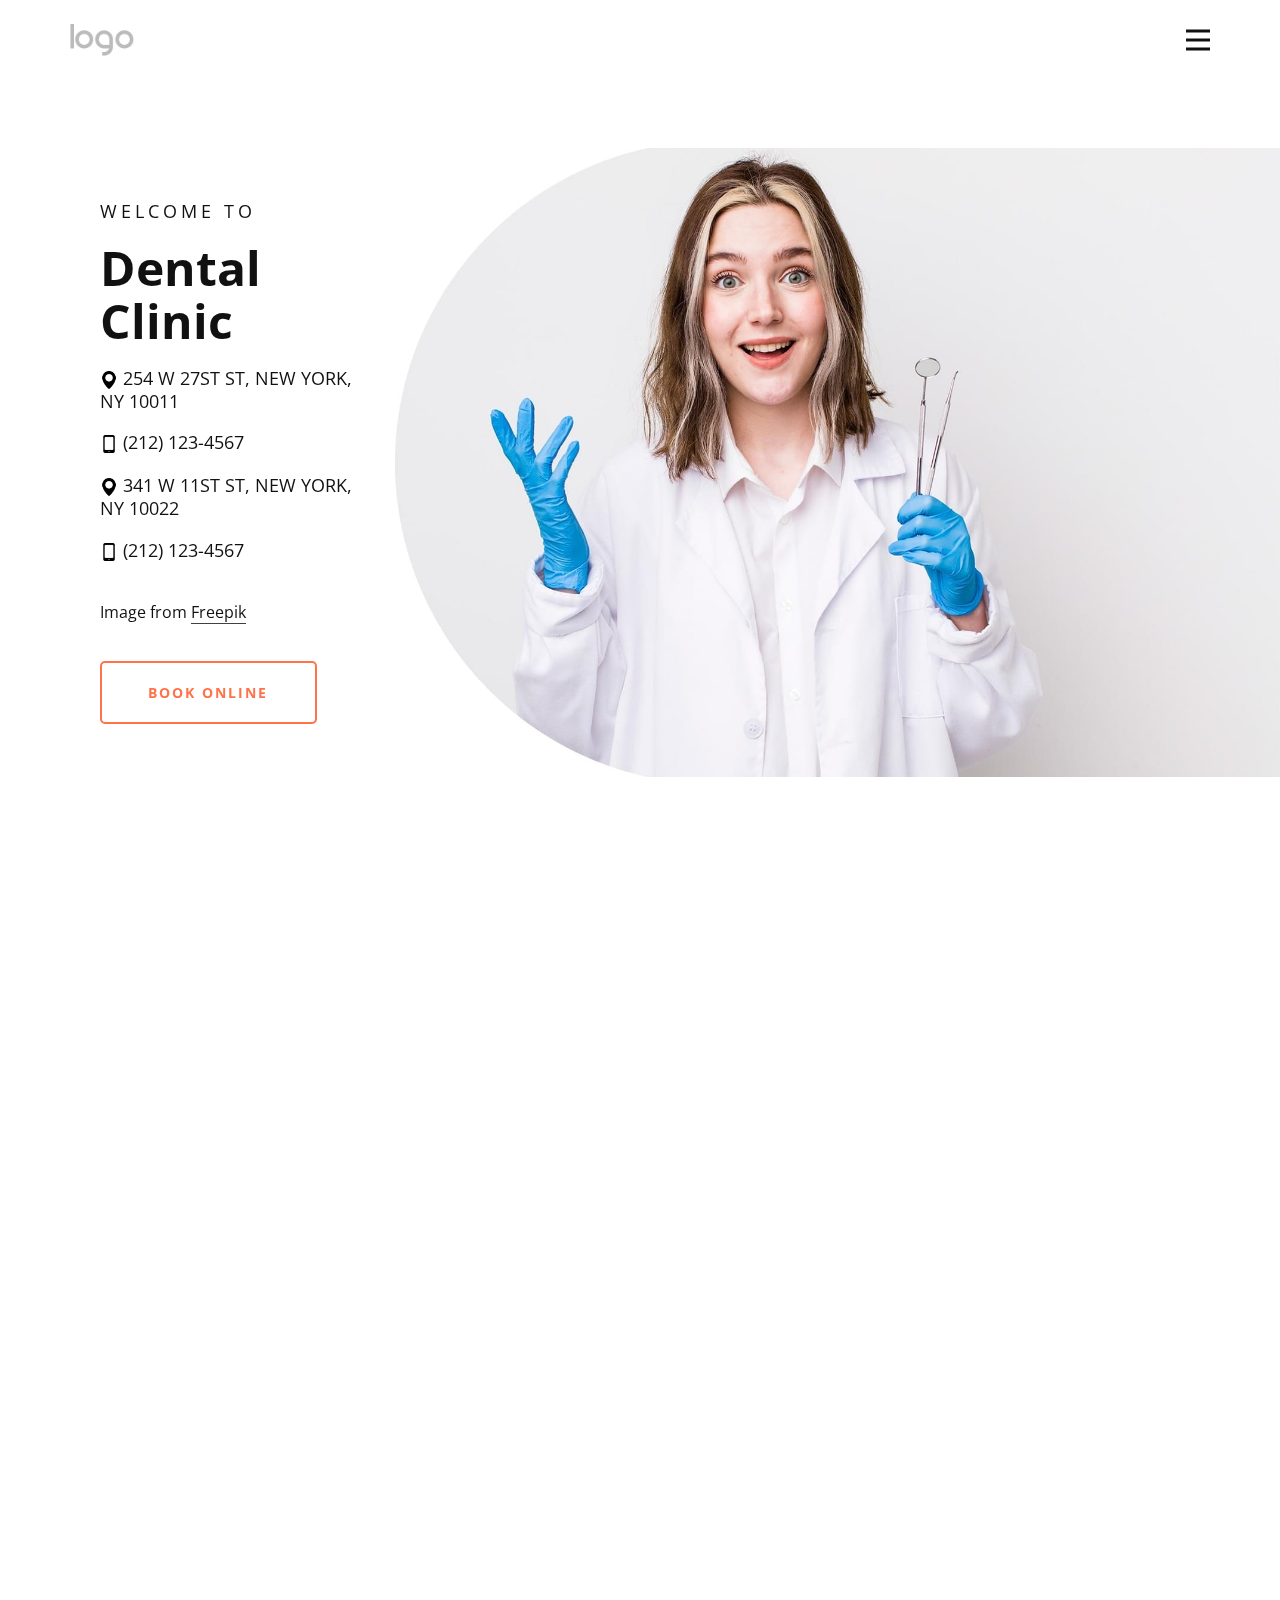
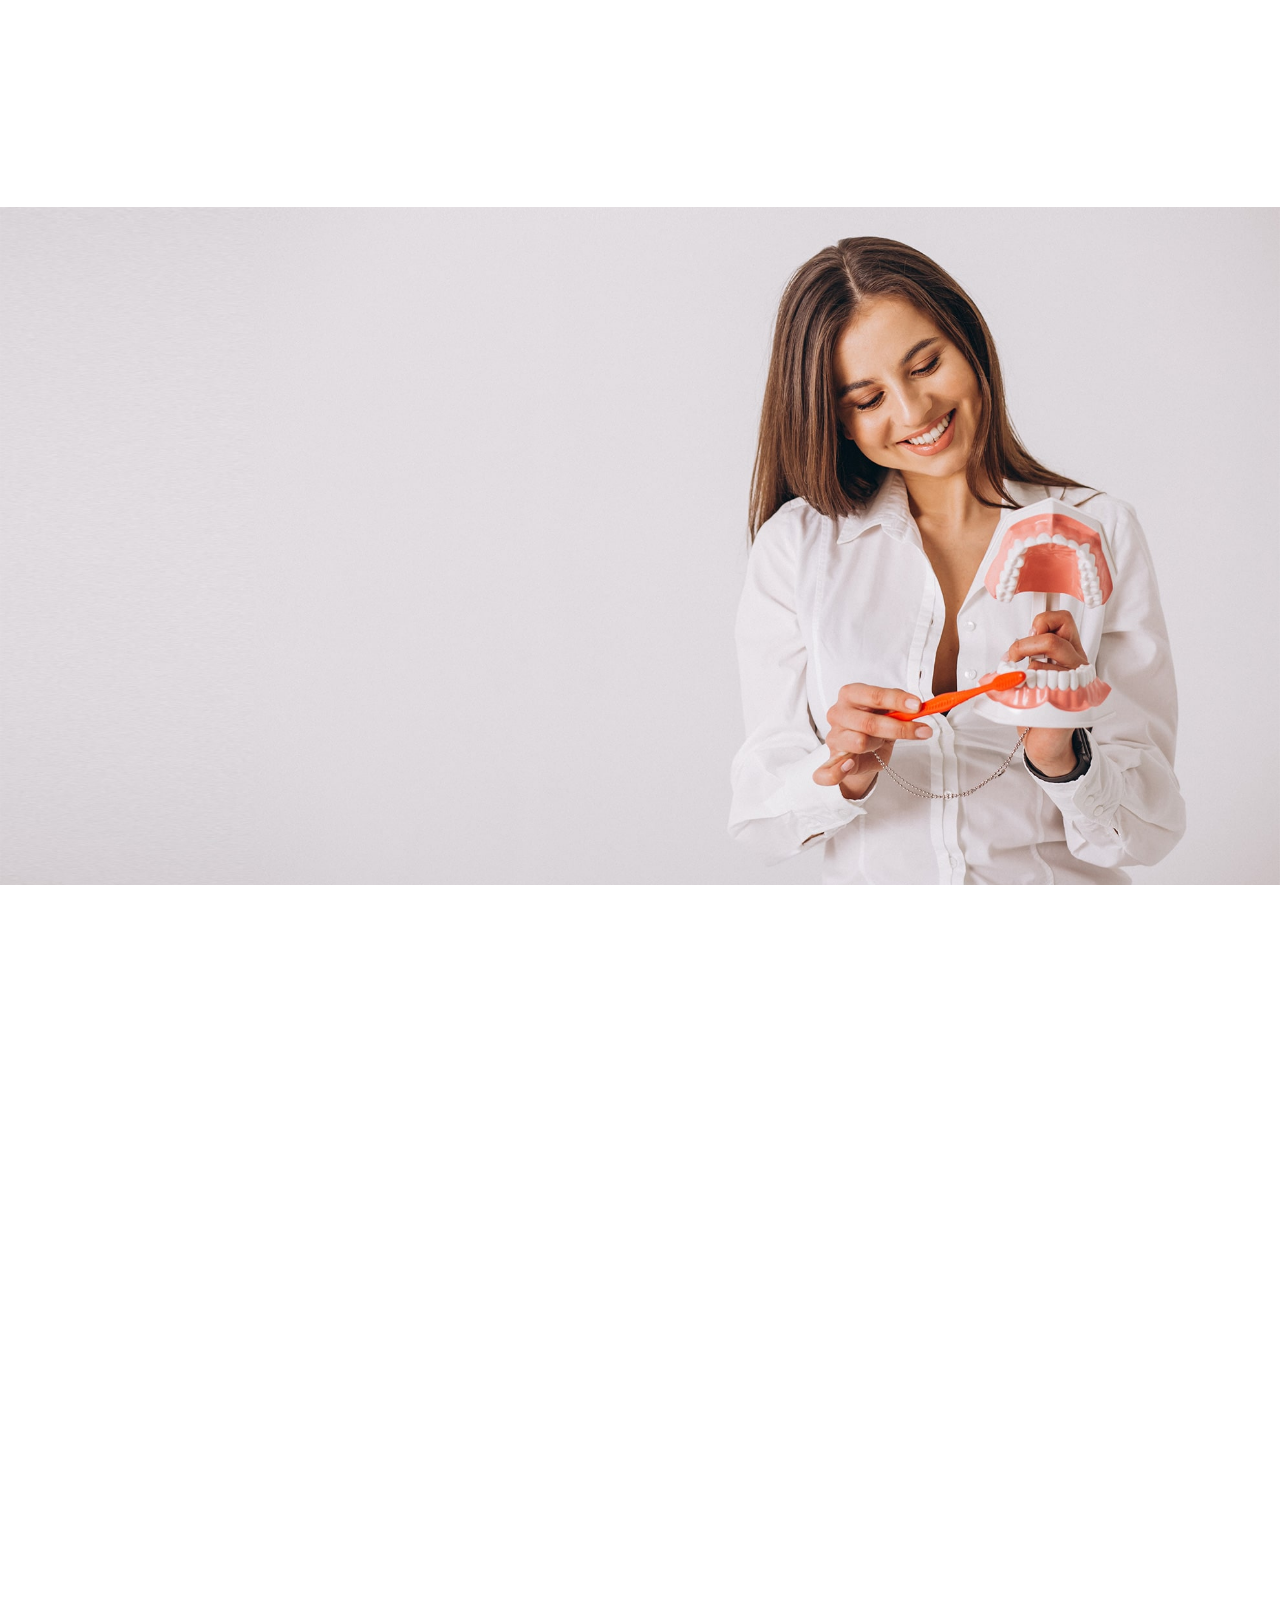
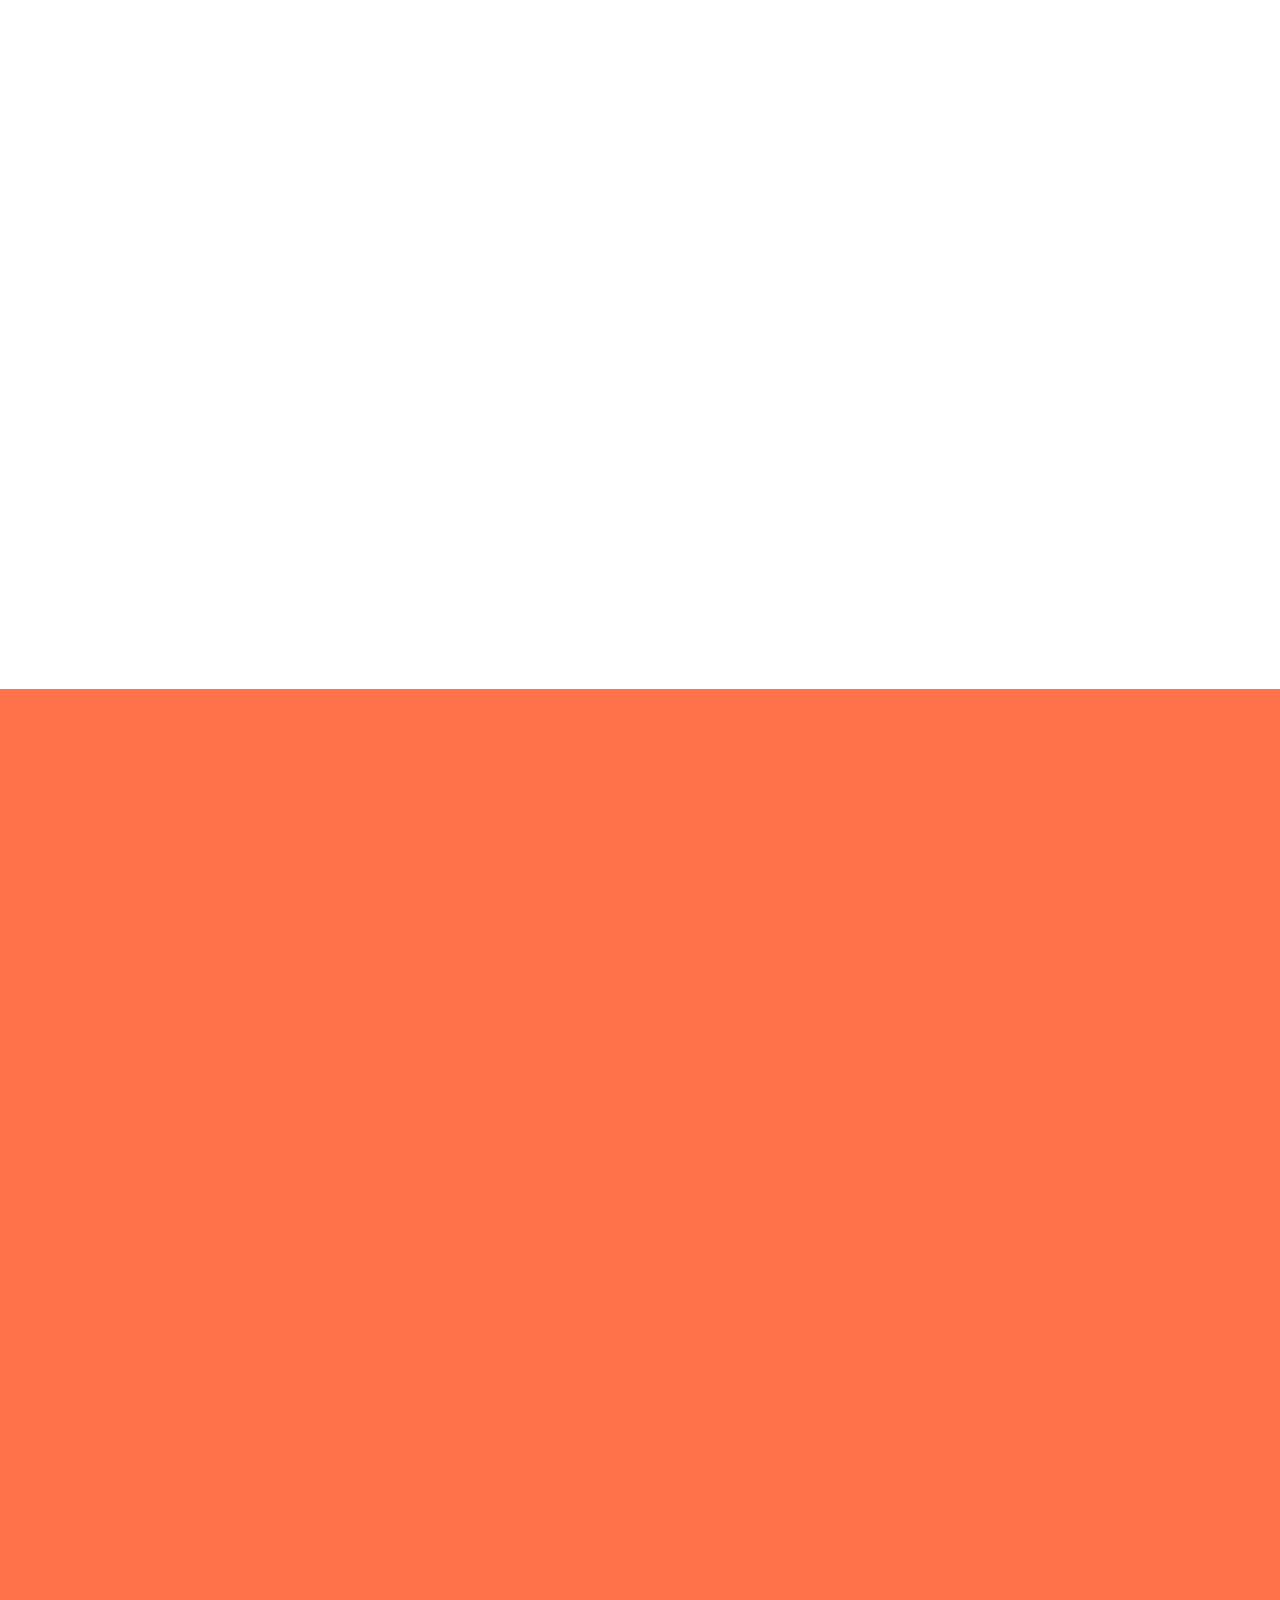
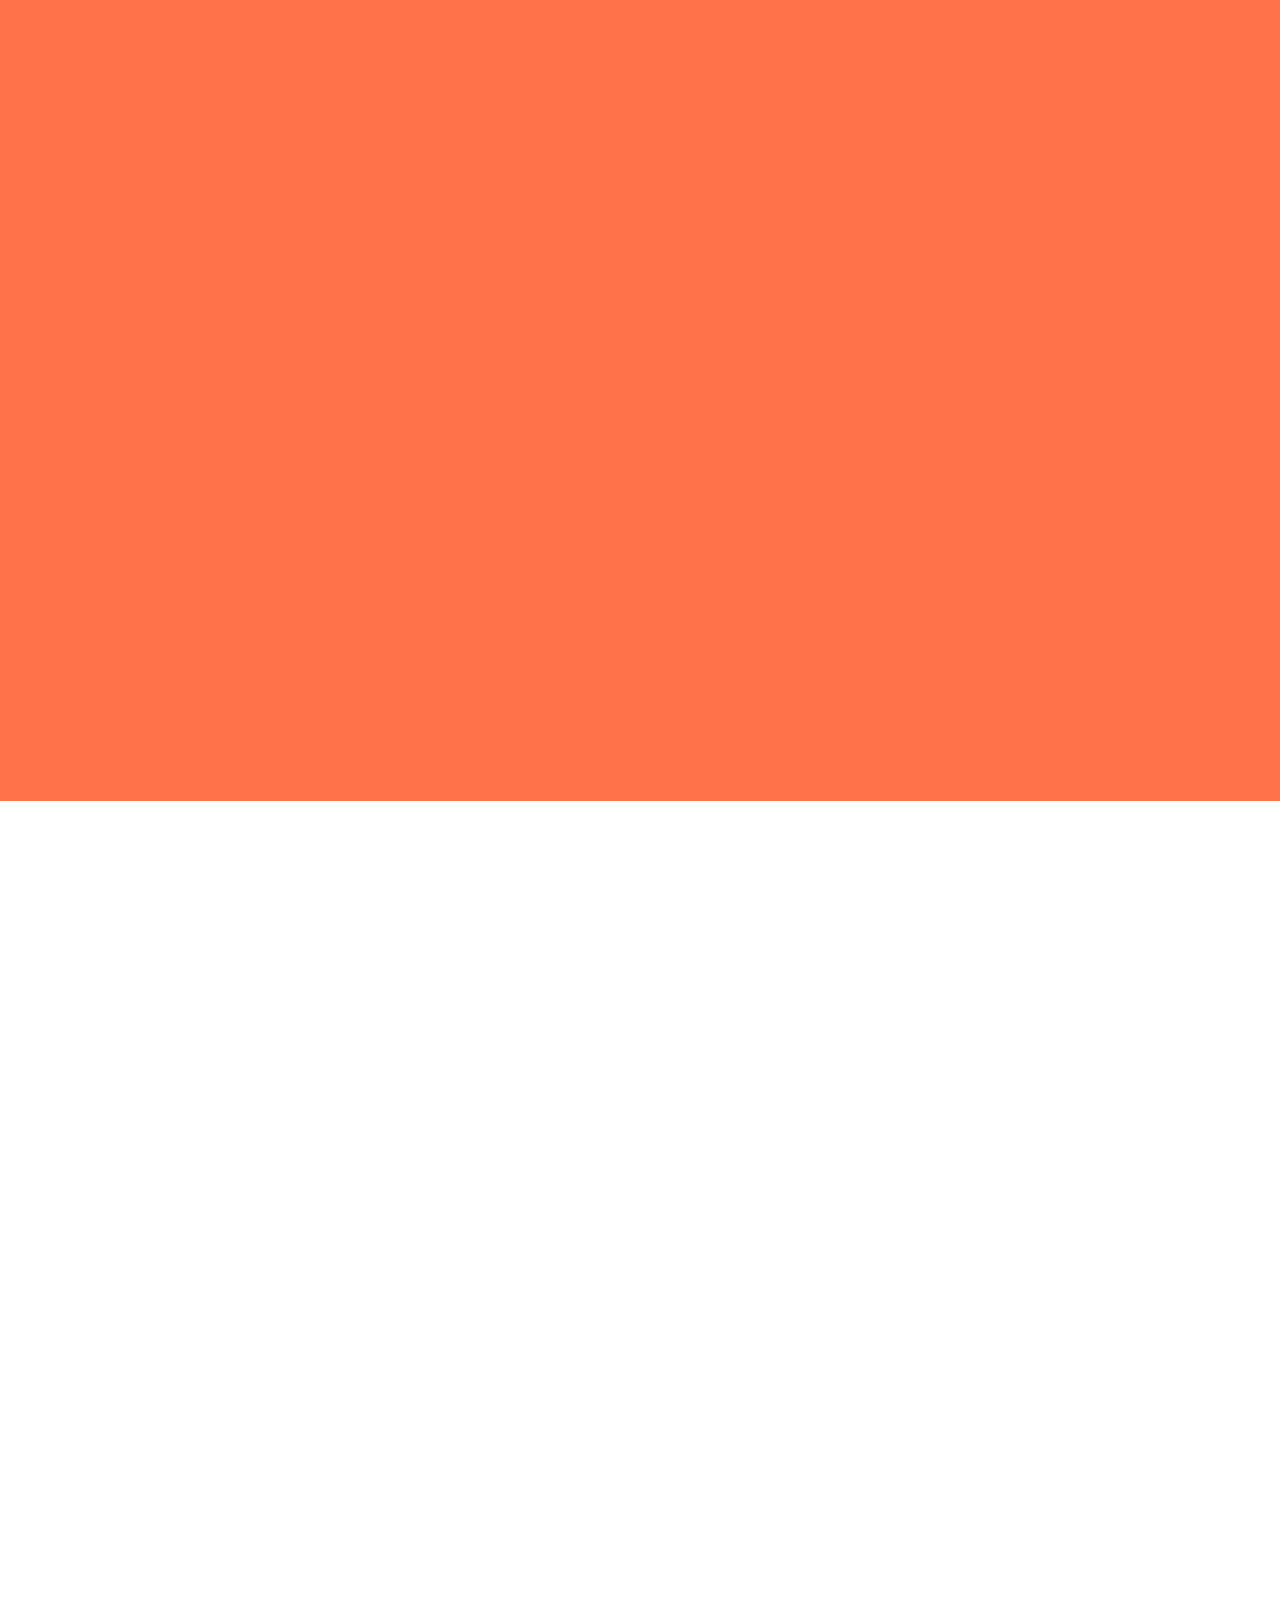
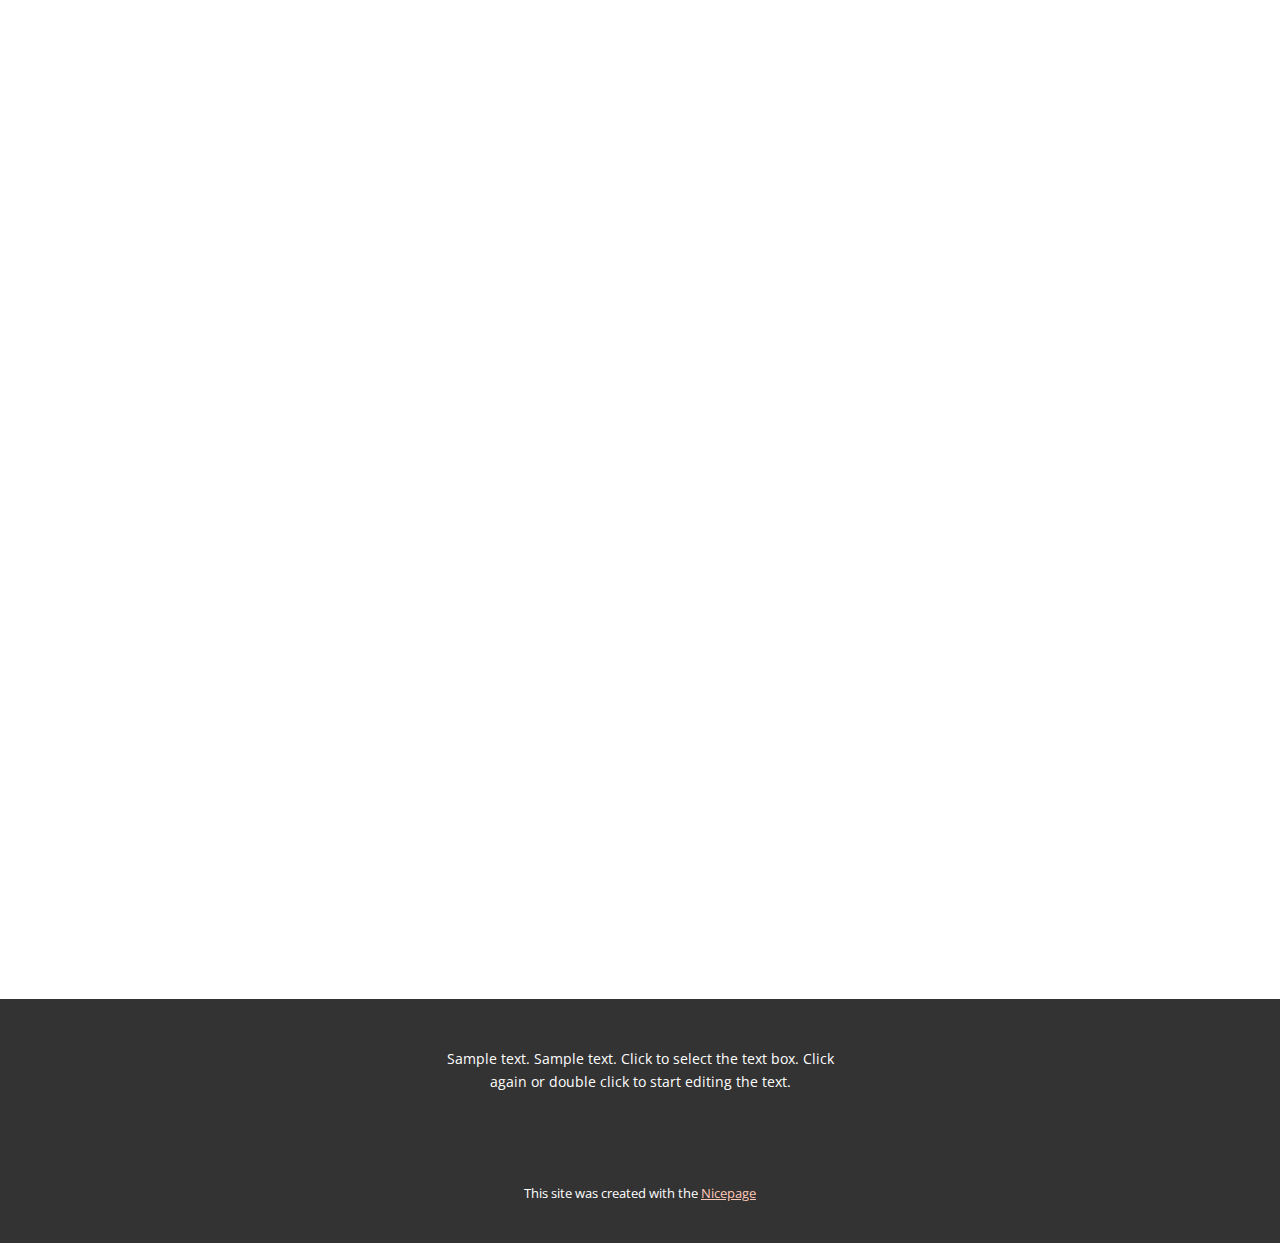
<file: index.html>
<!DOCTYPE html>
<html style="font-size: 16px;" lang="en"><head>
    <meta name="viewport" content="width=device-width, initial-scale=1.0">
    <meta charset="utf-8">
    <meta name="keywords" content="​Dental Clinic, ​Mission, Vision &amp;amp; History, Dental Care Services, ​What People Say?, ​​Quality Oral Health Care, Our Tea​m, ​Cosmetic
Dentistry">
    <meta name="description" content="">
    <title>Home</title>
    <link rel="stylesheet" href="nicepage.css" media="screen">
<link rel="stylesheet" href="index.css" media="screen">
    <script class="u-script" type="text/javascript" src="jquery.js" defer=""></script>
    <script class="u-script" type="text/javascript" src="nicepage.js" defer=""></script>
    <meta name="generator" content="Nicepage 7.7.3, nicepage.com">
    <meta name="referrer" content="origin">
    
    
    
    
    
    
    
    
    
    
    <link id="u-theme-google-font" rel="stylesheet" href="https://fonts.googleapis.com/css?family=Open+Sans:300,300i,400,400i,500,500i,600,600i,700,700i,800,800i">
    <link id="u-page-google-font" rel="stylesheet" href="https://fonts.googleapis.com/css?family=Montserrat:100,100i,200,200i,300,300i,400,400i,500,500i,600,600i,700,700i,800,800i,900,900i|Open+Sans:300,300i,400,400i,500,500i,600,600i,700,700i,800,800i">
    <script type="application/ld+json">{
		"@context": "http://schema.org",
		"@type": "Organization",
		"name": "",
		"logo": "images/default-logo.png"
}</script>
    <meta name="theme-color" content="#ff724a">
    <meta property="og:title" content="Home">
    <meta property="og:type" content="website">
  <meta data-intl-tel-input-cdn-path="intlTelInput/"></head>
  <body data-home-page="Home.html" data-home-page-title="Home" data-path-to-root="./" data-include-products="false" class="u-body u-xl-mode" data-lang="en"><header class="u-clearfix u-header u-header" id="sec-6b2a"><div class="u-clearfix u-sheet u-valign-middle-lg u-valign-middle-md u-valign-middle-sm u-valign-middle-xs u-sheet-1">
        <a href="#" class="u-image u-logo u-image-1" data-image-width="80" data-image-height="40">
          <img src="images/default-logo.png" class="u-logo-image u-logo-image-1">
        </a>
        <nav class="u-menu u-menu-hamburger u-offcanvas u-menu-1" data-responsive-from="XL">
          <div class="menu-collapse" style="font-size: 1rem; letter-spacing: 0px; font-weight: 700; text-transform: uppercase;">
            <a class="u-button-style u-custom-active-border-color u-custom-border u-custom-border-color u-custom-borders u-custom-hover-border-color u-custom-left-right-menu-spacing u-custom-padding-bottom u-custom-text-active-color u-custom-text-color u-custom-text-hover-color u-custom-top-bottom-menu-spacing u-hamburger-link u-nav-link u-text-active-palette-1-base u-text-hover-palette-2-base" href="#">
              <svg class="u-svg-link" viewBox="0 0 24 24"><use xlink:href="#menu-hamburger"></use></svg>
              <svg class="u-svg-content" version="1.1" id="menu-hamburger" viewBox="0 0 16 16" x="0px" y="0px" xmlns:xlink="http://www.w3.org/1999/xlink" xmlns="http://www.w3.org/2000/svg"><g><rect y="1" width="16" height="2"></rect><rect y="7" width="16" height="2"></rect><rect y="13" width="16" height="2"></rect>
</g></svg>
            </a>
          </div>
          <div class="u-custom-menu u-nav-container">
            <ul class="u-nav u-spacing-30 u-unstyled u-nav-1"><li class="u-nav-item"><a class="u-border-2 u-border-active-grey-90 u-border-hover-grey-50 u-border-no-left u-border-no-right u-border-no-top u-button-style u-nav-link u-text-active-grey-90 u-text-grey-90 u-text-hover-grey-90" href="./" style="padding: 10px 0px;">Home</a>
</li><li class="u-nav-item"><a class="u-border-2 u-border-active-grey-90 u-border-hover-grey-50 u-border-no-left u-border-no-right u-border-no-top u-button-style u-nav-link u-text-active-grey-90 u-text-grey-90 u-text-hover-grey-90" href="Team.html" style="padding: 10px 0px;">Team</a>
</li><li class="u-nav-item"><a class="u-border-2 u-border-active-grey-90 u-border-hover-grey-50 u-border-no-left u-border-no-right u-border-no-top u-button-style u-nav-link u-text-active-grey-90 u-text-grey-90 u-text-hover-grey-90" href="About.html" style="padding: 10px 0px;">About Us</a>
</li></ul>
          </div>
          <div class="u-custom-menu u-nav-container-collapse">
            <div class="u-black u-container-style u-inner-container-layout u-opacity u-opacity-95 u-sidenav">
              <div class="u-inner-container-layout u-sidenav-overflow">
                <div class="u-menu-close"></div>
                <ul class="u-align-center u-nav u-popupmenu-items u-unstyled u-nav-2"><li class="u-nav-item"><a class="u-button-style u-nav-link" href="./">Home</a>
</li><li class="u-nav-item"><a class="u-button-style u-nav-link" href="Team.html">Team</a>
</li><li class="u-nav-item"><a class="u-button-style u-nav-link" href="About.html">About Us</a>
</li></ul>
              </div>
            </div>
            <div class="u-black u-menu-overlay u-opacity u-opacity-70"></div>
          </div>
        </nav>
      </div></header>
    <section class="u-align-center u-clearfix u-container-align-center u-valign-middle-lg u-valign-middle-sm u-valign-middle-xl u-valign-middle-xs u-section-1" id="carousel_e5cf">
      <div class="data-layout-selected u-clearfix u-layout-wrap u-layout-wrap-1">
        <div class="u-layout">
          <div class="u-layout-row">
            <div class="u-align-left u-container-align-left u-container-style u-layout-cell u-size-16-lg u-size-16-xl u-size-60-md u-size-60-sm u-size-60-xs u-layout-cell-1" data-animation-name="customAnimationIn" data-animation-duration="1500" data-animation-delay="500">
              <div class="u-container-layout u-valign-middle u-container-layout-1">
                <h6 class="u-align-left u-text u-text-1">welcome to</h6>
                <h2 class="u-align-left u-text u-text-2"><span style="font-weight: 700;"></span>Dental Clinic
                </h2>
                <h6 class="u-align-left u-text u-text-3"><span class="u-file-icon u-icon"><img src="images/3179068.png" alt=""></span>&nbsp;​254 W 27ST ST, NEW YORK, NY 10011
                </h6>
                <h6 class="u-align-left u-text u-text-4"><span class="u-file-icon u-icon"><img src="images/864731.png" alt=""></span>&nbsp;​(212) 123-4567
                </h6>
                <h6 class="u-align-left u-text u-text-5"><span class="u-file-icon u-icon"><img src="images/3179068.png" alt=""></span>&nbsp;​341 W 11ST ST, NEW YORK, NY 10022
                </h6>
                <h6 class="u-align-left u-text u-text-6"><span class="u-file-icon u-icon"><img src="images/864731.png" alt=""></span>&nbsp;​(212) 123-4567
                </h6>
                <p class="u-align-left u-text u-text-7">Image from <a href="https://www.freepik.com/photos/woman" class="u-active-none u-border-1 u-border-active-palette-1-base u-border-grey-75 u-border-hover-palette-1-base u-border-no-left u-border-no-right u-border-no-top u-bottom-left-radius-0 u-bottom-right-radius-0 u-btn u-button-link u-button-style u-hover-none u-none u-radius-0 u-text-body-color u-top-left-radius-0 u-top-right-radius-0 u-btn-1" target="_blank">Freepik</a>
                </p>
                <a href="#" class="u-active-palette-1-base u-align-left u-border-2 u-border-active-palette-1-base u-border-hover-palette-1-base u-border-palette-1-base u-btn u-btn-round u-button-style u-hover-palette-1-base u-none u-radius-5 u-text-active-white u-text-hover-white u-btn-2">Book Online</a>
              </div>
            </div>
            <div class="u-align-left u-container-align-left u-container-style u-image u-image-default u-layout-cell u-size-44-lg u-size-44-xl u-size-60-md u-size-60-sm u-size-60-xs u-image-1" data-image-width="1487" data-image-height="1080" data-animation-name="customAnimationIn" data-animation-duration="1500" data-animation-delay="750">
              <div class="u-container-layout u-container-layout-2"></div>
            </div>
          </div>
        </div>
      </div>
      <div class="u-layout-grid u-list u-list-1">
        <div class="u-repeater u-repeater-1">
          <div class="u-align-center u-container-align-center u-container-style u-list-item u-palette-1-base u-radius-10 u-repeater-item u-shape-round u-list-item-1" data-animation-name="customAnimationIn" data-animation-duration="1500" data-animation-delay="500">
            <div class="u-container-layout u-similar-container u-valign-top u-container-layout-3"><span class="u-align-center u-icon u-icon-circle u-text-white u-icon-5"><svg class="u-svg-link" preserveAspectRatio="xMidYMin slice" viewBox="0 0 512 512" style=""><use xlink:href="#svg-6ebe"></use></svg><svg class="u-svg-content" viewBox="0 0 512 512" id="svg-6ebe"><g><path d="m465.857 297.606-56.33-25.604v-272.002h-95.879l-38.637 38.637c-31.764-25.129-76.927-27.531-111.318-4.742l-6.715 4.449-.001 37.519 101.749 104.921h40.691l4.449-6.715c23.559-35.556 20.196-82.623-7.369-114.495l29.577-29.574h53.453v233.273h-173.975l-85.14-72.042c-15.997-13.536-36.306-20.032-57.191-18.292-20.883 1.74-39.838 11.509-53.374 27.506l-9.689 11.451 159.841 135.25 27.79 72.254c-36.538 6.926-64.262 39.077-64.262 77.6v15h328.667v-15c0-43.56-35.44-79-79-79h-4.467l-23.568-61.275h24.923l128.524 58.421 6.207-13.656c17.901-39.381.425-85.984-38.956-103.884zm-183.107-146.821h-11.325l-84.446-87.079.001-8.693c24.66-12.367 55.124-7.786 75.008 12.099l8.665 8.663c19.882 19.884 24.463 50.348 12.097 75.01zm198.797 223.653-104.967-47.713h-194.27l-138.074-116.831c6.418-3.98 13.734-6.413 21.478-7.058 12.896-1.073 25.441 2.938 35.321 11.297l93.529 79.14h189.262l69.618 31.645c19.557 8.889 30.367 29.241 28.103 49.52zm-325.672 107.562c6.35-19.705 24.863-34 46.652-34h170.667c21.789 0 40.303 14.295 46.652 34zm63.518-64-23.568-61.275h117.191l23.568 61.275z"></path>
</g></svg></span>
              <h4 class="u-align-center u-text u-text-8">Dental Care</h4>
              <p class="u-align-center u-text u-text-9">Sample text. Click to select the text box.</p>
              <a href="#" class="u-align-center u-border-1 u-border-active-palette-1-light-1 u-border-hover-palette-1-light-1 u-border-no-left u-border-no-right u-border-no-top u-border-white u-bottom-left-radius-0 u-bottom-right-radius-0 u-btn u-button-style u-none u-radius-0 u-text-active-palette-1-light-3 u-text-body-alt-color u-text-hover-palette-1-light-3 u-top-left-radius-0 u-top-right-radius-0 u-btn-3">more</a>
            </div>
          </div>
          <div class="u-align-center u-container-align-center u-container-style u-list-item u-palette-1-base u-radius-10 u-repeater-item u-shape-round u-video-cover u-list-item-2" data-animation-name="customAnimationIn" data-animation-duration="1500" data-animation-delay="750">
            <div class="u-container-layout u-similar-container u-valign-top u-container-layout-4"><span class="u-align-center u-icon u-icon-circle u-text-white u-icon-6"><svg class="u-svg-link" preserveAspectRatio="xMidYMin slice" viewBox="0 0 512 512" style=""><use xlink:href="#svg-1146"></use></svg><svg class="u-svg-content" viewBox="0 0 512 512" x="0px" y="0px" id="svg-1146" style="enable-background:new 0 0 512 512;"><g><g><path d="M166.001,75.003c0-41.355-33.645-74.999-74.999-74.999S16.002,33.649,16.002,75.003c0,36.219,25.808,66.521,60,73.49    v41.296l-25.606,25.606c-2.813,2.813-4.394,6.628-4.394,10.607V467c0,24.813,20.187,45,45,45s45-20.187,45-45V226.002    c0-3.978-1.581-7.793-4.394-10.607l-25.606-25.606v-41.296C140.193,141.526,166.001,111.223,166.001,75.003z M106.001,467    c0,8.271-6.729,15-15,15s-15-6.729-15-15v-45h30V467z M106.001,392.001h-30V232.215l15-15l15,15V392.001z M91.001,120.003    c-24.813,0-45-20.187-45-45s20.187-45,45-45s45,20.187,45,45S115.814,120.003,91.001,120.003z"></path>
</g>
</g><g><g><path d="M271,30.004c12.02,0,23.32,4.681,31.82,13.18c5.857,5.858,15.355,5.858,21.213,0c5.858-5.858,5.858-15.355,0-21.213    C309.867,7.805,291.033,0.004,271,0.004c-20.034,0-38.868,7.801-53.033,21.967s-21.967,33-21.967,53.033    s7.801,38.867,21.967,53.033c10.561,10.561,23.719,17.579,38.033,20.47v41.284l-25.606,25.606    c-2.813,2.813-4.394,6.628-4.394,10.607V467c0,24.813,20.187,45,45,45s45-20.187,45-45V226.002c0-3.978-1.581-7.793-4.394-10.607    L286,189.79v-54.787c0-8.284-6.716-15-15-15c-12.02,0-23.321-4.681-31.82-13.18c-8.499-8.499-13.18-19.8-13.18-31.82    c0-12.02,4.681-23.321,13.18-31.82C247.68,34.685,258.98,30.004,271,30.004z M286,467c0,8.271-6.729,15-15,15s-15-6.729-15-15v-45    h30V467z M286,232.215v159.786h-30V232.215l15-15L286,232.215z"></path>
</g>
</g><g><g><path d="M491.604,215.395l-25.606-25.606v-84.786c0-3.978-1.581-7.794-4.394-10.607l-27.83-27.829    c-3.629-3.629-5.119-8.594-4.087-13.622s4.357-9.005,9.123-10.911l32.758-13.103c7.692-3.077,11.433-11.806,8.356-19.498    C476.848,1.741,468.117-2,460.427,1.077L427.67,14.18c-14.087,5.635-24.318,17.872-27.368,32.734    c-3.051,14.862,1.533,30.139,12.261,40.867l23.436,23.436v78.573l-25.606,25.606c-2.813,2.813-4.394,6.628-4.394,10.607V467    c0,24.813,20.187,45,45,45c24.813,0,45-20.187,45-45V226.002C495.998,222.024,494.417,218.209,491.604,215.395z M465.998,467    c0,8.271-6.729,15-15,15s-15-6.729-15-15v-45h30V467z M465.998,392.001h-30V232.215l15-15l15,15V392.001z"></path>
</g>
</g></svg></span>
              <h4 class="u-align-center u-text u-text-10">Oral Surgery</h4>
              <p class="u-align-center u-text u-text-11">Sample text. Click to select the text box.</p>
              <a href="#" class="u-align-center u-border-1 u-border-active-palette-1-light-1 u-border-hover-palette-1-light-1 u-border-no-left u-border-no-right u-border-no-top u-border-white u-bottom-left-radius-0 u-bottom-right-radius-0 u-btn u-button-style u-none u-radius-0 u-text-active-palette-1-light-3 u-text-body-alt-color u-text-hover-palette-1-light-3 u-top-left-radius-0 u-top-right-radius-0 u-btn-4">more</a>
            </div>
          </div>
          <div class="u-align-center u-container-align-center u-container-style u-list-item u-palette-1-base u-radius-10 u-repeater-item u-shape-round u-video-cover u-list-item-3" data-animation-name="customAnimationIn" data-animation-duration="1500" data-animation-delay="500">
            <div class="u-container-layout u-similar-container u-valign-top u-container-layout-5"><span class="u-align-center u-icon u-icon-circle u-text-white u-icon-7"><svg class="u-svg-link" preserveAspectRatio="xMidYMin slice" viewBox="0 0 512 512" style=""><use xlink:href="#svg-c280"></use></svg><svg class="u-svg-content" viewBox="0 0 512 512" id="svg-c280"><g><path d="m497 241h-16.512c-7.418-112.137-97.351-202.07-209.488-209.488v-16.512c0-8.284-6.716-15-15-15s-15 6.716-15 15v16.512c-112.137 7.418-202.07 97.351-209.488 209.488h-16.512c-8.284 0-15 6.716-15 15s6.716 15 15 15h16.512c7.418 112.137 97.351 202.07 209.488 209.488v16.512c0 8.284 6.716 15 15 15s15-6.716 15-15v-16.512c112.137-7.418 202.07-97.351 209.488-209.488h16.512c8.284 0 15-6.716 15-15s-6.716-15-15-15zm-226 209.429v-14.429c0-8.284-6.716-15-15-15s-15 6.716-15 15v14.429c-95.591-7.306-172.123-83.838-179.429-179.429h14.429c8.284 0 15-6.716 15-15s-6.716-15-15-15h-14.429c7.306-95.591 83.838-172.123 179.429-179.429v14.429c0 8.284 6.716 15 15 15s15-6.716 15-15v-14.429c95.591 7.306 172.123 83.838 179.429 179.429h-14.429c-8.284 0-15 6.716-15 15s6.716 15 15 15h14.429c-7.306 95.591-83.838 172.123-179.429 179.429z"></path><path d="m327.796 125.015c-24.591-7.385-50.206-4.312-71.796 8.321-21.59-12.634-47.208-15.706-71.803-8.319-29.021 8.718-51.953 32.191-59.845 61.259-6.859 25.257-3.111 50.998 10.552 72.481 10.53 16.556 16.096 36.35 16.096 57.243 0 41.355 33.645 75 75 75 8.284 0 15-6.716 15-15v-60c0-8.271 6.729-15 15-15s15 6.729 15 15v60c0 8.284 6.716 15 15 15 41.355 0 75-33.645 75-75 0-20.893 5.565-40.687 16.095-57.243 13.664-21.483 17.411-47.225 10.553-72.481-7.894-29.072-30.828-52.546-59.852-61.261zm23.984 117.643c-13.594 21.375-20.78 46.737-20.78 73.342 0 19.556-12.539 36.239-30 42.43v-42.43c0-24.813-20.187-45-45-45s-45 20.187-45 45v42.43c-17.461-6.191-30-22.873-30-42.43 0-26.605-7.186-51.967-20.781-73.343-9.08-14.275-11.535-31.507-6.915-48.52 5.121-18.861 20.635-34.715 39.524-40.388 19.144-5.75 38.366-2.356 54.128 9.557 5.351 4.044 12.737 4.045 18.088 0 15.761-11.912 34.98-15.307 54.123-9.559 18.892 5.673 34.407 21.527 39.529 40.39 4.62 17.014 2.164 34.245-6.916 48.521z"></path>
</g></svg></span>
              <h4 class="u-align-center u-text u-text-12">Dental Bridges</h4>
              <p class="u-align-center u-text u-text-13">Sample text. Click to select the text box.</p>
              <a href="#" class="u-align-center u-border-1 u-border-active-palette-1-light-1 u-border-hover-palette-1-light-1 u-border-no-left u-border-no-right u-border-no-top u-border-white u-bottom-left-radius-0 u-bottom-right-radius-0 u-btn u-button-style u-none u-radius-0 u-text-active-palette-1-light-3 u-text-body-alt-color u-text-hover-palette-1-light-3 u-top-left-radius-0 u-top-right-radius-0 u-btn-5">more</a>
            </div>
          </div>
          <div class="u-align-center u-container-align-center u-container-style u-list-item u-palette-1-base u-radius-10 u-repeater-item u-shape-round u-video-cover u-list-item-4" data-animation-name="customAnimationIn" data-animation-duration="1500" data-animation-delay="750">
            <div class="u-container-layout u-similar-container u-valign-top u-container-layout-6"><span class="u-align-center u-file-icon u-icon u-icon-circle u-text-white u-icon-8"><img src="images/5577184-21c0c2ef.png" alt=""></span>
              <h4 class="u-align-center u-text u-text-14"> Teeth Cleaning</h4>
              <p class="u-align-center u-text u-text-15">Sample text. Click to select the text box.</p>
              <a href="#" class="u-align-center u-border-1 u-border-active-palette-1-light-1 u-border-hover-palette-1-light-1 u-border-no-left u-border-no-right u-border-no-top u-border-white u-bottom-left-radius-0 u-bottom-right-radius-0 u-btn u-button-style u-none u-radius-0 u-text-active-palette-1-light-3 u-text-body-alt-color u-text-hover-palette-1-light-3 u-top-left-radius-0 u-top-right-radius-0 u-btn-6">more</a>
            </div>
          </div>
        </div>
      </div>
    </section>
    <section class="u-align-center u-clearfix u-container-align-center u-section-2" id="carousel_90d9">
      <div class="u-clearfix u-sheet u-valign-middle u-sheet-1">
        <h2 class="u-align-center u-text u-text-default u-text-1" data-animation-name="customAnimationIn" data-animation-duration="1500" data-animation-delay="250"> Mission, Vision &amp; History</h2>
        <div class="u-expanded-width u-list u-list-1">
          <div class="u-repeater u-repeater-1">
            <div class="u-align-left u-container-align-left u-container-style u-list-item u-repeater-item u-shape-rectangle u-list-item-1" data-animation-name="customAnimationIn" data-animation-duration="1500" data-animation-delay="500">
              <div class="u-container-layout u-similar-container u-container-layout-1">
                <div class="u-palette-1-base u-preserve-proportions u-shape u-shape-circle u-shape-1"></div>
                <div class="u-align-left u-container-align-left u-container-style u-group u-shape-rectangle u-group-1">
                  <div class="u-container-layout u-valign-top">
                    <h4 class="u-text u-text-grey-40 u-text-2"> Mission</h4>
                    <p class="u-text u-text-grey-40 u-text-3"> Comfort produce husband boy her had hearing. Law others theirs passed but wishes. You day real less till dear read. Considered use dispatched melancholy sympathize discretion led.&nbsp;</p>
                  </div>
                </div>
              </div>
            </div>
            <div class="u-align-left u-container-align-left u-container-style u-list-item u-repeater-item u-shape-rectangle u-list-item-2" data-animation-name="customAnimationIn" data-animation-duration="1500" data-animation-delay="500">
              <div class="u-container-layout u-similar-container u-container-layout-3">
                <div class="u-palette-1-base u-preserve-proportions u-shape u-shape-circle u-shape-2"></div>
                <div class="u-align-left u-container-align-left u-container-style u-group u-shape-rectangle u-group-2">
                  <div class="u-container-layout u-valign-top">
                    <h4 class="u-text u-text-grey-40 u-text-4"> Vision</h4>
                    <p class="u-text u-text-grey-40 u-text-5"> Comfort produce husband boy her had hearing. Law others theirs passed but wishes. You day real less till dear read. Considered use dispatched melancholy sympathize discretion led.&nbsp;</p>
                  </div>
                </div>
              </div>
            </div>
            <div class="u-align-left u-container-align-left u-container-style u-list-item u-repeater-item u-shape-rectangle u-list-item-3" data-animation-name="customAnimationIn" data-animation-duration="1500" data-animation-delay="750">
              <div class="u-container-layout u-similar-container u-container-layout-5">
                <div class="u-palette-1-base u-preserve-proportions u-shape u-shape-circle u-shape-3"></div>
                <div class="u-align-left u-container-align-left u-container-style u-group u-shape-rectangle u-group-3">
                  <div class="u-container-layout u-valign-top">
                    <h4 class="u-text u-text-grey-40 u-text-6">History</h4>
                    <p class="u-text u-text-grey-40 u-text-7"> Comfort produce husband boy her had hearing. Law others theirs passed but wishes. You day real less till dear read. Considered use dispatched melancholy sympathize discretion led.&nbsp;</p>
                  </div>
                </div>
              </div>
            </div>
            <div class="u-align-left u-container-align-left u-container-style u-list-item u-repeater-item u-shape-rectangle u-list-item-4" data-animation-name="customAnimationIn" data-animation-duration="1500" data-animation-delay="750">
              <div class="u-container-layout u-similar-container u-container-layout-7">
                <div class="u-palette-1-base u-preserve-proportions u-shape u-shape-circle u-shape-4"></div>
                <div class="u-align-left u-container-align-left u-container-style u-group u-shape-rectangle u-group-4">
                  <div class="u-container-layout u-valign-top">
                    <h4 class="u-text u-text-grey-40 u-text-8">Our Team</h4>
                    <p class="u-text u-text-grey-40 u-text-9"> Comfort produce husband boy her had hearing. Law others theirs passed but wishes. You day real less till dear read. Considered use dispatched melancholy sympathize discretion led.&nbsp;</p>
                  </div>
                </div>
              </div>
            </div>
          </div>
        </div>
      </div>
    </section>
    <section class="u-clearfix u-image u-section-3" id="carousel_4f2f" data-image-width="1980" data-image-height="1108">
      <div class="u-clearfix u-sheet u-valign-middle-lg u-valign-middle-md u-valign-middle-sm u-valign-middle-xl u-sheet-1">
        <div class="data-layout-selected u-clearfix u-layout-wrap u-layout-wrap-1">
          <div class="u-layout">
            <div class="u-layout-col">
              <div class="u-size-30">
                <div class="u-layout-col">
                  <div class="u-container-align-left u-container-style u-layout-cell u-left-cell u-right-cell u-size-60 u-layout-cell-1" data-animation-name="customAnimationIn" data-animation-duration="1500" data-animation-delay="750">
                    <div class="u-container-layout u-valign-middle u-container-layout-1">
                      <h4 class="u-align-left u-text u-text-1">about us</h4>
                      <h2 class="u-align-left u-text u-text-2">Dental Care Services</h2>
                    </div>
                  </div>
                </div>
              </div>
              <div class="u-size-30">
                <div class="u-layout-row">
                  <div class="u-container-style u-layout-cell u-left-cell u-size-30 u-layout-cell-2" data-animation-name="customAnimationIn" data-animation-duration="1500" data-animation-delay="750">
                    <div class="u-container-layout u-container-layout-2">
                      <p class="u-text u-text-3">Egestas sed tempus urna et pharetra. Amet risus nullam eget felis. Venenatis urna cursus eget nunc scelerisque <a href="#" class="u-active-none u-border-1 u-border-black u-border-no-left u-border-no-right u-border-no-top u-btn u-button-link u-button-style u-hover-none u-none u-text-body-color u-btn-1">viverra mauris</a> in. Condimentum vitae sapien pellentesque habitant.&nbsp;
                      </p>
                    </div>
                  </div>
                  <div class="u-container-style u-layout-cell u-right-cell u-size-30 u-layout-cell-3" data-animation-name="customAnimationIn" data-animation-duration="1500" data-animation-delay="750">
                    <div class="u-container-layout u-container-layout-3">
                      <p class="u-text u-text-4">Pretium lectus quam id leo in vitae turpis massa. Felis imperdiet proin fermentum leo vel orci. Auctor urna nunc id cursus metus aliquam. Rutrum tellus pellentesque. </p>
                    </div>
                  </div>
                </div>
              </div>
            </div>
          </div>
        </div>
        <p class="u-large-text u-text u-text-variant u-text-5" data-animation-name="customAnimationIn" data-animation-duration="1500" data-animation-delay="1000">Image from <a href="ttps://www.freepik.com/photos/background" class="u-active-none u-border-1 u-border-black u-border-no-left u-border-no-right u-border-no-top u-btn u-button-link u-button-style u-hover-none u-none u-text-active-palette-1-base u-text-body-color u-text-hover-palette-1-base u-btn-2" target="_blank">Freepik</a>
        </p>
      </div>
    </section>
    <section class="u-align-center u-clearfix u-container-align-center u-white u-section-4" id="carousel_2e6b">
      <div class="u-clearfix u-sheet u-valign-middle u-sheet-1">
        <h2 class="u-align-center u-text u-text-default u-text-1" data-animation-name="customAnimationIn" data-animation-duration="1500" data-animation-delay="250"> What People Say?</h2>
        <div class="u-expanded-width u-list u-list-1">
          <div class="u-repeater u-repeater-1">
            <div class="u-align-left u-container-align-left u-container-style u-list-item u-palette-1-base u-radius-10 u-repeater-item u-shape-round u-list-item-1" data-animation-name="customAnimationIn" data-animation-duration="1500" data-animation-delay="500">
              <div class="u-container-layout u-similar-container u-valign-top u-container-layout-1"><span class="u-file-icon u-icon u-text-palette-1-light-1 u-icon-1"><img src="images/4338295-87931cfe.png" alt=""></span>
                <h5 class="u-custom-font u-font-montserrat u-text u-text-2">Stella Larson</h5>
                <p class="u-text u-text-3"> Proin sed libero enim sed faucibus turpis. At imperdiet dui accumsan sit amet nulla facilisi morbi tempus. Ut sem nulla pharetra diam sit amet nisl.&nbsp;</p>
                <div class="u-border-2 u-border-palette-1-light-1 u-expanded-width u-line u-line-horizontal u-line-1"></div>
                <p class="u-custom-font u-font-montserrat u-text u-text-4"> Monday, May 2022</p>
              </div>
            </div>
            <div class="u-align-left u-container-align-left u-container-style u-list-item u-palette-1-base u-radius-10 u-repeater-item u-shape-round u-list-item-2" data-animation-name="customAnimationIn" data-animation-duration="1500" data-animation-delay="500">
              <div class="u-container-layout u-similar-container u-valign-top u-container-layout-2"><span class="u-file-icon u-icon u-text-palette-1-light-1 u-icon-2"><img src="images/4338295-87931cfe.png" alt=""></span>
                <h5 class="u-custom-font u-font-montserrat u-text u-text-5">Nick Jhonson</h5>
                <p class="u-text u-text-6"> Proin sed libero enim sed faucibus turpis. At imperdiet dui accumsan sit amet nulla facilisi morbi tempus. Ut sem nulla pharetra diam sit amet nisl.&nbsp;</p>
                <div class="u-border-2 u-border-palette-1-light-1 u-expanded-width u-line u-line-horizontal u-line-2"></div>
                <p class="u-custom-font u-font-montserrat u-text u-text-7"> Monday, June 2022</p>
              </div>
            </div>
            <div class="u-align-left u-container-align-left u-container-style u-list-item u-palette-1-base u-radius-10 u-repeater-item u-shape-round u-list-item-3" data-animation-name="customAnimationIn" data-animation-duration="1500" data-animation-delay="750">
              <div class="u-container-layout u-similar-container u-valign-top u-container-layout-3"><span class="u-file-icon u-icon u-text-palette-1-light-1 u-icon-3"><img src="images/4338295-87931cfe.png" alt=""></span>
                <h5 class="u-custom-font u-font-montserrat u-text u-text-8">Olga Ivanova</h5>
                <p class="u-text u-text-9"> Proin sed libero enim sed faucibus turpis. At imperdiet dui accumsan sit amet nulla facilisi morbi tempus. Ut sem nulla pharetra diam sit amet nisl.&nbsp;</p>
                <div class="u-border-2 u-border-palette-1-light-1 u-expanded-width u-line u-line-horizontal u-line-3"></div>
                <p class="u-custom-font u-font-montserrat u-text u-text-10"> Monday, May 2022</p>
              </div>
            </div>
          </div>
        </div>
      </div>
    </section>
    <section class="u-clearfix u-valign-middle u-white u-section-5" id="carousel_0eba">
      <div class="data-layout-selected u-clearfix u-gutter-0 u-layout-wrap u-layout-wrap-1">
        <div class="u-layout">
          <div class="u-layout-row">
            <div class="u-container-style u-image u-image-default u-layout-cell u-size-37-lg u-size-37-xl u-size-60-md u-size-60-sm u-size-60-xs u-image-1" data-image-width="1483" data-image-height="1080" data-animation-name="customAnimationIn" data-animation-duration="1500" data-animation-delay="250">
              <div class="u-container-layout u-container-layout-1"></div>
            </div>
            <div class="u-align-left u-container-align-left u-container-style u-layout-cell u-shape-rectangle u-size-23-lg u-size-23-xl u-size-60-md u-size-60-sm u-size-60-xs u-layout-cell-2" data-animation-name="customAnimationIn" data-animation-duration="1500" data-animation-delay="500">
              <div class="u-container-layout u-valign-middle u-container-layout-2">
                <h6 class="u-align-left u-text u-text-1"> Dentistry Clinic</h6>
                <h2 class="u-align-left u-text u-text-2"><span style="font-weight: 700;"></span> Quality Oral Health Care
                </h2>
                <p class="u-align-left u-text u-text-3"> Nam libero justo laoreet sit amet cursus sit amet. Pellentesque habitant morbi tristique senectus et netus. Sed augue lacus viverra vitae congue eu. Nunc mattis enim ut tellus elementum sagittis vitae. </p>
                <p class="u-align-left u-text u-text-4">Image from <a href="https://www.freepik.com" class="u-active-none u-border-1 u-border-active-palette-1-base u-border-black u-border-hover-palette-1-base u-border-no-left u-border-no-right u-border-no-top u-bottom-left-radius-0 u-bottom-right-radius-0 u-btn u-button-link u-button-style u-hover-none u-none u-radius-0 u-text-body-color u-top-left-radius-0 u-top-right-radius-0 u-btn-1" target="_blank">Freepik</a>
                </p>
                <a href="#" class="u-active-palette-1-base u-align-left u-border-2 u-border-active-palette-1-base u-border-hover-palette-1-base u-border-palette-1-base u-btn u-btn-round u-button-style u-hover-palette-1-base u-none u-radius-5 u-text-active-white u-text-hover-white u-btn-2" data-animation-name="" data-animation-duration="0" data-animation-delay="0" data-animation-direction="">Contact Us</a>
              </div>
            </div>
          </div>
        </div>
      </div>
    </section>
    <section class="u-align-center u-clearfix u-container-align-center u-palette-1-base u-section-6" id="carousel_a1ab">
      <div class="u-clearfix u-sheet u-valign-middle u-sheet-1">
        <h2 class="u-align-center u-text u-text-default u-text-1" data-animation-name="customAnimationIn" data-animation-duration="1500" data-animation-delay="250">Our Tea​m</h2>
        <p class="u-align-center u-text u-text-2" data-animation-name="customAnimationIn" data-animation-duration="1500" data-animation-delay="250">Ut enim ad minim veniam, quis nostrud exercitation ullamco laboris nisi ut aliquip ex ea commodo consequat.</p>
        <div class="u-expanded-width u-list u-list-1">
          <div class="u-repeater u-repeater-1">
            <div class="u-align-center u-bottom-right-radius-10 u-container-align-center u-container-style u-list-item u-repeater-item u-shape-round u-top-right-radius-10 u-white u-list-item-1" data-animation-name="customAnimationIn" data-animation-duration="1500" data-animation-delay="500">
              <div class="u-container-layout u-similar-container u-container-layout-1">
                <img alt="" class="u-bottom-right-radius-10 u-expanded-width u-image u-image-round u-top-right-radius-10 u-image-1" data-image-width="484" data-image-height="489" src="images/1.jpg">
                <p class="u-align-left u-text u-text-grey-30 u-text-3"> General Dentist</p>
                <h3 class="u-align-left u-text u-text-default u-text-4">Dr. Bob Brown</h3>
                <p class="u-align-left u-text u-text-5">Glavi amet ritnisl libero molestie ante ut fringilla purus eros quis glavrid from dolor amet iquam lorem bibendum</p>
                <div class="u-align-left u-social-icons u-social-icons-1">
                  <a class="u-social-url" title="facebook" target="_blank" href="https://facebook.com/name"><span class="u-file-icon u-icon u-social-facebook u-social-icon u-text-palette-1-base"><img src="images/1384005-a162ea23.png" alt=""></span>
                  </a>
                  <a class="u-social-url" title="twitter" target="_blank" href="https://twitter.com/name"><span class="u-icon u-icon-circle u-social-icon u-social-twitter u-text-palette-1-base"><svg class="u-svg-link" preserveAspectRatio="xMidYMin slice" viewBox="0 0 112 112" style=""><use xmlns:xlink="http://www.w3.org/1999/xlink" xlink:href="#svg-030e"></use></svg><svg class="u-svg-content" viewBox="0 0 112 112" x="0" y="0" id="svg-030e"><circle fill="currentColor" class="st0" cx="56.1" cy="56.1" r="55"></circle><path fill="#FFFFFF" d="M83.8,47.3c0,0.6,0,1.2,0,1.7c0,17.7-13.5,38.2-38.2,38.2C38,87.2,31,85,25,81.2c1,0.1,2.1,0.2,3.2,0.2
c6.3,0,12.1-2.1,16.7-5.7c-5.9-0.1-10.8-4-12.5-9.3c0.8,0.2,1.7,0.2,2.5,0.2c1.2,0,2.4-0.2,3.5-0.5c-6.1-1.2-10.8-6.7-10.8-13.1
c0-0.1,0-0.1,0-0.2c1.8,1,3.9,1.6,6.1,1.7c-3.6-2.4-6-6.5-6-11.2c0-2.5,0.7-4.8,1.8-6.7c6.6,8.1,16.5,13.5,27.6,14
c-0.2-1-0.3-2-0.3-3.1c0-7.4,6-13.4,13.4-13.4c3.9,0,7.3,1.6,9.8,4.2c3.1-0.6,5.9-1.7,8.5-3.3c-1,3.1-3.1,5.8-5.9,7.4
c2.7-0.3,5.3-1,7.7-2.1C88.7,43,86.4,45.4,83.8,47.3z"></path></svg></span>
                  </a>
                  <a class="u-social-url" title="instagram" target="_blank" href="https://instagram.com/name"><span class="u-file-icon u-icon u-social-icon u-social-instagram u-text-palette-1-base u-icon-3"><img src="images/1362894-38ff784c.png" alt=""></span>
                  </a>
                </div>
              </div>
            </div>
            <div class="u-align-center u-bottom-right-radius-10 u-container-align-center u-container-style u-list-item u-repeater-item u-shape-round u-top-right-radius-10 u-white u-list-item-2" data-animation-name="customAnimationIn" data-animation-duration="1500" data-animation-delay="500">
              <div class="u-container-layout u-similar-container u-container-layout-2">
                <img alt="" class="u-bottom-right-radius-10 u-expanded-width u-image u-image-round u-top-right-radius-10 u-image-2" data-image-width="484" data-image-height="489" src="images/2.jpg">
                <p class="u-align-left u-text u-text-grey-30 u-text-6"> General Dentist</p>
                <h3 class="u-align-left u-text u-text-default u-text-7">Dr. Mary Smith&nbsp;</h3>
                <p class="u-align-left u-text u-text-8">Glavi amet ritnisl libero molestie ante ut fringilla purus eros quis glavrid from dolor amet iquam lorem bibendum</p>
                <div class="u-align-left u-social-icons u-social-icons-2">
                  <a class="u-social-url" title="facebook" target="_blank" href="https://facebook.com/name"><span class="u-icon u-icon-circle u-social-facebook u-social-icon u-text-palette-1-base u-icon-4"><svg class="u-svg-link" preserveAspectRatio="xMidYMin slice" viewBox="0 0 112 112" style=""><use xmlns:xlink="http://www.w3.org/1999/xlink" xlink:href="#svg-0afe"></use></svg><svg class="u-svg-content" viewBox="0 0 112 112" x="0" y="0" id="svg-0afe"><circle fill="currentColor" cx="56.1" cy="56.1" r="55"></circle><path fill="#FFFFFF" d="M73.5,31.6h-9.1c-1.4,0-3.6,0.8-3.6,3.9v8.5h12.6L72,58.3H60.8v40.8H43.9V58.3h-8V43.9h8v-9.2
c0-6.7,3.1-17,17-17h12.5v13.9H73.5z"></path></svg></span>
                  </a>
                  <a class="u-social-url" title="twitter" target="_blank" href="https://twitter.com/name"><span class="u-icon u-icon-circle u-social-icon u-social-twitter u-text-palette-1-base u-icon-5"><svg class="u-svg-link" preserveAspectRatio="xMidYMin slice" viewBox="0 0 112 112" style=""><use xmlns:xlink="http://www.w3.org/1999/xlink" xlink:href="#svg-6c19"></use></svg><svg class="u-svg-content" viewBox="0 0 112 112" x="0" y="0" id="svg-6c19"><circle fill="currentColor" class="st0" cx="56.1" cy="56.1" r="55"></circle><path fill="#FFFFFF" d="M83.8,47.3c0,0.6,0,1.2,0,1.7c0,17.7-13.5,38.2-38.2,38.2C38,87.2,31,85,25,81.2c1,0.1,2.1,0.2,3.2,0.2
c6.3,0,12.1-2.1,16.7-5.7c-5.9-0.1-10.8-4-12.5-9.3c0.8,0.2,1.7,0.2,2.5,0.2c1.2,0,2.4-0.2,3.5-0.5c-6.1-1.2-10.8-6.7-10.8-13.1
c0-0.1,0-0.1,0-0.2c1.8,1,3.9,1.6,6.1,1.7c-3.6-2.4-6-6.5-6-11.2c0-2.5,0.7-4.8,1.8-6.7c6.6,8.1,16.5,13.5,27.6,14
c-0.2-1-0.3-2-0.3-3.1c0-7.4,6-13.4,13.4-13.4c3.9,0,7.3,1.6,9.8,4.2c3.1-0.6,5.9-1.7,8.5-3.3c-1,3.1-3.1,5.8-5.9,7.4
c2.7-0.3,5.3-1,7.7-2.1C88.7,43,86.4,45.4,83.8,47.3z"></path></svg></span>
                  </a>
                  <a class="u-social-url" title="instagram" target="_blank" href="https://instagram.com/name"><span class="u-icon u-icon-circle u-social-icon u-social-instagram u-text-palette-1-base u-icon-6"><svg class="u-svg-link" preserveAspectRatio="xMidYMin slice" viewBox="0 0 512 512" style=""><use xmlns:xlink="http://www.w3.org/1999/xlink" xlink:href="#svg-5892"></use></svg><svg class="u-svg-content" viewBox="0 0 512 512" id="svg-5892"><path d="m305 256c0 27.0625-21.9375 49-49 49s-49-21.9375-49-49 21.9375-49 49-49 49 21.9375 49 49zm0 0"></path><path d="m370.59375 169.304688c-2.355469-6.382813-6.113281-12.160157-10.996094-16.902344-4.742187-4.882813-10.515625-8.640625-16.902344-10.996094-5.179687-2.011719-12.960937-4.40625-27.292968-5.058594-15.503906-.707031-20.152344-.859375-59.402344-.859375-39.253906 0-43.902344.148438-59.402344.855469-14.332031.65625-22.117187 3.050781-27.292968 5.0625-6.386719 2.355469-12.164063 6.113281-16.902344 10.996094-4.882813 4.742187-8.640625 10.515625-11 16.902344-2.011719 5.179687-4.40625 12.964843-5.058594 27.296874-.707031 15.5-.859375 20.148438-.859375 59.402344 0 39.25.152344 43.898438.859375 59.402344.652344 14.332031 3.046875 22.113281 5.058594 27.292969 2.359375 6.386719 6.113281 12.160156 10.996094 16.902343 4.742187 4.882813 10.515624 8.640626 16.902343 10.996094 5.179688 2.015625 12.964844 4.410156 27.296875 5.0625 15.5.707032 20.144532.855469 59.398438.855469 39.257812 0 43.90625-.148437 59.402344-.855469 14.332031-.652344 22.117187-3.046875 27.296874-5.0625 12.820313-4.945312 22.953126-15.078125 27.898438-27.898437 2.011719-5.179688 4.40625-12.960938 5.0625-27.292969.707031-15.503906.855469-20.152344.855469-59.402344 0-39.253906-.148438-43.902344-.855469-59.402344-.652344-14.332031-3.046875-22.117187-5.0625-27.296874zm-114.59375 162.179687c-41.691406 0-75.488281-33.792969-75.488281-75.484375s33.796875-75.484375 75.488281-75.484375c41.6875 0 75.484375 33.792969 75.484375 75.484375s-33.796875 75.484375-75.484375 75.484375zm78.46875-136.3125c-9.742188 0-17.640625-7.898437-17.640625-17.640625s7.898437-17.640625 17.640625-17.640625 17.640625 7.898437 17.640625 17.640625c-.003906 9.742188-7.898437 17.640625-17.640625 17.640625zm0 0"></path><path d="m256 0c-141.363281 0-256 114.636719-256 256s114.636719 256 256 256 256-114.636719 256-256-114.636719-256-256-256zm146.113281 316.605469c-.710937 15.648437-3.199219 26.332031-6.832031 35.683593-7.636719 19.746094-23.246094 35.355469-42.992188 42.992188-9.347656 3.632812-20.035156 6.117188-35.679687 6.832031-15.675781.714844-20.683594.886719-60.605469.886719-39.925781 0-44.929687-.171875-60.609375-.886719-15.644531-.714843-26.332031-3.199219-35.679687-6.832031-9.8125-3.691406-18.695313-9.476562-26.039063-16.957031-7.476562-7.339844-13.261719-16.226563-16.953125-26.035157-3.632812-9.347656-6.121094-20.035156-6.832031-35.679687-.722656-15.679687-.890625-20.6875-.890625-60.609375s.167969-44.929688.886719-60.605469c.710937-15.648437 3.195312-26.332031 6.828125-35.683593 3.691406-9.808594 9.480468-18.695313 16.960937-26.035157 7.339844-7.480469 16.226563-13.265625 26.035157-16.957031 9.351562-3.632812 20.035156-6.117188 35.683593-6.832031 15.675781-.714844 20.683594-.886719 60.605469-.886719s44.929688.171875 60.605469.890625c15.648437.710937 26.332031 3.195313 35.683593 6.824219 9.808594 3.691406 18.695313 9.480468 26.039063 16.960937 7.476563 7.34375 13.265625 16.226563 16.953125 26.035157 3.636719 9.351562 6.121094 20.035156 6.835938 35.683593.714843 15.675781.882812 20.683594.882812 60.605469s-.167969 44.929688-.886719 60.605469zm0 0"></path></svg></span>
                  </a>
                </div>
              </div>
            </div>
            <div class="u-align-center u-bottom-right-radius-10 u-container-align-center u-container-style u-list-item u-repeater-item u-shape-round u-top-right-radius-10 u-white u-list-item-3" data-animation-name="customAnimationIn" data-animation-duration="1500" data-animation-delay="500">
              <div class="u-container-layout u-similar-container u-container-layout-3">
                <img alt="" class="u-bottom-right-radius-10 u-expanded-width u-image u-image-round u-top-right-radius-10 u-image-3" data-image-width="484" data-image-height="489" src="images/jhhhj6.jpg">
                <p class="u-align-left u-text u-text-grey-30 u-text-9"> Orthodontist</p>
                <h3 class="u-align-left u-text u-text-default u-text-10"> Dr. Nick Dark</h3>
                <p class="u-align-left u-text u-text-11">Glavi amet ritnisl libero molestie ante ut fringilla purus eros quis glavrid from dolor amet iquam lorem bibendum</p>
                <div class="u-align-left u-social-icons u-social-icons-3">
                  <a class="u-social-url" title="facebook" target="_blank" href="https://facebook.com/name"><span class="u-icon u-icon-circle u-social-facebook u-social-icon u-text-palette-1-base u-icon-7"><svg class="u-svg-link" preserveAspectRatio="xMidYMin slice" viewBox="0 0 112 112" style=""><use xmlns:xlink="http://www.w3.org/1999/xlink" xlink:href="#svg-0afe"></use></svg><svg class="u-svg-content" viewBox="0 0 112 112" x="0" y="0" id="svg-0afe"><circle fill="currentColor" cx="56.1" cy="56.1" r="55"></circle><path fill="#FFFFFF" d="M73.5,31.6h-9.1c-1.4,0-3.6,0.8-3.6,3.9v8.5h12.6L72,58.3H60.8v40.8H43.9V58.3h-8V43.9h8v-9.2
c0-6.7,3.1-17,17-17h12.5v13.9H73.5z"></path></svg></span>
                  </a>
                  <a class="u-social-url" title="twitter" target="_blank" href="https://twitter.com/name"><span class="u-icon u-icon-circle u-social-icon u-social-twitter u-text-palette-1-base u-icon-8"><svg class="u-svg-link" preserveAspectRatio="xMidYMin slice" viewBox="0 0 112 112" style=""><use xmlns:xlink="http://www.w3.org/1999/xlink" xlink:href="#svg-6c19"></use></svg><svg class="u-svg-content" viewBox="0 0 112 112" x="0" y="0" id="svg-6c19"><circle fill="currentColor" class="st0" cx="56.1" cy="56.1" r="55"></circle><path fill="#FFFFFF" d="M83.8,47.3c0,0.6,0,1.2,0,1.7c0,17.7-13.5,38.2-38.2,38.2C38,87.2,31,85,25,81.2c1,0.1,2.1,0.2,3.2,0.2
c6.3,0,12.1-2.1,16.7-5.7c-5.9-0.1-10.8-4-12.5-9.3c0.8,0.2,1.7,0.2,2.5,0.2c1.2,0,2.4-0.2,3.5-0.5c-6.1-1.2-10.8-6.7-10.8-13.1
c0-0.1,0-0.1,0-0.2c1.8,1,3.9,1.6,6.1,1.7c-3.6-2.4-6-6.5-6-11.2c0-2.5,0.7-4.8,1.8-6.7c6.6,8.1,16.5,13.5,27.6,14
c-0.2-1-0.3-2-0.3-3.1c0-7.4,6-13.4,13.4-13.4c3.9,0,7.3,1.6,9.8,4.2c3.1-0.6,5.9-1.7,8.5-3.3c-1,3.1-3.1,5.8-5.9,7.4
c2.7-0.3,5.3-1,7.7-2.1C88.7,43,86.4,45.4,83.8,47.3z"></path></svg></span>
                  </a>
                  <a class="u-social-url" title="instagram" target="_blank" href="https://instagram.com/name"><span class="u-icon u-icon-circle u-social-icon u-social-instagram u-text-palette-1-base u-icon-9"><svg class="u-svg-link" preserveAspectRatio="xMidYMin slice" viewBox="0 0 512 512" style=""><use xmlns:xlink="http://www.w3.org/1999/xlink" xlink:href="#svg-5892"></use></svg><svg class="u-svg-content" viewBox="0 0 512 512" id="svg-5892"><path d="m305 256c0 27.0625-21.9375 49-49 49s-49-21.9375-49-49 21.9375-49 49-49 49 21.9375 49 49zm0 0"></path><path d="m370.59375 169.304688c-2.355469-6.382813-6.113281-12.160157-10.996094-16.902344-4.742187-4.882813-10.515625-8.640625-16.902344-10.996094-5.179687-2.011719-12.960937-4.40625-27.292968-5.058594-15.503906-.707031-20.152344-.859375-59.402344-.859375-39.253906 0-43.902344.148438-59.402344.855469-14.332031.65625-22.117187 3.050781-27.292968 5.0625-6.386719 2.355469-12.164063 6.113281-16.902344 10.996094-4.882813 4.742187-8.640625 10.515625-11 16.902344-2.011719 5.179687-4.40625 12.964843-5.058594 27.296874-.707031 15.5-.859375 20.148438-.859375 59.402344 0 39.25.152344 43.898438.859375 59.402344.652344 14.332031 3.046875 22.113281 5.058594 27.292969 2.359375 6.386719 6.113281 12.160156 10.996094 16.902343 4.742187 4.882813 10.515624 8.640626 16.902343 10.996094 5.179688 2.015625 12.964844 4.410156 27.296875 5.0625 15.5.707032 20.144532.855469 59.398438.855469 39.257812 0 43.90625-.148437 59.402344-.855469 14.332031-.652344 22.117187-3.046875 27.296874-5.0625 12.820313-4.945312 22.953126-15.078125 27.898438-27.898437 2.011719-5.179688 4.40625-12.960938 5.0625-27.292969.707031-15.503906.855469-20.152344.855469-59.402344 0-39.253906-.148438-43.902344-.855469-59.402344-.652344-14.332031-3.046875-22.117187-5.0625-27.296874zm-114.59375 162.179687c-41.691406 0-75.488281-33.792969-75.488281-75.484375s33.796875-75.484375 75.488281-75.484375c41.6875 0 75.484375 33.792969 75.484375 75.484375s-33.796875 75.484375-75.484375 75.484375zm78.46875-136.3125c-9.742188 0-17.640625-7.898437-17.640625-17.640625s7.898437-17.640625 17.640625-17.640625 17.640625 7.898437 17.640625 17.640625c-.003906 9.742188-7.898437 17.640625-17.640625 17.640625zm0 0"></path><path d="m256 0c-141.363281 0-256 114.636719-256 256s114.636719 256 256 256 256-114.636719 256-256-114.636719-256-256-256zm146.113281 316.605469c-.710937 15.648437-3.199219 26.332031-6.832031 35.683593-7.636719 19.746094-23.246094 35.355469-42.992188 42.992188-9.347656 3.632812-20.035156 6.117188-35.679687 6.832031-15.675781.714844-20.683594.886719-60.605469.886719-39.925781 0-44.929687-.171875-60.609375-.886719-15.644531-.714843-26.332031-3.199219-35.679687-6.832031-9.8125-3.691406-18.695313-9.476562-26.039063-16.957031-7.476562-7.339844-13.261719-16.226563-16.953125-26.035157-3.632812-9.347656-6.121094-20.035156-6.832031-35.679687-.722656-15.679687-.890625-20.6875-.890625-60.609375s.167969-44.929688.886719-60.605469c.710937-15.648437 3.195312-26.332031 6.828125-35.683593 3.691406-9.808594 9.480468-18.695313 16.960937-26.035157 7.339844-7.480469 16.226563-13.265625 26.035157-16.957031 9.351562-3.632812 20.035156-6.117188 35.683593-6.832031 15.675781-.714844 20.683594-.886719 60.605469-.886719s44.929688.171875 60.605469.890625c15.648437.710937 26.332031 3.195313 35.683593 6.824219 9.808594 3.691406 18.695313 9.480468 26.039063 16.960937 7.476563 7.34375 13.265625 16.226563 16.953125 26.035157 3.636719 9.351562 6.121094 20.035156 6.835938 35.683593.714843 15.675781.882812 20.683594.882812 60.605469s-.167969 44.929688-.886719 60.605469zm0 0"></path></svg></span>
                  </a>
                </div>
              </div>
            </div>
            <div class="u-align-center u-bottom-right-radius-10 u-container-align-center u-container-style u-list-item u-repeater-item u-shape-round u-top-right-radius-10 u-white u-list-item-4" data-animation-name="customAnimationIn" data-animation-duration="1500" data-animation-delay="750">
              <div class="u-container-layout u-similar-container u-container-layout-4">
                <img alt="" class="u-bottom-right-radius-10 u-expanded-width u-image u-image-round u-top-right-radius-10 u-image-4" data-image-width="484" data-image-height="489" src="images/yy.jpg">
                <p class="u-align-left u-text u-text-grey-30 u-text-12"> Endodontist</p>
                <h3 class="u-align-left u-text u-text-default u-text-13">Dr. May Dowson</h3>
                <p class="u-align-left u-text u-text-14">Glavi amet ritnisl libero molestie ante ut fringilla purus eros quis glavrid from dolor amet iquam lorem bibendum</p>
                <div class="u-align-left u-social-icons u-social-icons-4">
                  <a class="u-social-url" title="facebook" target="_blank" href="https://facebook.com/name"><span class="u-icon u-icon-circle u-social-facebook u-social-icon u-text-palette-1-base u-icon-10"><svg class="u-svg-link" preserveAspectRatio="xMidYMin slice" viewBox="0 0 112 112" style=""><use xmlns:xlink="http://www.w3.org/1999/xlink" xlink:href="#svg-0afe"></use></svg><svg class="u-svg-content" viewBox="0 0 112 112" x="0" y="0" id="svg-0afe"><circle fill="currentColor" cx="56.1" cy="56.1" r="55"></circle><path fill="#FFFFFF" d="M73.5,31.6h-9.1c-1.4,0-3.6,0.8-3.6,3.9v8.5h12.6L72,58.3H60.8v40.8H43.9V58.3h-8V43.9h8v-9.2
c0-6.7,3.1-17,17-17h12.5v13.9H73.5z"></path></svg></span>
                  </a>
                  <a class="u-social-url" title="twitter" target="_blank" href="https://twitter.com/name"><span class="u-icon u-icon-circle u-social-icon u-social-twitter u-text-palette-1-base u-icon-11"><svg class="u-svg-link" preserveAspectRatio="xMidYMin slice" viewBox="0 0 112 112" style=""><use xmlns:xlink="http://www.w3.org/1999/xlink" xlink:href="#svg-6c19"></use></svg><svg class="u-svg-content" viewBox="0 0 112 112" x="0" y="0" id="svg-6c19"><circle fill="currentColor" class="st0" cx="56.1" cy="56.1" r="55"></circle><path fill="#FFFFFF" d="M83.8,47.3c0,0.6,0,1.2,0,1.7c0,17.7-13.5,38.2-38.2,38.2C38,87.2,31,85,25,81.2c1,0.1,2.1,0.2,3.2,0.2
c6.3,0,12.1-2.1,16.7-5.7c-5.9-0.1-10.8-4-12.5-9.3c0.8,0.2,1.7,0.2,2.5,0.2c1.2,0,2.4-0.2,3.5-0.5c-6.1-1.2-10.8-6.7-10.8-13.1
c0-0.1,0-0.1,0-0.2c1.8,1,3.9,1.6,6.1,1.7c-3.6-2.4-6-6.5-6-11.2c0-2.5,0.7-4.8,1.8-6.7c6.6,8.1,16.5,13.5,27.6,14
c-0.2-1-0.3-2-0.3-3.1c0-7.4,6-13.4,13.4-13.4c3.9,0,7.3,1.6,9.8,4.2c3.1-0.6,5.9-1.7,8.5-3.3c-1,3.1-3.1,5.8-5.9,7.4
c2.7-0.3,5.3-1,7.7-2.1C88.7,43,86.4,45.4,83.8,47.3z"></path></svg></span>
                  </a>
                  <a class="u-social-url" title="instagram" target="_blank" href="https://instagram.com/name"><span class="u-icon u-icon-circle u-social-icon u-social-instagram u-text-palette-1-base u-icon-12"><svg class="u-svg-link" preserveAspectRatio="xMidYMin slice" viewBox="0 0 512 512" style=""><use xmlns:xlink="http://www.w3.org/1999/xlink" xlink:href="#svg-5892"></use></svg><svg class="u-svg-content" viewBox="0 0 512 512" id="svg-5892"><path d="m305 256c0 27.0625-21.9375 49-49 49s-49-21.9375-49-49 21.9375-49 49-49 49 21.9375 49 49zm0 0"></path><path d="m370.59375 169.304688c-2.355469-6.382813-6.113281-12.160157-10.996094-16.902344-4.742187-4.882813-10.515625-8.640625-16.902344-10.996094-5.179687-2.011719-12.960937-4.40625-27.292968-5.058594-15.503906-.707031-20.152344-.859375-59.402344-.859375-39.253906 0-43.902344.148438-59.402344.855469-14.332031.65625-22.117187 3.050781-27.292968 5.0625-6.386719 2.355469-12.164063 6.113281-16.902344 10.996094-4.882813 4.742187-8.640625 10.515625-11 16.902344-2.011719 5.179687-4.40625 12.964843-5.058594 27.296874-.707031 15.5-.859375 20.148438-.859375 59.402344 0 39.25.152344 43.898438.859375 59.402344.652344 14.332031 3.046875 22.113281 5.058594 27.292969 2.359375 6.386719 6.113281 12.160156 10.996094 16.902343 4.742187 4.882813 10.515624 8.640626 16.902343 10.996094 5.179688 2.015625 12.964844 4.410156 27.296875 5.0625 15.5.707032 20.144532.855469 59.398438.855469 39.257812 0 43.90625-.148437 59.402344-.855469 14.332031-.652344 22.117187-3.046875 27.296874-5.0625 12.820313-4.945312 22.953126-15.078125 27.898438-27.898437 2.011719-5.179688 4.40625-12.960938 5.0625-27.292969.707031-15.503906.855469-20.152344.855469-59.402344 0-39.253906-.148438-43.902344-.855469-59.402344-.652344-14.332031-3.046875-22.117187-5.0625-27.296874zm-114.59375 162.179687c-41.691406 0-75.488281-33.792969-75.488281-75.484375s33.796875-75.484375 75.488281-75.484375c41.6875 0 75.484375 33.792969 75.484375 75.484375s-33.796875 75.484375-75.484375 75.484375zm78.46875-136.3125c-9.742188 0-17.640625-7.898437-17.640625-17.640625s7.898437-17.640625 17.640625-17.640625 17.640625 7.898437 17.640625 17.640625c-.003906 9.742188-7.898437 17.640625-17.640625 17.640625zm0 0"></path><path d="m256 0c-141.363281 0-256 114.636719-256 256s114.636719 256 256 256 256-114.636719 256-256-114.636719-256-256-256zm146.113281 316.605469c-.710937 15.648437-3.199219 26.332031-6.832031 35.683593-7.636719 19.746094-23.246094 35.355469-42.992188 42.992188-9.347656 3.632812-20.035156 6.117188-35.679687 6.832031-15.675781.714844-20.683594.886719-60.605469.886719-39.925781 0-44.929687-.171875-60.609375-.886719-15.644531-.714843-26.332031-3.199219-35.679687-6.832031-9.8125-3.691406-18.695313-9.476562-26.039063-16.957031-7.476562-7.339844-13.261719-16.226563-16.953125-26.035157-3.632812-9.347656-6.121094-20.035156-6.832031-35.679687-.722656-15.679687-.890625-20.6875-.890625-60.609375s.167969-44.929688.886719-60.605469c.710937-15.648437 3.195312-26.332031 6.828125-35.683593 3.691406-9.808594 9.480468-18.695313 16.960937-26.035157 7.339844-7.480469 16.226563-13.265625 26.035157-16.957031 9.351562-3.632812 20.035156-6.117188 35.683593-6.832031 15.675781-.714844 20.683594-.886719 60.605469-.886719s44.929688.171875 60.605469.890625c15.648437.710937 26.332031 3.195313 35.683593 6.824219 9.808594 3.691406 18.695313 9.480468 26.039063 16.960937 7.476563 7.34375 13.265625 16.226563 16.953125 26.035157 3.636719 9.351562 6.121094 20.035156 6.835938 35.683593.714843 15.675781.882812 20.683594.882812 60.605469s-.167969 44.929688-.886719 60.605469zm0 0"></path></svg></span>
                  </a>
                </div>
              </div>
            </div>
            <div class="u-align-center u-bottom-right-radius-10 u-container-align-center u-container-style u-list-item u-repeater-item u-shape-round u-top-right-radius-10 u-white u-list-item-5" data-animation-name="customAnimationIn" data-animation-duration="1500" data-animation-delay="750">
              <div class="u-container-layout u-similar-container u-container-layout-5">
                <img alt="" class="u-bottom-right-radius-10 u-expanded-width u-image u-image-round u-top-right-radius-10 u-image-5" data-image-width="484" data-image-height="489" src="images/gffgfgg.jpg">
                <p class="u-align-left u-text u-text-grey-30 u-text-15"> Pediatric Dentist</p>
                <h3 class="u-align-left u-text u-text-default u-text-16"> Dr. Betty Nilson</h3>
                <p class="u-align-left u-text u-text-17">Glavi amet ritnisl libero molestie ante ut fringilla purus eros quis glavrid from dolor amet iquam lorem bibendum</p>
                <div class="u-align-left u-social-icons u-social-icons-5">
                  <a class="u-social-url" title="facebook" target="_blank" href="https://facebook.com/name"><span class="u-icon u-icon-circle u-social-facebook u-social-icon u-text-palette-1-base u-icon-13"><svg class="u-svg-link" preserveAspectRatio="xMidYMin slice" viewBox="0 0 112 112" style=""><use xmlns:xlink="http://www.w3.org/1999/xlink" xlink:href="#svg-0afe"></use></svg><svg class="u-svg-content" viewBox="0 0 112 112" x="0" y="0" id="svg-0afe"><circle fill="currentColor" cx="56.1" cy="56.1" r="55"></circle><path fill="#FFFFFF" d="M73.5,31.6h-9.1c-1.4,0-3.6,0.8-3.6,3.9v8.5h12.6L72,58.3H60.8v40.8H43.9V58.3h-8V43.9h8v-9.2
c0-6.7,3.1-17,17-17h12.5v13.9H73.5z"></path></svg></span>
                  </a>
                  <a class="u-social-url" title="twitter" target="_blank" href="https://twitter.com/name"><span class="u-icon u-icon-circle u-social-icon u-social-twitter u-text-palette-1-base u-icon-14"><svg class="u-svg-link" preserveAspectRatio="xMidYMin slice" viewBox="0 0 112 112" style=""><use xmlns:xlink="http://www.w3.org/1999/xlink" xlink:href="#svg-6c19"></use></svg><svg class="u-svg-content" viewBox="0 0 112 112" x="0" y="0" id="svg-6c19"><circle fill="currentColor" class="st0" cx="56.1" cy="56.1" r="55"></circle><path fill="#FFFFFF" d="M83.8,47.3c0,0.6,0,1.2,0,1.7c0,17.7-13.5,38.2-38.2,38.2C38,87.2,31,85,25,81.2c1,0.1,2.1,0.2,3.2,0.2
c6.3,0,12.1-2.1,16.7-5.7c-5.9-0.1-10.8-4-12.5-9.3c0.8,0.2,1.7,0.2,2.5,0.2c1.2,0,2.4-0.2,3.5-0.5c-6.1-1.2-10.8-6.7-10.8-13.1
c0-0.1,0-0.1,0-0.2c1.8,1,3.9,1.6,6.1,1.7c-3.6-2.4-6-6.5-6-11.2c0-2.5,0.7-4.8,1.8-6.7c6.6,8.1,16.5,13.5,27.6,14
c-0.2-1-0.3-2-0.3-3.1c0-7.4,6-13.4,13.4-13.4c3.9,0,7.3,1.6,9.8,4.2c3.1-0.6,5.9-1.7,8.5-3.3c-1,3.1-3.1,5.8-5.9,7.4
c2.7-0.3,5.3-1,7.7-2.1C88.7,43,86.4,45.4,83.8,47.3z"></path></svg></span>
                  </a>
                  <a class="u-social-url" title="instagram" target="_blank" href="https://instagram.com/name"><span class="u-icon u-icon-circle u-social-icon u-social-instagram u-text-palette-1-base u-icon-15"><svg class="u-svg-link" preserveAspectRatio="xMidYMin slice" viewBox="0 0 512 512" style=""><use xmlns:xlink="http://www.w3.org/1999/xlink" xlink:href="#svg-5892"></use></svg><svg class="u-svg-content" viewBox="0 0 512 512" id="svg-5892"><path d="m305 256c0 27.0625-21.9375 49-49 49s-49-21.9375-49-49 21.9375-49 49-49 49 21.9375 49 49zm0 0"></path><path d="m370.59375 169.304688c-2.355469-6.382813-6.113281-12.160157-10.996094-16.902344-4.742187-4.882813-10.515625-8.640625-16.902344-10.996094-5.179687-2.011719-12.960937-4.40625-27.292968-5.058594-15.503906-.707031-20.152344-.859375-59.402344-.859375-39.253906 0-43.902344.148438-59.402344.855469-14.332031.65625-22.117187 3.050781-27.292968 5.0625-6.386719 2.355469-12.164063 6.113281-16.902344 10.996094-4.882813 4.742187-8.640625 10.515625-11 16.902344-2.011719 5.179687-4.40625 12.964843-5.058594 27.296874-.707031 15.5-.859375 20.148438-.859375 59.402344 0 39.25.152344 43.898438.859375 59.402344.652344 14.332031 3.046875 22.113281 5.058594 27.292969 2.359375 6.386719 6.113281 12.160156 10.996094 16.902343 4.742187 4.882813 10.515624 8.640626 16.902343 10.996094 5.179688 2.015625 12.964844 4.410156 27.296875 5.0625 15.5.707032 20.144532.855469 59.398438.855469 39.257812 0 43.90625-.148437 59.402344-.855469 14.332031-.652344 22.117187-3.046875 27.296874-5.0625 12.820313-4.945312 22.953126-15.078125 27.898438-27.898437 2.011719-5.179688 4.40625-12.960938 5.0625-27.292969.707031-15.503906.855469-20.152344.855469-59.402344 0-39.253906-.148438-43.902344-.855469-59.402344-.652344-14.332031-3.046875-22.117187-5.0625-27.296874zm-114.59375 162.179687c-41.691406 0-75.488281-33.792969-75.488281-75.484375s33.796875-75.484375 75.488281-75.484375c41.6875 0 75.484375 33.792969 75.484375 75.484375s-33.796875 75.484375-75.484375 75.484375zm78.46875-136.3125c-9.742188 0-17.640625-7.898437-17.640625-17.640625s7.898437-17.640625 17.640625-17.640625 17.640625 7.898437 17.640625 17.640625c-.003906 9.742188-7.898437 17.640625-17.640625 17.640625zm0 0"></path><path d="m256 0c-141.363281 0-256 114.636719-256 256s114.636719 256 256 256 256-114.636719 256-256-114.636719-256-256-256zm146.113281 316.605469c-.710937 15.648437-3.199219 26.332031-6.832031 35.683593-7.636719 19.746094-23.246094 35.355469-42.992188 42.992188-9.347656 3.632812-20.035156 6.117188-35.679687 6.832031-15.675781.714844-20.683594.886719-60.605469.886719-39.925781 0-44.929687-.171875-60.609375-.886719-15.644531-.714843-26.332031-3.199219-35.679687-6.832031-9.8125-3.691406-18.695313-9.476562-26.039063-16.957031-7.476562-7.339844-13.261719-16.226563-16.953125-26.035157-3.632812-9.347656-6.121094-20.035156-6.832031-35.679687-.722656-15.679687-.890625-20.6875-.890625-60.609375s.167969-44.929688.886719-60.605469c.710937-15.648437 3.195312-26.332031 6.828125-35.683593 3.691406-9.808594 9.480468-18.695313 16.960937-26.035157 7.339844-7.480469 16.226563-13.265625 26.035157-16.957031 9.351562-3.632812 20.035156-6.117188 35.683593-6.832031 15.675781-.714844 20.683594-.886719 60.605469-.886719s44.929688.171875 60.605469.890625c15.648437.710937 26.332031 3.195313 35.683593 6.824219 9.808594 3.691406 18.695313 9.480468 26.039063 16.960937 7.476563 7.34375 13.265625 16.226563 16.953125 26.035157 3.636719 9.351562 6.121094 20.035156 6.835938 35.683593.714843 15.675781.882812 20.683594.882812 60.605469s-.167969 44.929688-.886719 60.605469zm0 0"></path></svg></span>
                  </a>
                </div>
              </div>
            </div>
            <div class="u-align-center u-bottom-right-radius-10 u-container-align-center u-container-style u-list-item u-repeater-item u-shape-round u-top-right-radius-10 u-white u-list-item-6" data-animation-name="customAnimationIn" data-animation-duration="1500" data-animation-delay="750">
              <div class="u-container-layout u-similar-container u-container-layout-6">
                <img alt="" class="u-bottom-right-radius-10 u-expanded-width u-image u-image-round u-top-right-radius-10 u-image-6" data-image-width="484" data-image-height="489" src="images/hghg.jpg">
                <p class="u-align-left u-text u-text-grey-30 u-text-18"> Orthodontist</p>
                <h3 class="u-align-left u-text u-text-default u-text-19"> Dr. Adrian Scold</h3>
                <p class="u-align-left u-text u-text-20">Glavi amet ritnisl libero molestie ante ut fringilla purus eros quis glavrid from dolor amet iquam lorem bibendum</p>
                <div class="u-align-left u-social-icons u-social-icons-6">
                  <a class="u-social-url" title="facebook" target="_blank" href="https://facebook.com/name"><span class="u-icon u-icon-circle u-social-facebook u-social-icon u-text-palette-1-base u-icon-16"><svg class="u-svg-link" preserveAspectRatio="xMidYMin slice" viewBox="0 0 112 112" style=""><use xmlns:xlink="http://www.w3.org/1999/xlink" xlink:href="#svg-0afe"></use></svg><svg class="u-svg-content" viewBox="0 0 112 112" x="0" y="0" id="svg-0afe"><circle fill="currentColor" cx="56.1" cy="56.1" r="55"></circle><path fill="#FFFFFF" d="M73.5,31.6h-9.1c-1.4,0-3.6,0.8-3.6,3.9v8.5h12.6L72,58.3H60.8v40.8H43.9V58.3h-8V43.9h8v-9.2
c0-6.7,3.1-17,17-17h12.5v13.9H73.5z"></path></svg></span>
                  </a>
                  <a class="u-social-url" title="twitter" target="_blank" href="https://twitter.com/name"><span class="u-icon u-icon-circle u-social-icon u-social-twitter u-text-palette-1-base u-icon-17"><svg class="u-svg-link" preserveAspectRatio="xMidYMin slice" viewBox="0 0 112 112" style=""><use xmlns:xlink="http://www.w3.org/1999/xlink" xlink:href="#svg-6c19"></use></svg><svg class="u-svg-content" viewBox="0 0 112 112" x="0" y="0" id="svg-6c19"><circle fill="currentColor" class="st0" cx="56.1" cy="56.1" r="55"></circle><path fill="#FFFFFF" d="M83.8,47.3c0,0.6,0,1.2,0,1.7c0,17.7-13.5,38.2-38.2,38.2C38,87.2,31,85,25,81.2c1,0.1,2.1,0.2,3.2,0.2
c6.3,0,12.1-2.1,16.7-5.7c-5.9-0.1-10.8-4-12.5-9.3c0.8,0.2,1.7,0.2,2.5,0.2c1.2,0,2.4-0.2,3.5-0.5c-6.1-1.2-10.8-6.7-10.8-13.1
c0-0.1,0-0.1,0-0.2c1.8,1,3.9,1.6,6.1,1.7c-3.6-2.4-6-6.5-6-11.2c0-2.5,0.7-4.8,1.8-6.7c6.6,8.1,16.5,13.5,27.6,14
c-0.2-1-0.3-2-0.3-3.1c0-7.4,6-13.4,13.4-13.4c3.9,0,7.3,1.6,9.8,4.2c3.1-0.6,5.9-1.7,8.5-3.3c-1,3.1-3.1,5.8-5.9,7.4
c2.7-0.3,5.3-1,7.7-2.1C88.7,43,86.4,45.4,83.8,47.3z"></path></svg></span>
                  </a>
                  <a class="u-social-url" title="instagram" target="_blank" href="https://instagram.com/name"><span class="u-icon u-icon-circle u-social-icon u-social-instagram u-text-palette-1-base u-icon-18"><svg class="u-svg-link" preserveAspectRatio="xMidYMin slice" viewBox="0 0 512 512" style=""><use xmlns:xlink="http://www.w3.org/1999/xlink" xlink:href="#svg-5892"></use></svg><svg class="u-svg-content" viewBox="0 0 512 512" id="svg-5892"><path d="m305 256c0 27.0625-21.9375 49-49 49s-49-21.9375-49-49 21.9375-49 49-49 49 21.9375 49 49zm0 0"></path><path d="m370.59375 169.304688c-2.355469-6.382813-6.113281-12.160157-10.996094-16.902344-4.742187-4.882813-10.515625-8.640625-16.902344-10.996094-5.179687-2.011719-12.960937-4.40625-27.292968-5.058594-15.503906-.707031-20.152344-.859375-59.402344-.859375-39.253906 0-43.902344.148438-59.402344.855469-14.332031.65625-22.117187 3.050781-27.292968 5.0625-6.386719 2.355469-12.164063 6.113281-16.902344 10.996094-4.882813 4.742187-8.640625 10.515625-11 16.902344-2.011719 5.179687-4.40625 12.964843-5.058594 27.296874-.707031 15.5-.859375 20.148438-.859375 59.402344 0 39.25.152344 43.898438.859375 59.402344.652344 14.332031 3.046875 22.113281 5.058594 27.292969 2.359375 6.386719 6.113281 12.160156 10.996094 16.902343 4.742187 4.882813 10.515624 8.640626 16.902343 10.996094 5.179688 2.015625 12.964844 4.410156 27.296875 5.0625 15.5.707032 20.144532.855469 59.398438.855469 39.257812 0 43.90625-.148437 59.402344-.855469 14.332031-.652344 22.117187-3.046875 27.296874-5.0625 12.820313-4.945312 22.953126-15.078125 27.898438-27.898437 2.011719-5.179688 4.40625-12.960938 5.0625-27.292969.707031-15.503906.855469-20.152344.855469-59.402344 0-39.253906-.148438-43.902344-.855469-59.402344-.652344-14.332031-3.046875-22.117187-5.0625-27.296874zm-114.59375 162.179687c-41.691406 0-75.488281-33.792969-75.488281-75.484375s33.796875-75.484375 75.488281-75.484375c41.6875 0 75.484375 33.792969 75.484375 75.484375s-33.796875 75.484375-75.484375 75.484375zm78.46875-136.3125c-9.742188 0-17.640625-7.898437-17.640625-17.640625s7.898437-17.640625 17.640625-17.640625 17.640625 7.898437 17.640625 17.640625c-.003906 9.742188-7.898437 17.640625-17.640625 17.640625zm0 0"></path><path d="m256 0c-141.363281 0-256 114.636719-256 256s114.636719 256 256 256 256-114.636719 256-256-114.636719-256-256-256zm146.113281 316.605469c-.710937 15.648437-3.199219 26.332031-6.832031 35.683593-7.636719 19.746094-23.246094 35.355469-42.992188 42.992188-9.347656 3.632812-20.035156 6.117188-35.679687 6.832031-15.675781.714844-20.683594.886719-60.605469.886719-39.925781 0-44.929687-.171875-60.609375-.886719-15.644531-.714843-26.332031-3.199219-35.679687-6.832031-9.8125-3.691406-18.695313-9.476562-26.039063-16.957031-7.476562-7.339844-13.261719-16.226563-16.953125-26.035157-3.632812-9.347656-6.121094-20.035156-6.832031-35.679687-.722656-15.679687-.890625-20.6875-.890625-60.609375s.167969-44.929688.886719-60.605469c.710937-15.648437 3.195312-26.332031 6.828125-35.683593 3.691406-9.808594 9.480468-18.695313 16.960937-26.035157 7.339844-7.480469 16.226563-13.265625 26.035157-16.957031 9.351562-3.632812 20.035156-6.117188 35.683593-6.832031 15.675781-.714844 20.683594-.886719 60.605469-.886719s44.929688.171875 60.605469.890625c15.648437.710937 26.332031 3.195313 35.683593 6.824219 9.808594 3.691406 18.695313 9.480468 26.039063 16.960937 7.476563 7.34375 13.265625 16.226563 16.953125 26.035157 3.636719 9.351562 6.121094 20.035156 6.835938 35.683593.714843 15.675781.882812 20.683594.882812 60.605469s-.167969 44.929688-.886719 60.605469zm0 0"></path></svg></span>
                  </a>
                </div>
              </div>
            </div>
          </div>
        </div>
        <p class="u-align-center u-text u-text-default u-text-21" data-animation-name="customAnimationIn" data-animation-duration="1500" data-animation-delay="750">Images from <a href="https://www.freepik.com/photos/people" class="u-active-none u-border-1 u-border-active-palette-1-light-2 u-border-hover-palette-1-light-2 u-border-no-left u-border-no-right u-border-no-top u-border-white u-bottom-left-radius-0 u-bottom-right-radius-0 u-btn u-button-link u-button-style u-hover-none u-none u-radius-0 u-text-body-alt-color u-top-left-radius-0 u-top-right-radius-0 u-btn-1" target="_blank">Freepik</a>
        </p>
      </div>
    </section>
    <section class="u-clearfix u-valign-middle u-white u-section-7" id="carousel_70b9">
      <div class="data-layout-selected u-clearfix u-gutter-0 u-layout-wrap u-layout-wrap-1">
        <div class="u-layout">
          <div class="u-layout-row">
            <div class="u-align-left u-container-align-left u-container-style u-layout-cell u-shape-rectangle u-size-23-lg u-size-23-xl u-size-60-md u-size-60-sm u-size-60-xs u-layout-cell-1" data-animation-name="customAnimationIn" data-animation-duration="1500" data-animation-delay="750">
              <div class="u-container-layout u-valign-middle u-container-layout-1">
                <h6 class="u-align-left u-text u-text-1"> Dentistry Clinic</h6>
                <h2 class="u-align-left u-text u-text-2"><span style="font-weight: 700;"></span>Cosmetic <br>Dentistry
                </h2>
                <p class="u-align-left u-text u-text-3"> Nam libero justo laoreet sit amet cursus sit amet. Pellentesque habitant morbi tristique senectus et netus. Sed augue lacus viverra vitae congue eu. Nunc mattis enim ut tellus elementum sagittis vitae. </p>
                <p class="u-align-left u-text u-text-4">Image from <a href="https://www.freepik.com" class="u-active-none u-border-1 u-border-active-palette-1-base u-border-black u-border-hover-palette-1-base u-border-no-left u-border-no-right u-border-no-top u-bottom-left-radius-0 u-bottom-right-radius-0 u-btn u-button-link u-button-style u-hover-none u-none u-radius-0 u-text-body-color u-top-left-radius-0 u-top-right-radius-0 u-btn-1" target="_blank">Freepik</a>
                </p>
                <a href="#" class="u-active-palette-1-base u-align-left u-border-2 u-border-active-palette-1-base u-border-hover-palette-1-base u-border-palette-1-base u-btn u-btn-round u-button-style u-hover-palette-1-base u-none u-radius-5 u-text-active-white u-text-hover-white u-btn-2" data-animation-name="" data-animation-duration="0" data-animation-delay="0" data-animation-direction="">Contact Us</a>
              </div>
            </div>
            <div class="u-container-style u-image u-image-default u-layout-cell u-size-37-lg u-size-37-xl u-size-60-md u-size-60-sm u-size-60-xs u-image-1" data-image-width="1600" data-image-height="1053" data-animation-name="customAnimationIn" data-animation-duration="1500" data-animation-delay="500">
              <div class="u-container-layout u-container-layout-2"></div>
            </div>
          </div>
        </div>
      </div>
    </section>
    <section class="u-clearfix u-white u-section-8" id="carousel_b3ae">
      <div class="data-layout-selected u-clearfix u-layout-wrap u-layout-wrap-1">
        <div class="u-layout">
          <div class="u-layout-row">
            <div class="u-container-style u-image u-image-default u-layout-cell u-size-33-lg u-size-33-xl u-size-60-md u-size-60-sm u-size-60-xs u-image-1" data-image-width="1600" data-image-height="1053" data-animation-name="customAnimationIn" data-animation-duration="1500" data-animation-delay="250">
              <div class="u-container-layout u-container-layout-1"></div>
            </div>
            <div class="u-align-left u-container-align-left u-container-style u-layout-cell u-size-27-lg u-size-27-xl u-size-60-md u-size-60-sm u-size-60-xs u-layout-cell-2" data-animation-name="customAnimationIn" data-animation-duration="1500" data-animation-direction="Right" data-animation-delay="750">
              <div class="u-container-layout u-container-layout-2">
                <h3 class="u-text u-text-1">Contact Us</h3>
                <div class="u-expanded-width u-form u-form-1">
                  <form action="https://forms.nicepagesrv.com/v2/form/process" class="u-clearfix u-form-spacing-15 u-form-vertical u-inner-form" style="padding: 0;" source="email" name="form">
                    <div class="u-form-group u-form-name">
                      <label for="name-daf4" class="u-label">Name</label>
                      <input type="text" placeholder="Enter your Name" id="name-daf4" name="name" class="u-border-2 u-border-grey-25 u-border-no-left u-border-no-right u-border-no-top u-input u-input-rectangle" required="">
                    </div>
                    <div class="u-form-email u-form-group">
                      <label for="email-daf4" class="u-label">Email</label>
                      <input type="email" placeholder="Enter a valid email address" id="email-daf4" name="email" class="u-border-2 u-border-grey-25 u-border-no-left u-border-no-right u-border-no-top u-input u-input-rectangle" required="">
                    </div>
                    <div class="u-form-group u-form-message">
                      <label for="message-daf4" class="u-label">Message</label>
                      <textarea placeholder="" rows="4" cols="50" id="message-daf4" name="message" class="u-border-2 u-border-grey-25 u-border-no-left u-border-no-right u-border-no-top u-input u-input-rectangle" required=""></textarea>
                    </div>
                    <div class="u-form-agree u-form-group u-form-group-4">
                      <label class="u-block-b96f-71 u-field-label" style=""></label>
                      <input type="checkbox" id="agree-f183" name="agree" class="u-agree-checkbox u-field-input" required="">
                      <label for="agree-f183" class="u-block-b96f-66 u-field-label" style="">I accept the <a href="#">Terms of Service</a>
                      </label>
                    </div>
                    <div class="u-align-left u-form-group u-form-submit">
                      <a href="#" class="u-active-palette-1-light-2 u-border-none u-btn u-btn-round u-btn-submit u-button-style u-hover-palette-1-light-1 u-palette-1-base u-radius-5 u-btn-1">Submit</a>
                      <input type="submit" value="submit" class="u-form-control-hidden">
                    </div>
                    <div class="u-form-send-message u-form-send-success">Thank you! Your message has been sent.</div>
                    <div class="u-form-send-error u-form-send-message">Unable to send your message. Please fix errors then try again.</div>
                    <input type="hidden" value="" name="recaptchaResponse">
                    <input type="hidden" name="formServices" value="f90c742a-226f-f683-3e20-1a93cf7a08b5">
                  </form>
                </div>
              </div>
            </div>
          </div>
        </div>
      </div>
      <div class="u-list u-list-1">
        <div class="u-repeater u-repeater-1">
          <div class="u-align-left u-container-align-left u-container-style u-list-item u-palette-1-base u-radius-10 u-repeater-item u-shape-round u-list-item-1" data-animation-name="bounceIn" data-animation-duration="1500" data-animation-direction="Right" data-animation-delay="500">
            <div class="u-container-layout u-similar-container u-container-layout-3">
              <h5 class="u-text u-text-2"><span class="u-file-icon u-icon u-text-white"><img src="images/597177-de35359a.png" alt=""></span>&nbsp;Call Us
              </h5>
              <p class="u-text u-text-3">1 (234) 567-891,<br>1 (234) 987-654
              </p>
            </div>
          </div>
          <div class="u-align-left u-container-align-left u-container-style u-list-item u-palette-1-base u-radius-10 u-repeater-item u-shape-round u-list-item-2" data-animation-name="bounceIn" data-animation-duration="1500" data-animation-direction="Right" data-animation-delay="500">
            <div class="u-container-layout u-similar-container u-container-layout-4">
              <h5 class="u-text u-text-4"><span class="u-file-icon u-icon u-text-white"><img src="images/484167-0f572cc8.png" alt=""></span>&nbsp;Location
              </h5>
              <p class="u-text u-text-5">121 Rock Sreet, 21 Avenue, New York, NY 92103-9000</p>
            </div>
          </div>
          <div class="u-align-left u-container-align-left u-container-style u-list-item u-palette-1-base u-radius-10 u-repeater-item u-shape-round u-list-item-3" data-animation-name="bounceIn" data-animation-duration="1500" data-animation-direction="Right" data-animation-delay="500">
            <div class="u-container-layout u-similar-container u-container-layout-5">
              <h5 class="u-text u-text-6"><span class="u-file-icon u-icon u-text-white"><img src="images/1827379-21b799be.png" alt=""></span>&nbsp;Hours
              </h5>
              <p class="u-text u-text-7">Mon – Fri …… 11 am – 8 pm, Sat, Sun&nbsp;&nbsp;…… 6 am – 8 pm</p>
            </div>
          </div>
        </div>
      </div>
      <p class="u-align-center u-text u-text-default u-text-8" data-animation-name="customAnimationIn" data-animation-duration="1500" data-animation-delay="750">Image from <a href="https://www.freepik.com/photos/facial-massage" class="u-active-none u-border-1 u-border-active-palette-1-base u-border-grey-75 u-border-hover-palette-1-base u-border-no-left u-border-no-right u-border-no-top u-bottom-left-radius-0 u-bottom-right-radius-0 u-btn u-button-link u-button-style u-hover-none u-none u-radius-0 u-text-body-color u-top-left-radius-0 u-top-right-radius-0 u-btn-2" target="_blank" data-animation-name="" data-animation-duration="0" data-animation-delay="0" data-animation-direction="">Freepik</a>
      </p>
    </section>
    
    
    
    <footer class="u-align-center u-clearfix u-container-align-center u-footer u-grey-80 u-footer" id="sec-b583"><div class="u-clearfix u-sheet u-sheet-1">
        <p class="u-small-text u-text u-text-variant u-text-1">Sample text. Sample text. Click to select the text box. Click again or double click to start editing the text.</p>
      </div></footer>
    <section class="u-backlink u-clearfix u-grey-80">
      <p class="u-text"><span>This site was created with the </span>
        <a class="u-link" href="https://nicepage.com/" target="_blank" rel="nofollow"><span>Nicepage</span>
        </a>
      </p>
    </section>
  
</body></html>
</file>
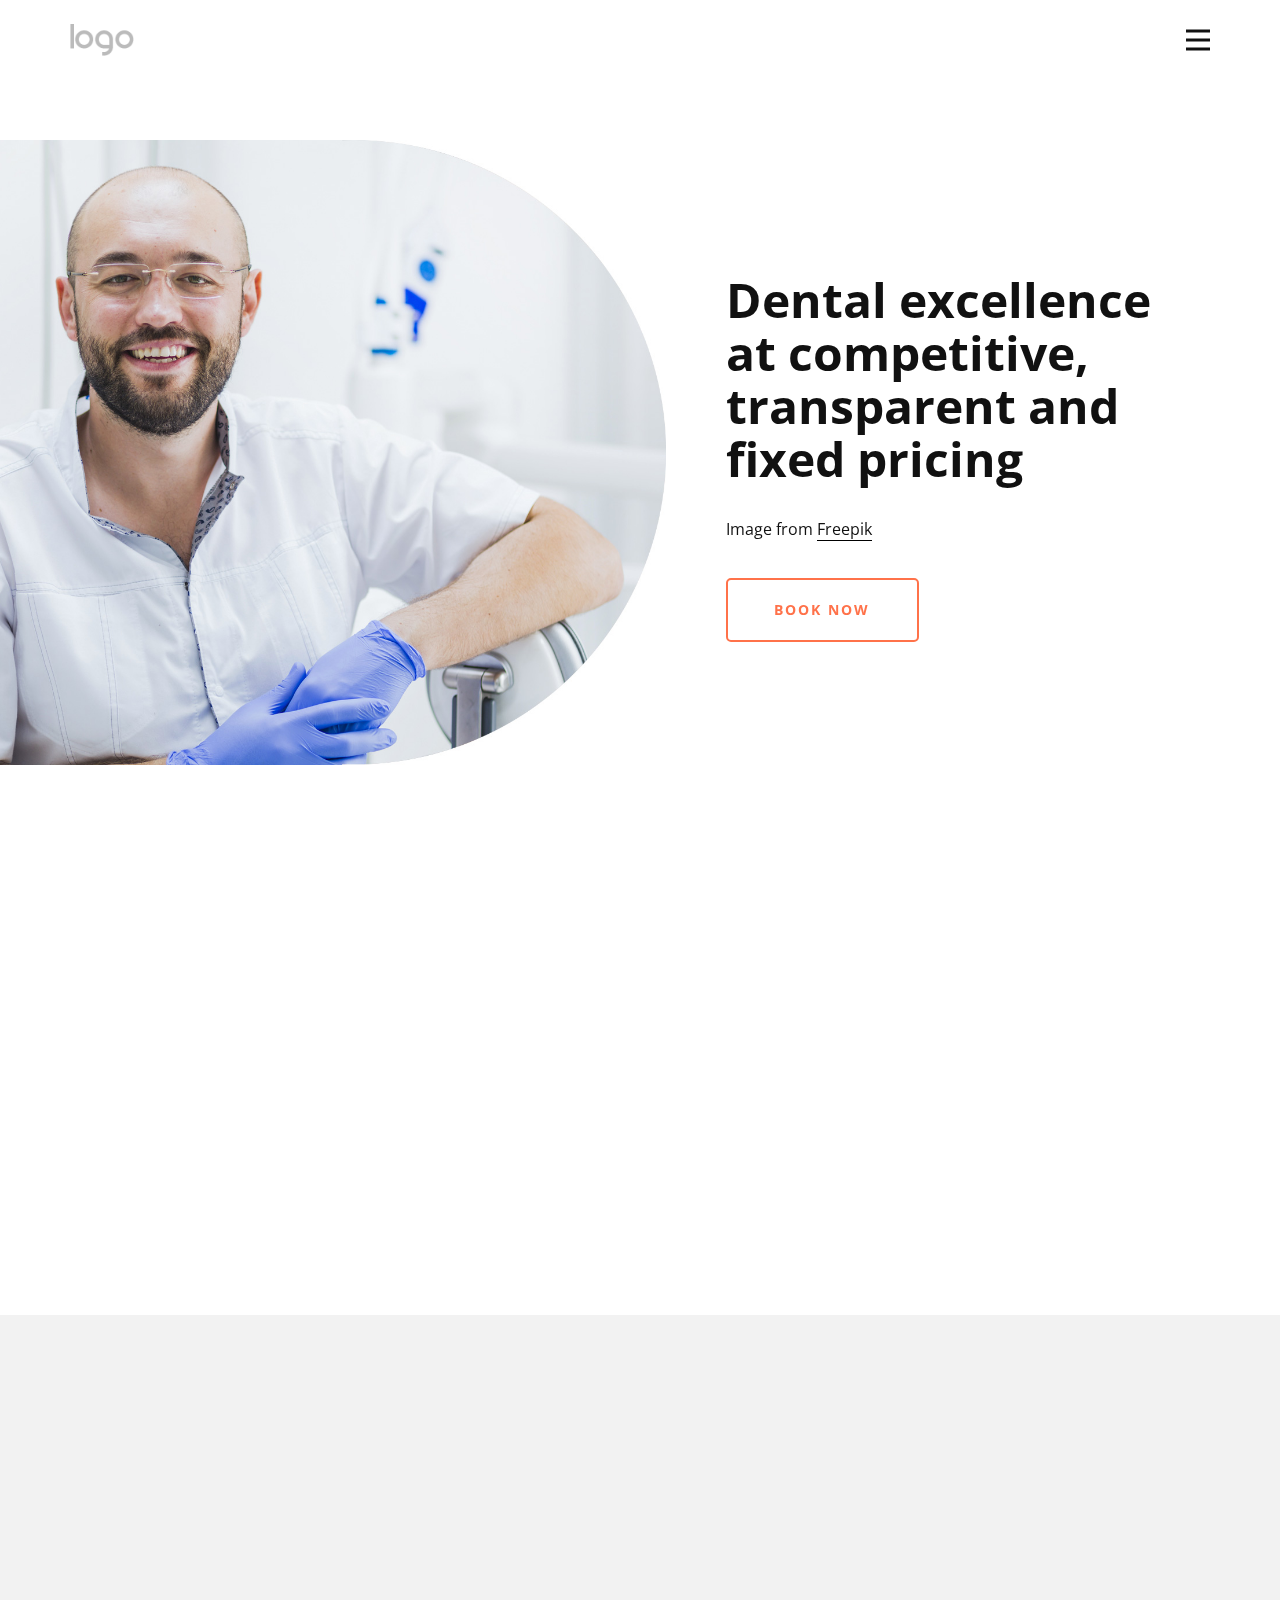
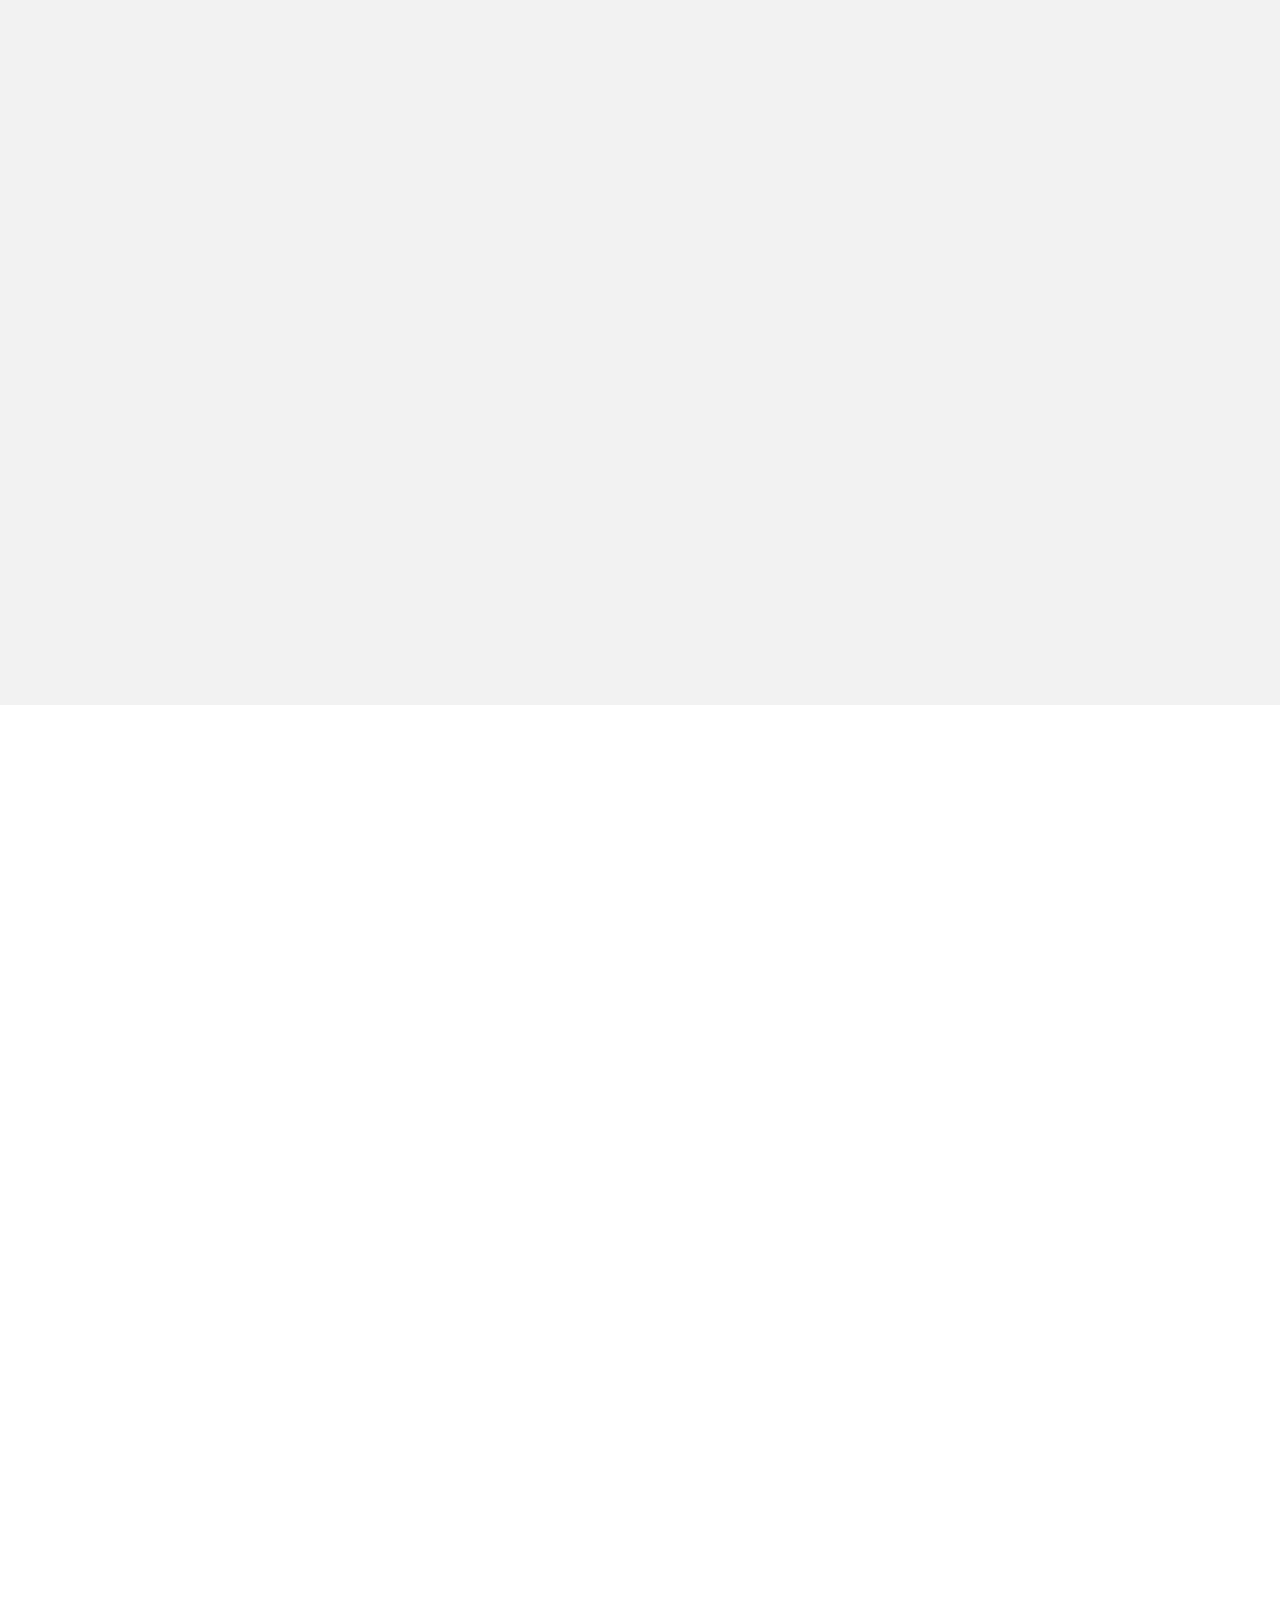
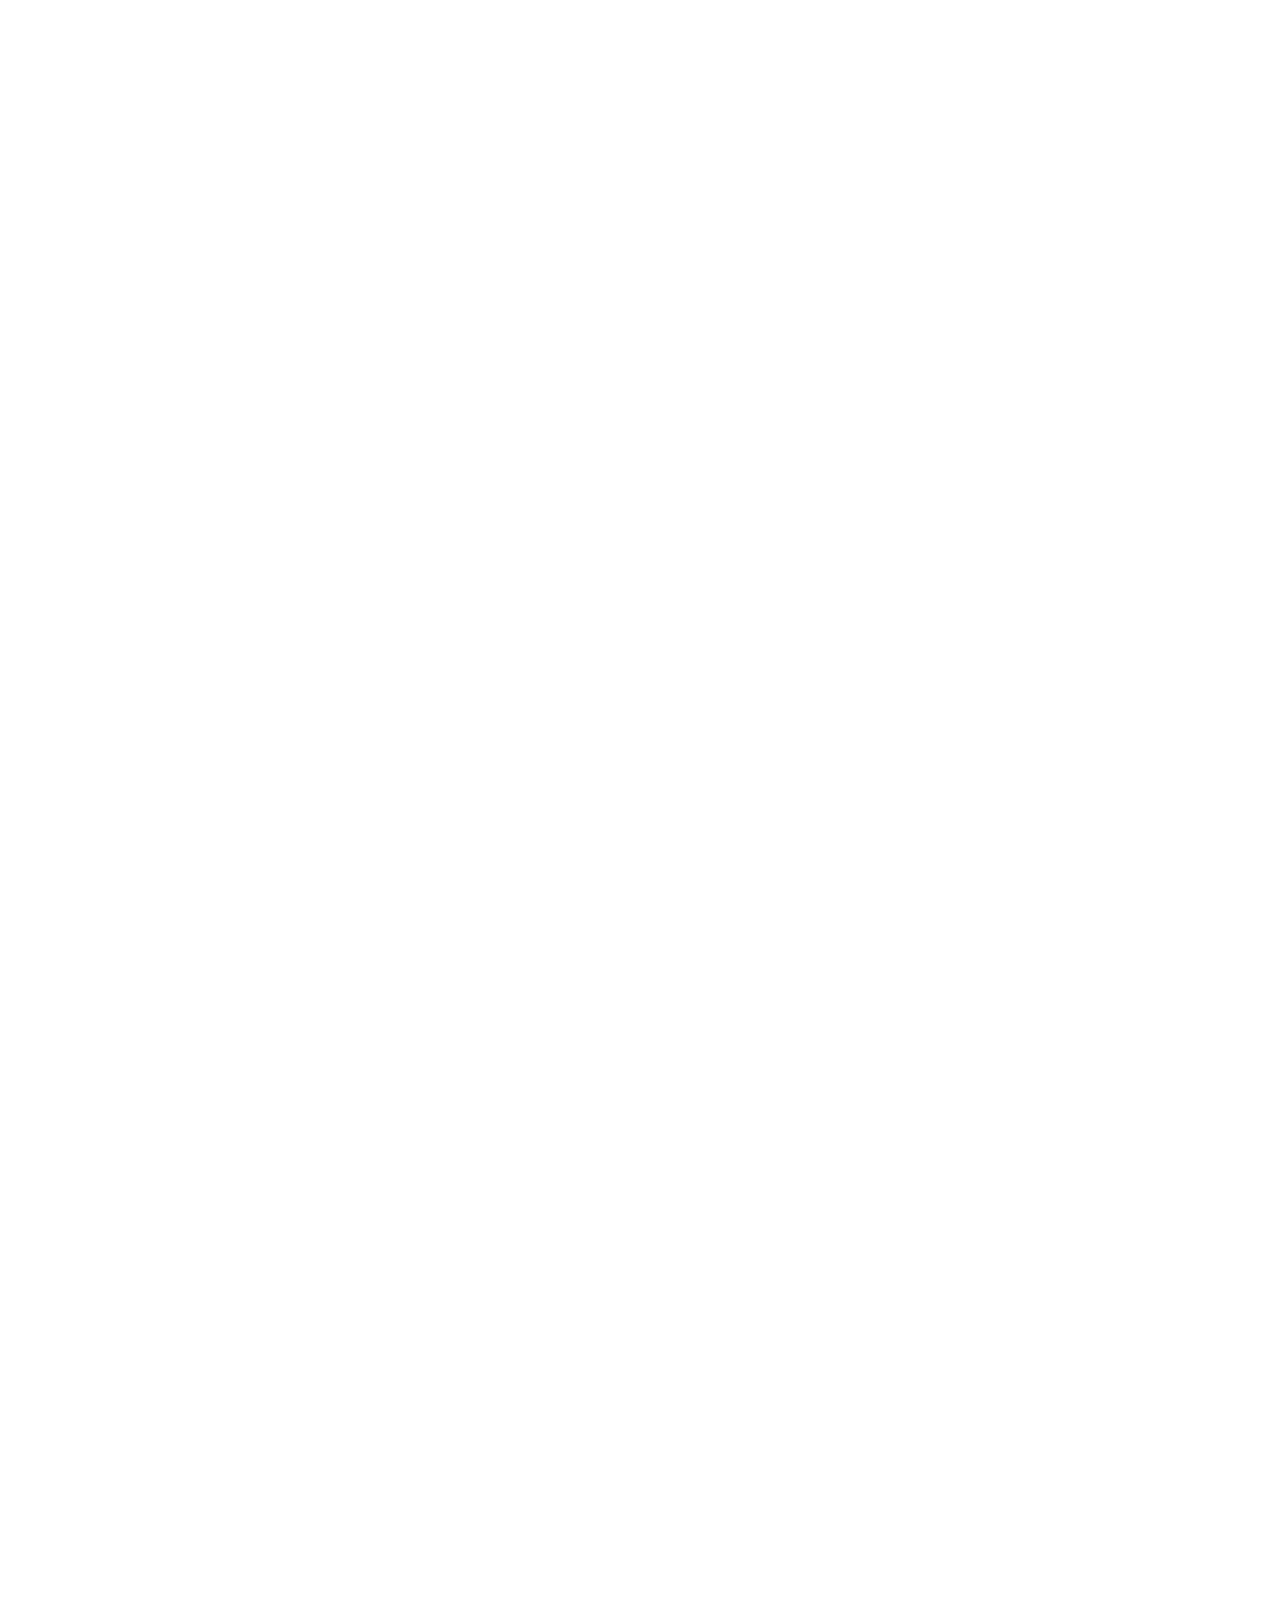
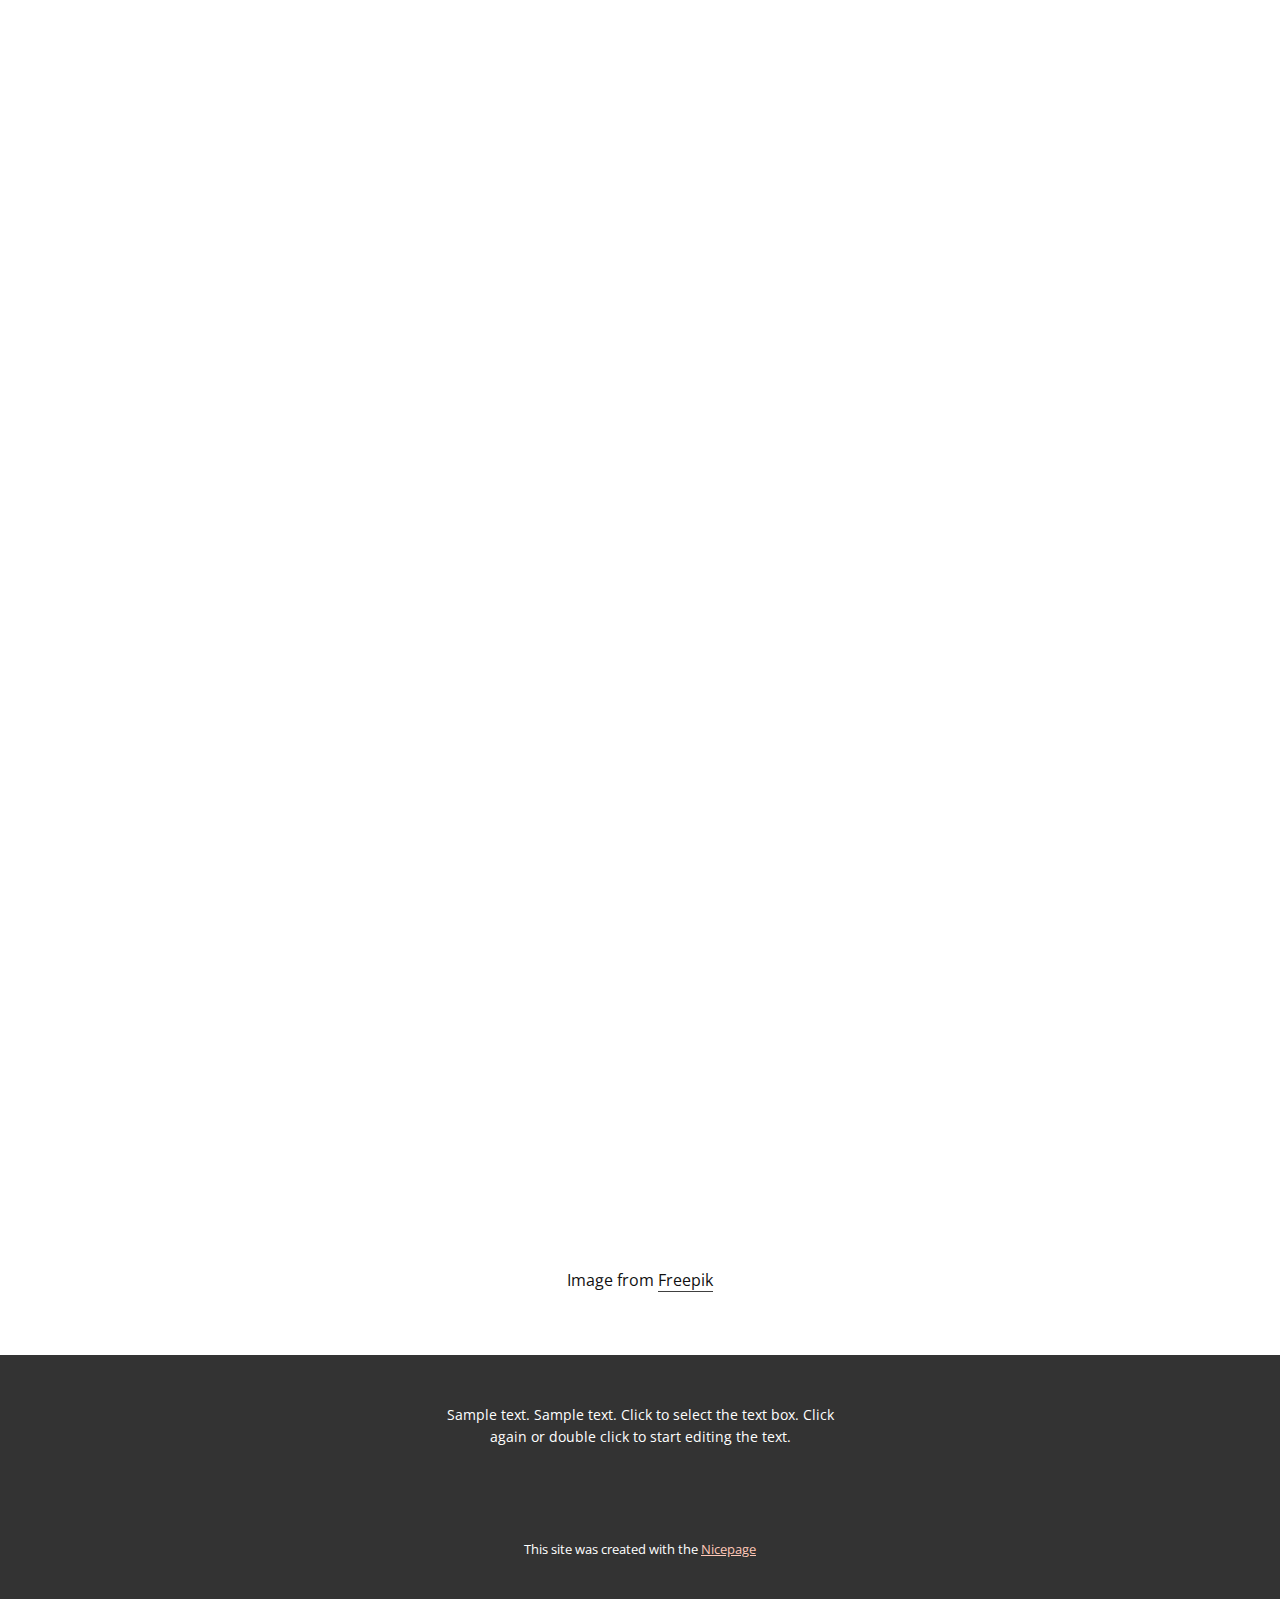
<file: About.html>
<!DOCTYPE html>
<html style="font-size: 16px;" lang="en"><head>
    <meta name="viewport" content="width=device-width, initial-scale=1.0">
    <meta charset="utf-8">
    <meta name="keywords" content="​Dental excellence at competitive, transparent and fixed pricing, ​People are talking
about us, ​Outstanding Dental Care, ​Outstanding Dental Care, Professional Teeth Treatment">
    <meta name="description" content="">
    <title>About</title>
    <link rel="stylesheet" href="nicepage.css" media="screen">
<link rel="stylesheet" href="About.css" media="screen">
    <script class="u-script" type="text/javascript" src="jquery.js" defer=""></script>
    <script class="u-script" type="text/javascript" src="nicepage.js" defer=""></script>
    <meta name="generator" content="Nicepage 7.7.3, nicepage.com">
    <meta name="referrer" content="origin">
    
    
    
    
    
    
    
    
    
    <link id="u-theme-google-font" rel="stylesheet" href="https://fonts.googleapis.com/css?family=Open+Sans:300,300i,400,400i,500,500i,600,600i,700,700i,800,800i">
    <script type="application/ld+json">{
		"@context": "http://schema.org",
		"@type": "Organization",
		"name": "",
		"logo": "images/default-logo.png"
}</script>
    <meta name="theme-color" content="#ff724a">
    <meta property="og:title" content="About">
    <meta property="og:type" content="website">
  <meta data-intl-tel-input-cdn-path="intlTelInput/"></head>
  <body data-path-to-root="./" data-include-products="false" class="u-body u-xl-mode" data-lang="en"><header class="u-clearfix u-header u-header" id="sec-6b2a"><div class="u-clearfix u-sheet u-valign-middle-lg u-valign-middle-md u-valign-middle-sm u-valign-middle-xs u-sheet-1">
        <a href="#" class="u-image u-logo u-image-1" data-image-width="80" data-image-height="40">
          <img src="images/default-logo.png" class="u-logo-image u-logo-image-1">
        </a>
        <nav class="u-menu u-menu-hamburger u-offcanvas u-menu-1" data-responsive-from="XL">
          <div class="menu-collapse" style="font-size: 1rem; letter-spacing: 0px; font-weight: 700; text-transform: uppercase;">
            <a class="u-button-style u-custom-active-border-color u-custom-border u-custom-border-color u-custom-borders u-custom-hover-border-color u-custom-left-right-menu-spacing u-custom-padding-bottom u-custom-text-active-color u-custom-text-color u-custom-text-hover-color u-custom-top-bottom-menu-spacing u-hamburger-link u-nav-link u-text-active-palette-1-base u-text-hover-palette-2-base" href="#">
              <svg class="u-svg-link" viewBox="0 0 24 24"><use xlink:href="#menu-hamburger"></use></svg>
              <svg class="u-svg-content" version="1.1" id="menu-hamburger" viewBox="0 0 16 16" x="0px" y="0px" xmlns:xlink="http://www.w3.org/1999/xlink" xmlns="http://www.w3.org/2000/svg"><g><rect y="1" width="16" height="2"></rect><rect y="7" width="16" height="2"></rect><rect y="13" width="16" height="2"></rect>
</g></svg>
            </a>
          </div>
          <div class="u-custom-menu u-nav-container">
            <ul class="u-nav u-spacing-30 u-unstyled u-nav-1"><li class="u-nav-item"><a class="u-border-2 u-border-active-grey-90 u-border-hover-grey-50 u-border-no-left u-border-no-right u-border-no-top u-button-style u-nav-link u-text-active-grey-90 u-text-grey-90 u-text-hover-grey-90" href="./" style="padding: 10px 0px;">Home</a>
</li><li class="u-nav-item"><a class="u-border-2 u-border-active-grey-90 u-border-hover-grey-50 u-border-no-left u-border-no-right u-border-no-top u-button-style u-nav-link u-text-active-grey-90 u-text-grey-90 u-text-hover-grey-90" href="Team.html" style="padding: 10px 0px;">Team</a>
</li><li class="u-nav-item"><a class="u-border-2 u-border-active-grey-90 u-border-hover-grey-50 u-border-no-left u-border-no-right u-border-no-top u-button-style u-nav-link u-text-active-grey-90 u-text-grey-90 u-text-hover-grey-90" href="About.html" style="padding: 10px 0px;">About Us</a>
</li></ul>
          </div>
          <div class="u-custom-menu u-nav-container-collapse">
            <div class="u-black u-container-style u-inner-container-layout u-opacity u-opacity-95 u-sidenav">
              <div class="u-inner-container-layout u-sidenav-overflow">
                <div class="u-menu-close"></div>
                <ul class="u-align-center u-nav u-popupmenu-items u-unstyled u-nav-2"><li class="u-nav-item"><a class="u-button-style u-nav-link" href="./">Home</a>
</li><li class="u-nav-item"><a class="u-button-style u-nav-link" href="Team.html">Team</a>
</li><li class="u-nav-item"><a class="u-button-style u-nav-link" href="About.html">About Us</a>
</li></ul>
              </div>
            </div>
            <div class="u-black u-menu-overlay u-opacity u-opacity-70"></div>
          </div>
        </nav>
      </div></header>
    <section class="u-clearfix u-valign-middle u-white u-section-1" id="carousel_661e">
      <div class="data-layout-selected u-clearfix u-layout-wrap u-layout-wrap-1">
        <div class="u-layout">
          <div class="u-layout-row">
            <div class="u-container-style u-image u-image-default u-layout-cell u-size-33-lg u-size-33-xl u-size-60-md u-size-60-sm u-size-60-xs u-image-1" data-image-width="1483" data-image-height="1080" data-animation-name="customAnimationIn" data-animation-duration="1500" data-animation-delay="500">
              <div class="u-container-layout u-container-layout-1"></div>
            </div>
            <div class="u-align-left u-container-align-left u-container-style u-layout-cell u-size-27-lg u-size-27-xl u-size-60-md u-size-60-sm u-size-60-xs u-layout-cell-2" data-animation-name="fadeIn" data-animation-duration="1500" data-animation-direction="Right" data-animation-delay="500">
              <div class="u-container-layout u-valign-middle u-container-layout-2">
                <h2 class="u-align-left u-text u-text-1"><span style="font-weight: 700;"></span>Dental excellence at competitive, transparent and fixed pricing
                </h2>
                <p class="u-align-left u-text u-text-2">Image from <a href="https://www.freepik.com" class="u-active-none u-border-1 u-border-active-palette-1-base u-border-black u-border-hover-palette-1-base u-border-no-left u-border-no-right u-border-no-top u-bottom-left-radius-0 u-bottom-right-radius-0 u-btn u-button-link u-button-style u-hover-none u-none u-radius-0 u-text-body-color u-top-left-radius-0 u-top-right-radius-0 u-btn-1" target="_blank">Freepik</a>
                </p>
                <a href="#" class="u-active-palette-1-base u-align-left u-border-2 u-border-active-palette-1-base u-border-hover-palette-1-base u-border-palette-1-base u-btn u-btn-round u-button-style u-hover-palette-1-base u-none u-radius-5 u-text-active-white u-text-hover-white u-btn-2" data-animation-name="" data-animation-duration="0" data-animation-delay="0" data-animation-direction="">Book Now </a>
              </div>
            </div>
          </div>
        </div>
      </div>
    </section>
    <section class="u-clearfix u-valign-middle-lg u-valign-middle-md u-valign-middle-sm u-valign-middle-xl u-section-2" id="sec-cb1d">
      <div class="u-expanded-width u-list u-list-1">
        <div class="u-repeater u-repeater-1">
          <div class="u-container-align-center u-container-style u-custom-item u-hover-feature u-list-item u-repeater-item u-shape-rectangle u-list-item-1" data-image-width="740" data-image-height="1110" data-animation-name="customAnimationIn" data-animation-duration="1500" data-animation-delay="250">
            <div class="u-container-layout u-similar-container u-valign-bottom u-container-layout-1">
              <div class="u-container-align-center-xl u-container-style u-custom-item u-expanded-width-lg u-expanded-width-md u-expanded-width-sm u-expanded-width-xs u-group u-white u-group-1">
                <div class="u-container-layout u-valign-middle u-container-layout-2">
                  <h5 class="u-align-center u-custom-item u-text u-text-default u-text-palette-1-base u-text-1">01</h5>
                  <h3 class="u-align-center u-text u-text-2">Cosmetic Dentistry</h3>
                  <a href="" class="u-active-none u-align-center u-border-2 u-border-active-black u-border-hover-black u-border-no-left u-border-no-right u-border-no-top u-btn u-button-style u-custom-item u-hover-none u-none u-text-body-color u-btn-1">learn more</a>
                </div>
              </div>
            </div>
          </div>
          <div class="u-container-align-center u-container-style u-custom-item u-hover-feature u-image u-list-item u-repeater-item u-shape-rectangle u-image-1" data-animation-name="customAnimationIn" data-animation-duration="1500" data-animation-delay="750">
            <div class="u-container-layout u-similar-container u-valign-bottom u-container-layout-3">
              <div class="u-container-align-center-xl u-container-style u-custom-item u-expanded-width-lg u-expanded-width-md u-expanded-width-sm u-expanded-width-xs u-group u-palette-1-base u-radius u-shape-round u-group-2">
                <div class="u-container-layout u-valign-middle u-container-layout-4">
                  <h5 class="u-align-center u-custom-item u-text u-text-default u-text-3">02</h5>
                  <h3 class="u-align-center u-text u-text-4"> Teeth Straightening</h3>
                  <a href="" class="u-active-none u-align-center u-border-2 u-border-active-palette-1-light-1 u-border-hover-palette-1-light-1 u-border-no-left u-border-no-right u-border-no-top u-border-white u-btn u-button-style u-custom-item u-hover-none u-none u-text-body-alt-color u-btn-2">learn more</a>
                </div>
              </div>
            </div>
          </div>
          <div class="u-container-align-center u-container-style u-custom-item u-hover-feature u-list-item u-repeater-item u-shape-rectangle u-list-item-3" data-image-width="740" data-image-height="1110" data-animation-name="customAnimationIn" data-animation-duration="1500" data-animation-delay="750">
            <div class="u-container-layout u-similar-container u-valign-bottom u-container-layout-5">
              <div class="u-container-align-center u-container-style u-custom-item u-expanded-width-lg u-expanded-width-md u-expanded-width-sm u-expanded-width-xs u-group u-white u-group-3">
                <div class="u-container-layout u-valign-middle u-container-layout-6">
                  <h5 class="u-align-center u-custom-item u-text u-text-default u-text-palette-1-base u-text-5">03</h5>
                  <h3 class="u-align-center u-text u-text-6"> Dental Implants</h3>
                  <a href="" class="u-active-none u-align-center u-border-2 u-border-active-black u-border-hover-black u-border-no-left u-border-no-right u-border-no-top u-btn u-button-style u-custom-item u-hover-none u-none u-text-body-color u-btn-3">learn more</a>
                </div>
              </div>
            </div>
          </div>
          <div class="u-container-align-center u-container-style u-custom-item u-hover-feature u-image u-list-item u-repeater-item u-shape-rectangle u-image-2" data-animation-name="customAnimationIn" data-animation-duration="1500" data-animation-delay="750">
            <div class="u-container-layout u-similar-container u-valign-bottom u-container-layout-7">
              <div class="u-container-align-center-xl u-container-style u-custom-item u-expanded-width-lg u-expanded-width-md u-expanded-width-sm u-expanded-width-xs u-group u-palette-1-base u-radius u-shape-round u-group-4" data-animation-name="" data-animation-duration="0" data-animation-delay="0" data-animation-direction="">
                <div class="u-container-layout u-valign-middle u-container-layout-8">
                  <h5 class="u-align-center u-custom-item u-text u-text-default u-text-7">04</h5>
                  <h3 class="u-align-center u-text u-text-8"> General Dentistry</h3>
                  <a href="" class="u-active-none u-align-center u-border-2 u-border-active-palette-1-light-1 u-border-hover-palette-1-light-1 u-border-no-left u-border-no-right u-border-no-top u-border-white u-btn u-button-style u-custom-item u-hover-none u-none u-text-body-alt-color u-btn-4" data-animation-name="" data-animation-duration="0" data-animation-delay="0" data-animation-direction="">learn more</a>
                </div>
              </div>
            </div>
          </div>
        </div>
      </div>
      
      
      
      
    </section>
    <section class="u-clearfix u-container-align-center u-grey-5 u-section-3" id="carousel_7ef0">
      <div class="u-clearfix u-sheet u-valign-middle u-sheet-1">
        <div class="data-layout-selected u-clearfix u-expanded-width u-gutter-0 u-layout-wrap u-layout-wrap-1">
          <div class="u-layout">
            <div class="u-layout-row">
              <div class="u-align-left u-container-align-center-sm u-container-align-center-xs u-container-align-left-lg u-container-align-left-md u-container-align-left-xl u-container-style u-grey-5 u-layout-cell u-shape-rectangle u-size-22-lg u-size-22-xl u-size-60-md u-size-60-sm u-size-60-xs u-layout-cell-1" data-animation-name="customAnimationIn" data-animation-duration="1500" data-animation-delay="750">
                <div class="u-container-layout u-valign-middle u-container-layout-1">
                  <h2 class="u-align-center-sm u-align-center-xs u-align-left-lg u-align-left-md u-align-left-xl u-text u-text-1"><span style="font-weight: 700;"></span>People are talking <br>about us
                  </h2>
                  <p class="u-align-center-sm u-align-center-xs u-align-left-lg u-align-left-md u-align-left-xl u-text u-text-2">Sample text. Click to select the Text Element.&nbsp;Egestas sed tempus urna et pharetra. Amet risus nullam eget felis. Venenatis urna cursus eget nunc scelerisque viverra mauris in. Condimentum vitae sapien pellentesque habitant.&nbsp;</p>
                  <p class="u-align-center-sm u-align-center-xs u-align-left-lg u-align-left-md u-align-left-xl u-text u-text-3">Image from <a href="https://www.freepik.com" class="u-active-none u-border-1 u-border-active-palette-1-base u-border-black u-border-hover-palette-1-base u-border-no-left u-border-no-right u-border-no-top u-bottom-left-radius-0 u-bottom-right-radius-0 u-btn u-button-link u-button-style u-hover-none u-none u-radius-0 u-text-body-color u-top-left-radius-0 u-top-right-radius-0 u-btn-1" target="_blank">Freepik</a>
                  </p>
                  <a href="#" class="u-active-palette-1-base u-align-center-sm u-align-center-xs u-align-left-lg u-align-left-md u-align-left-xl u-border-2 u-border-active-palette-1-base u-border-hover-palette-1-base u-border-palette-1-base u-btn u-btn-round u-button-style u-hover-palette-1-base u-none u-radius-5 u-text-active-white u-text-hover-white u-btn-2" data-animation-name="" data-animation-duration="0" data-animation-delay="0" data-animation-direction="">Learn More </a>
                </div>
              </div>
              <div class="u-container-align-center u-container-style u-layout-cell u-palette-1-base u-radius u-shape-round u-size-38-lg u-size-38-xl u-size-60-md u-size-60-sm u-size-60-xs u-layout-cell-2" data-animation-name="customAnimationIn" data-animation-duration="1500" data-animation-delay="500">
                <div class="u-container-layout u-valign-middle u-container-layout-2">
                  <div class="u-list u-list-1">
                    <div class="u-repeater u-repeater-1">
                      <div class="u-border-2 u-border-no-left u-border-no-right u-border-no-top u-border-white u-container-style u-list-item u-repeater-item u-shape-rectangle u-list-item-1" data-href="#" data-animation-direction="Up" data-animation-name="customAnimationIn" data-animation-duration="1500" data-animation-delay="500">
                        <div class="u-container-layout u-similar-container u-valign-top u-container-layout-3"><span class="u-align-left u-icon u-icon-1"><svg class="u-svg-link" preserveAspectRatio="xMidYMin slice" viewBox="0 0 5000 5000" style=""><use xlink:href="#svg-c278"></use></svg><svg class="u-svg-content" viewBox="0 0 5000 5000" x="0px" y="0px" id="svg-c278" style="enable-background:new 0 0 5000 5000;"><style type="text/css"> .st0{fill-rule:evenodd;clip-rule:evenodd;} </style><path class="st0" d="M1115.41,793.15c1683.51,0,1507.96,2865.34-283.83,3584.69c-53.71-9.35-99.04-45.65-119.62-96.17
	c-20.6-50.56-13.71-108.21,18.22-152.29c554.21-452.51,810.33-879.64,768.49-1281.13c-119.46,41.49-248.57,64.18-383.26,64.18
	C499.41,2912.43,0,2438.07,0,1852.77C0,1267.65,499.41,793.15,1115.41,793.15"></path><path class="st0" d="M3832.96,793.15c1683.58,0,1507.96,2865.34-283.76,3584.69c-53.78-9.35-99.02-45.65-119.62-96.17
	c-20.68-50.56-13.78-108.21,18.22-152.29c554.23-452.51,810.35-879.64,768.52-1281.13c-119.55,41.49-248.6,64.18-383.36,64.18
	c-616,0-1115.41-474.36-1115.41-1059.66C2717.55,1267.65,3216.96,793.15,3832.96,793.15"></path></svg></span>
                          <p class="u-align-left u-large-text u-text u-text-default u-text-variant u-text-4"> All staff were very pleasant and helpful, the building itself is impressive and you feel like you’re getting 5 star service.&nbsp; &nbsp; &nbsp; &nbsp; &nbsp; &nbsp; &nbsp; &nbsp;&nbsp;</p>
                          <h6 class="u-align-left u-text u-text-default u-text-5">- ​Antonio Sandoval</h6>
                        </div>
                      </div>
                      <div class="u-border-2 u-border-no-left u-border-no-right u-border-no-top u-border-white u-container-style u-list-item u-repeater-item u-shape-rectangle u-list-item-2" data-href="#" data-animation-direction="Up" data-animation-name="customAnimationIn" data-animation-duration="1500" data-animation-delay="750">
                        <div class="u-container-layout u-similar-container u-valign-top u-container-layout-4"><span class="u-align-left u-icon u-icon-2"><svg class="u-svg-link" preserveAspectRatio="xMidYMin slice" viewBox="0 0 5000 5000" style=""><use xlink:href="#svg-185c"></use></svg><svg class="u-svg-content" viewBox="0 0 5000 5000" x="0px" y="0px" id="svg-185c" style="enable-background:new 0 0 5000 5000;"><style type="text/css"> .st0{fill-rule:evenodd;clip-rule:evenodd;} </style><path class="st0" d="M1115.41,793.15c1683.51,0,1507.96,2865.34-283.83,3584.69c-53.71-9.35-99.04-45.65-119.62-96.17
	c-20.6-50.56-13.71-108.21,18.22-152.29c554.21-452.51,810.33-879.64,768.49-1281.13c-119.46,41.49-248.57,64.18-383.26,64.18
	C499.41,2912.43,0,2438.07,0,1852.77C0,1267.65,499.41,793.15,1115.41,793.15"></path><path class="st0" d="M3832.96,793.15c1683.58,0,1507.96,2865.34-283.76,3584.69c-53.78-9.35-99.02-45.65-119.62-96.17
	c-20.68-50.56-13.78-108.21,18.22-152.29c554.23-452.51,810.35-879.64,768.52-1281.13c-119.55,41.49-248.6,64.18-383.36,64.18
	c-616,0-1115.41-474.36-1115.41-1059.66C2717.55,1267.65,3216.96,793.15,3832.96,793.15"></path></svg></span>
                          <p class="u-align-left u-large-text u-text u-text-default u-text-variant u-text-6"> Duis aute irure dolor in reprehenderit in voluptate velit esse cillum dolore eu fugiat nulla pariatur. </p>
                          <h6 class="u-align-left u-text u-text-default u-text-7">- ​Evi Wolter</h6>
                        </div>
                      </div>
                      <div class="u-border-2 u-border-no-left u-border-no-right u-border-no-top u-border-white u-container-style u-list-item u-repeater-item u-shape-rectangle u-list-item-3" data-href="#" data-animation-direction="Up" data-animation-name="customAnimationIn" data-animation-duration="1500" data-animation-delay="1000">
                        <div class="u-container-layout u-similar-container u-valign-top u-container-layout-5"><span class="u-align-left u-icon u-icon-3"><svg class="u-svg-link" preserveAspectRatio="xMidYMin slice" viewBox="0 0 5000 5000" style=""><use xlink:href="#svg-ca88"></use></svg><svg class="u-svg-content" viewBox="0 0 5000 5000" x="0px" y="0px" id="svg-ca88" style="enable-background:new 0 0 5000 5000;"><style type="text/css"> .st0{fill-rule:evenodd;clip-rule:evenodd;} </style><path class="st0" d="M1115.41,793.15c1683.51,0,1507.96,2865.34-283.83,3584.69c-53.71-9.35-99.04-45.65-119.62-96.17
	c-20.6-50.56-13.71-108.21,18.22-152.29c554.21-452.51,810.33-879.64,768.49-1281.13c-119.46,41.49-248.57,64.18-383.26,64.18
	C499.41,2912.43,0,2438.07,0,1852.77C0,1267.65,499.41,793.15,1115.41,793.15"></path><path class="st0" d="M3832.96,793.15c1683.58,0,1507.96,2865.34-283.76,3584.69c-53.78-9.35-99.02-45.65-119.62-96.17
	c-20.68-50.56-13.78-108.21,18.22-152.29c554.23-452.51,810.35-879.64,768.52-1281.13c-119.55,41.49-248.6,64.18-383.36,64.18
	c-616,0-1115.41-474.36-1115.41-1059.66C2717.55,1267.65,3216.96,793.15,3832.96,793.15"></path></svg></span>
                          <p class="u-align-left u-large-text u-text u-text-default u-text-variant u-text-8"> Excepteur sint occaecat cupidatat non proident, sunt in culpa qui officia deserunt mollit anim id est laborum.</p>
                          <h6 class="u-align-left u-text u-text-default u-text-9">- ​Bertha Haley</h6>
                        </div>
                      </div>
                    </div>
                  </div>
                </div>
              </div>
            </div>
          </div>
        </div>
      </div>
    </section>
    <section class="u-clearfix u-valign-middle u-white u-section-4" id="carousel_70b9">
      <div class="data-layout-selected u-clearfix u-gutter-0 u-layout-wrap u-layout-wrap-1">
        <div class="u-layout">
          <div class="u-layout-row">
            <div class="u-align-left u-container-align-left u-container-style u-layout-cell u-shape-rectangle u-size-23-lg u-size-23-xl u-size-60-md u-size-60-sm u-size-60-xs u-layout-cell-1" data-animation-name="customAnimationIn" data-animation-duration="1500" data-animation-delay="500">
              <div class="u-container-layout u-valign-middle u-container-layout-1">
                <h6 class="u-align-left u-text u-text-1">Our team</h6>
                <h2 class="u-align-left u-text u-text-2"><span style="font-weight: 700;"></span>Outstanding Dental Care
                </h2>
                <p class="u-align-left u-text u-text-3"> Nam libero justo laoreet sit amet cursus sit amet. Pellentesque habitant morbi tristique senectus et netus. Sed augue lacus viverra vitae congue eu. Nunc mattis enim ut tellus elementum sagittis vitae. </p>
                <p class="u-align-left u-text u-text-4">Image from <a href="https://www.freepik.com" class="u-active-none u-border-1 u-border-active-palette-1-base u-border-black u-border-hover-palette-1-base u-border-no-left u-border-no-right u-border-no-top u-bottom-left-radius-0 u-bottom-right-radius-0 u-btn u-button-link u-button-style u-hover-none u-none u-radius-0 u-text-body-color u-top-left-radius-0 u-top-right-radius-0 u-btn-1" target="_blank">Freepik</a>
                </p>
                <a href="#" class="u-active-palette-1-base u-align-left u-border-2 u-border-active-palette-1-base u-border-hover-palette-1-base u-border-palette-1-base u-btn u-btn-round u-button-style u-hover-palette-1-base u-none u-radius-5 u-text-active-white u-text-hover-white u-btn-2" data-animation-name="" data-animation-duration="0" data-animation-delay="0" data-animation-direction="">Contact Us</a>
              </div>
            </div>
            <div class="u-container-style u-image u-layout-cell u-size-37-lg u-size-37-xl u-size-60-md u-size-60-sm u-size-60-xs u-image-1" data-image-width="1600" data-image-height="1053" data-animation-name="customAnimationIn" data-animation-duration="1500" data-animation-delay="250">
              <div class="u-container-layout u-container-layout-2"></div>
            </div>
          </div>
        </div>
      </div>
    </section>
    <section class="u-clearfix u-container-align-center u-white u-section-5" id="carousel_b1a5">
      <div class="u-clearfix u-sheet u-valign-middle u-sheet-1">
        <div class="data-layout-selected u-clearfix u-expanded-width u-layout-wrap u-layout-wrap-1">
          <div class="u-layout">
            <div class="u-layout-row">
              <div class="u-size-15-lg u-size-15-xl u-size-17-sm u-size-17-xs u-size-30-md">
                <div class="u-layout-col">
                  <div class="u-container-style u-layout-cell u-size-20 u-layout-cell-1">
                    <div class="u-container-layout u-valign-bottom u-container-layout-1">
                      <img class="u-container-style u-expanded-width u-image u-image-round u-radius u-image-1" src="images/453.jpg" data-image-width="799" data-image-height="920" data-animation-name="customAnimationIn" data-animation-duration="1500" data-animation-delay="750" data-animation-direction="">
                    </div>
                  </div>
                  <div class="u-container-style u-layout-cell u-size-40 u-layout-cell-2">
                    <div class="u-container-layout u-valign-top u-container-layout-2">
                      <img class="u-container-style u-expanded-width u-image u-image-round u-radius u-image-2" src="images/5656565656.jpg" data-image-width="799" data-image-height="920" data-animation-name="customAnimationIn" data-animation-duration="1500" data-animation-delay="500" data-animation-direction="">
                    </div>
                  </div>
                </div>
              </div>
              <div class="u-size-15-lg u-size-15-xl u-size-19-sm u-size-19-xs u-size-30-md">
                <div class="u-layout-col">
                  <div class="u-container-align-left u-container-style u-layout-cell u-size-40 u-layout-cell-3">
                    <div class="u-container-layout u-valign-bottom-lg u-valign-bottom-md u-valign-bottom-xl u-valign-top-sm u-valign-top-xs u-container-layout-3">
                      <img class="u-container-style u-expanded-width u-image u-image-round u-radius u-image-3" src="images/001.jpg" data-image-width="799" data-image-height="920" data-animation-name="customAnimationIn" data-animation-duration="1500" data-animation-delay="0" data-animation-direction="">
                    </div>
                  </div>
                  <div class="u-container-style u-layout-cell u-size-20 u-layout-cell-4">
                    <div class="u-container-layout u-valign-bottom u-container-layout-4">
                      <img class="u-container-style u-expanded-width u-image u-image-round u-radius u-image-4" src="images/678.jpg" data-image-width="799" data-image-height="920" data-animation-name="fadeIn" data-animation-duration="1500" data-animation-delay="750" data-animation-direction="">
                    </div>
                  </div>
                </div>
              </div>
              <div class="u-size-21-sm u-size-21-xs u-size-30-lg u-size-30-xl u-size-60-md">
                <div class="u-layout-col">
                  <div class="u-align-left u-container-align-center-md u-container-align-center-sm u-container-align-center-xs u-container-align-left-lg u-container-align-left-xl u-container-style u-layout-cell u-shape-rectangle u-size-60 u-layout-cell-5" data-animation-name="customAnimationIn" data-animation-duration="1750" data-animation-delay="750">
                    <div class="u-container-layout u-valign-middle u-container-layout-5">
                      <h6 class="u-align-left u-text u-text-1">Our team</h6>
                      <h2 class="u-align-left u-text u-text-2"><span style="font-weight: 700;"></span>Outstanding Dental Care
                      </h2>
                      <p class="u-align-left u-text u-text-3"> Nam libero justo laoreet sit amet cursus sit amet. Pellentesque habitant morbi tristique senectus et netus. Sed augue lacus viverra vitae congue eu. Nunc mattis enim ut tellus elementum sagittis vitae. </p>
                      <p class="u-align-left u-text u-text-4">Image from <a href="https://www.freepik.com" class="u-active-none u-border-1 u-border-active-palette-1-base u-border-black u-border-hover-palette-1-base u-border-no-left u-border-no-right u-border-no-top u-bottom-left-radius-0 u-bottom-right-radius-0 u-btn u-button-link u-button-style u-hover-none u-none u-radius-0 u-text-body-color u-top-left-radius-0 u-top-right-radius-0 u-btn-1" target="_blank">Freepik</a>
                      </p>
                      <a href="#" class="u-active-palette-1-base u-align-left u-border-2 u-border-active-palette-1-base u-border-hover-palette-1-base u-border-palette-1-base u-btn u-btn-round u-button-style u-hover-palette-1-base u-none u-radius-5 u-text-active-white u-text-hover-white u-btn-2" data-animation-name="" data-animation-duration="0" data-animation-delay="0" data-animation-direction="">Contact Us</a>
                    </div>
                  </div>
                </div>
              </div>
            </div>
          </div>
        </div>
      </div>
    </section>
    <section class="u-align-center u-clearfix u-section-6" id="sec-40e4">
      <div class="u-align-center u-container-style u-group u-shape-rectangle u-group-1" data-animation-name="customAnimationIn" data-animation-duration="1500" data-animation-delay="250">
        <div class="u-container-layout u-valign-middle u-container-layout-1">
          <h2 class="u-text u-text-1">Professional Teeth Treatment</h2>
          <p class="u-text u-text-2">Duis aute irure dolor in reprehenderit in voluptate velit esse cillum dolore eu fugiat nulla pariatur. Excepteur sint occaecat cupidatat non proident, sunt in culpa qui officia deserunt mollit anim id est laborum.</p>
          <p class="u-text u-text-3">Image from <a href="https://freepik.com/photos/backround" class="u-active-none u-border-1 u-border-black u-border-no-left u-border-no-right u-border-no-top u-btn u-button-link u-button-style u-hover-none u-none u-text-body-color u-btn-1" target="_blank">Freepik</a>
          </p>
        </div>
      </div>
      <img class="u-expanded-width u-image u-image-1" data-image-width="1600" data-image-height="790" src="images/fddff-min.jpg" data-animation-name="flipIn" data-animation-duration="1500" data-animation-delay="750" data-animation-direction="X">
      <div class="u-layout-grid u-list u-list-1">
        <div class="u-repeater u-repeater-1">
          <div class="u-align-center u-container-style u-list-item u-palette-1-base u-radius u-repeater-item u-shape-round u-list-item-1" data-animation-name="customAnimationIn" data-animation-duration="1500" data-animation-delay="500">
            <div class="u-container-layout u-similar-container u-valign-top u-container-layout-2"><span class="u-icon u-icon-circle u-text-white u-icon-1"><svg class="u-svg-link" preserveAspectRatio="xMidYMin slice" viewBox="0 0 512 512" style=""><use xlink:href="#svg-6ebe"></use></svg><svg class="u-svg-content" viewBox="0 0 512 512" id="svg-6ebe"><g><path d="m465.857 297.606-56.33-25.604v-272.002h-95.879l-38.637 38.637c-31.764-25.129-76.927-27.531-111.318-4.742l-6.715 4.449-.001 37.519 101.749 104.921h40.691l4.449-6.715c23.559-35.556 20.196-82.623-7.369-114.495l29.577-29.574h53.453v233.273h-173.975l-85.14-72.042c-15.997-13.536-36.306-20.032-57.191-18.292-20.883 1.74-39.838 11.509-53.374 27.506l-9.689 11.451 159.841 135.25 27.79 72.254c-36.538 6.926-64.262 39.077-64.262 77.6v15h328.667v-15c0-43.56-35.44-79-79-79h-4.467l-23.568-61.275h24.923l128.524 58.421 6.207-13.656c17.901-39.381.425-85.984-38.956-103.884zm-183.107-146.821h-11.325l-84.446-87.079.001-8.693c24.66-12.367 55.124-7.786 75.008 12.099l8.665 8.663c19.882 19.884 24.463 50.348 12.097 75.01zm198.797 223.653-104.967-47.713h-194.27l-138.074-116.831c6.418-3.98 13.734-6.413 21.478-7.058 12.896-1.073 25.441 2.938 35.321 11.297l93.529 79.14h189.262l69.618 31.645c19.557 8.889 30.367 29.241 28.103 49.52zm-325.672 107.562c6.35-19.705 24.863-34 46.652-34h170.667c21.789 0 40.303 14.295 46.652 34zm63.518-64-23.568-61.275h117.191l23.568 61.275z"></path>
</g></svg></span>
              <h4 class="u-text u-text-4">Dental Care</h4>
              <p class="u-text u-text-5">Sample text. Click to select the text box.</p>
            </div>
          </div>
          <div class="u-align-center u-container-style u-list-item u-palette-1-base u-radius u-repeater-item u-shape-round u-video-cover u-list-item-2" data-animation-name="customAnimationIn" data-animation-duration="1500" data-animation-delay="500">
            <div class="u-container-layout u-similar-container u-valign-top u-container-layout-3"><span class="u-icon u-icon-circle u-text-white u-icon-2"><svg class="u-svg-link" preserveAspectRatio="xMidYMin slice" viewBox="0 0 512 512" style=""><use xlink:href="#svg-1146"></use></svg><svg class="u-svg-content" viewBox="0 0 512 512" x="0px" y="0px" id="svg-1146" style="enable-background:new 0 0 512 512;"><g><g><path d="M166.001,75.003c0-41.355-33.645-74.999-74.999-74.999S16.002,33.649,16.002,75.003c0,36.219,25.808,66.521,60,73.49    v41.296l-25.606,25.606c-2.813,2.813-4.394,6.628-4.394,10.607V467c0,24.813,20.187,45,45,45s45-20.187,45-45V226.002    c0-3.978-1.581-7.793-4.394-10.607l-25.606-25.606v-41.296C140.193,141.526,166.001,111.223,166.001,75.003z M106.001,467    c0,8.271-6.729,15-15,15s-15-6.729-15-15v-45h30V467z M106.001,392.001h-30V232.215l15-15l15,15V392.001z M91.001,120.003    c-24.813,0-45-20.187-45-45s20.187-45,45-45s45,20.187,45,45S115.814,120.003,91.001,120.003z"></path>
</g>
</g><g><g><path d="M271,30.004c12.02,0,23.32,4.681,31.82,13.18c5.857,5.858,15.355,5.858,21.213,0c5.858-5.858,5.858-15.355,0-21.213    C309.867,7.805,291.033,0.004,271,0.004c-20.034,0-38.868,7.801-53.033,21.967s-21.967,33-21.967,53.033    s7.801,38.867,21.967,53.033c10.561,10.561,23.719,17.579,38.033,20.47v41.284l-25.606,25.606    c-2.813,2.813-4.394,6.628-4.394,10.607V467c0,24.813,20.187,45,45,45s45-20.187,45-45V226.002c0-3.978-1.581-7.793-4.394-10.607    L286,189.79v-54.787c0-8.284-6.716-15-15-15c-12.02,0-23.321-4.681-31.82-13.18c-8.499-8.499-13.18-19.8-13.18-31.82    c0-12.02,4.681-23.321,13.18-31.82C247.68,34.685,258.98,30.004,271,30.004z M286,467c0,8.271-6.729,15-15,15s-15-6.729-15-15v-45    h30V467z M286,232.215v159.786h-30V232.215l15-15L286,232.215z"></path>
</g>
</g><g><g><path d="M491.604,215.395l-25.606-25.606v-84.786c0-3.978-1.581-7.794-4.394-10.607l-27.83-27.829    c-3.629-3.629-5.119-8.594-4.087-13.622s4.357-9.005,9.123-10.911l32.758-13.103c7.692-3.077,11.433-11.806,8.356-19.498    C476.848,1.741,468.117-2,460.427,1.077L427.67,14.18c-14.087,5.635-24.318,17.872-27.368,32.734    c-3.051,14.862,1.533,30.139,12.261,40.867l23.436,23.436v78.573l-25.606,25.606c-2.813,2.813-4.394,6.628-4.394,10.607V467    c0,24.813,20.187,45,45,45c24.813,0,45-20.187,45-45V226.002C495.998,222.024,494.417,218.209,491.604,215.395z M465.998,467    c0,8.271-6.729,15-15,15s-15-6.729-15-15v-45h30V467z M465.998,392.001h-30V232.215l15-15l15,15V392.001z"></path>
</g>
</g></svg></span>
              <h4 class="u-text u-text-6">Oral Surgery</h4>
              <p class="u-text u-text-7">Sample text. Click to select the text box.</p>
            </div>
          </div>
          <div class="u-align-center u-container-style u-list-item u-palette-1-base u-radius u-repeater-item u-shape-round u-video-cover u-list-item-3" data-animation-name="customAnimationIn" data-animation-duration="1500" data-animation-delay="500">
            <div class="u-container-layout u-similar-container u-valign-top u-container-layout-4"><span class="u-icon u-icon-circle u-text-white u-icon-3"><svg class="u-svg-link" preserveAspectRatio="xMidYMin slice" viewBox="0 0 512 512" style=""><use xlink:href="#svg-c280"></use></svg><svg class="u-svg-content" viewBox="0 0 512 512" id="svg-c280"><g><path d="m497 241h-16.512c-7.418-112.137-97.351-202.07-209.488-209.488v-16.512c0-8.284-6.716-15-15-15s-15 6.716-15 15v16.512c-112.137 7.418-202.07 97.351-209.488 209.488h-16.512c-8.284 0-15 6.716-15 15s6.716 15 15 15h16.512c7.418 112.137 97.351 202.07 209.488 209.488v16.512c0 8.284 6.716 15 15 15s15-6.716 15-15v-16.512c112.137-7.418 202.07-97.351 209.488-209.488h16.512c8.284 0 15-6.716 15-15s-6.716-15-15-15zm-226 209.429v-14.429c0-8.284-6.716-15-15-15s-15 6.716-15 15v14.429c-95.591-7.306-172.123-83.838-179.429-179.429h14.429c8.284 0 15-6.716 15-15s-6.716-15-15-15h-14.429c7.306-95.591 83.838-172.123 179.429-179.429v14.429c0 8.284 6.716 15 15 15s15-6.716 15-15v-14.429c95.591 7.306 172.123 83.838 179.429 179.429h-14.429c-8.284 0-15 6.716-15 15s6.716 15 15 15h14.429c-7.306 95.591-83.838 172.123-179.429 179.429z"></path><path d="m327.796 125.015c-24.591-7.385-50.206-4.312-71.796 8.321-21.59-12.634-47.208-15.706-71.803-8.319-29.021 8.718-51.953 32.191-59.845 61.259-6.859 25.257-3.111 50.998 10.552 72.481 10.53 16.556 16.096 36.35 16.096 57.243 0 41.355 33.645 75 75 75 8.284 0 15-6.716 15-15v-60c0-8.271 6.729-15 15-15s15 6.729 15 15v60c0 8.284 6.716 15 15 15 41.355 0 75-33.645 75-75 0-20.893 5.565-40.687 16.095-57.243 13.664-21.483 17.411-47.225 10.553-72.481-7.894-29.072-30.828-52.546-59.852-61.261zm23.984 117.643c-13.594 21.375-20.78 46.737-20.78 73.342 0 19.556-12.539 36.239-30 42.43v-42.43c0-24.813-20.187-45-45-45s-45 20.187-45 45v42.43c-17.461-6.191-30-22.873-30-42.43 0-26.605-7.186-51.967-20.781-73.343-9.08-14.275-11.535-31.507-6.915-48.52 5.121-18.861 20.635-34.715 39.524-40.388 19.144-5.75 38.366-2.356 54.128 9.557 5.351 4.044 12.737 4.045 18.088 0 15.761-11.912 34.98-15.307 54.123-9.559 18.892 5.673 34.407 21.527 39.529 40.39 4.62 17.014 2.164 34.245-6.916 48.521z"></path>
</g></svg></span>
              <h4 class="u-text u-text-8">Dental Bridges</h4>
              <p class="u-text u-text-9">Sample text. Click to select the text box.</p>
            </div>
          </div>
          <div class="u-align-center u-container-style u-list-item u-palette-1-base u-radius u-repeater-item u-shape-round u-video-cover u-list-item-4" data-animation-name="customAnimationIn" data-animation-duration="1500" data-animation-delay="500">
            <div class="u-container-layout u-similar-container u-valign-top u-container-layout-5"><span class="u-file-icon u-icon u-icon-circle u-text-white u-icon-4"><img src="images/5577184-21c0c2ef.png" alt=""></span>
              <h4 class="u-text u-text-10"> Teeth Cleaning</h4>
              <p class="u-text u-text-11">Sample text. Click to select the text box.</p>
            </div>
          </div>
        </div>
      </div>
    </section>
    <section class="u-clearfix u-white u-section-7" id="carousel_b3ae">
      <div class="data-layout-selected u-clearfix u-layout-wrap u-layout-wrap-1">
        <div class="u-layout">
          <div class="u-layout-row">
            <div class="u-container-style u-image u-image-default u-layout-cell u-size-33-lg u-size-33-xl u-size-60-md u-size-60-sm u-size-60-xs u-image-1" data-image-width="1600" data-image-height="1053" data-animation-name="customAnimationIn" data-animation-duration="1500" data-animation-delay="750">
              <div class="u-container-layout u-container-layout-1"></div>
            </div>
            <div class="u-align-left u-container-style u-layout-cell u-size-27-lg u-size-27-xl u-size-60-md u-size-60-sm u-size-60-xs u-layout-cell-2" data-animation-name="fadeIn" data-animation-duration="1500" data-animation-direction="Right" data-animation-delay="500">
              <div class="u-container-layout u-container-layout-2">
                <h3 class="u-text u-text-1">Contact Us</h3>
                <div class="u-expanded-width u-form u-form-1">
                  <form action="https://forms.nicepagesrv.com/v2/form/process" class="u-clearfix u-form-spacing-15 u-form-vertical u-inner-form" style="padding: 0;" source="email" name="form">
                    <div class="u-form-group u-form-name">
                      <label for="name-daf4" class="u-label">Name</label>
                      <input type="text" placeholder="Enter your Name" id="name-daf4" name="name" class="u-border-2 u-border-grey-25 u-border-no-left u-border-no-right u-border-no-top u-input u-input-rectangle" required="">
                    </div>
                    <div class="u-form-email u-form-group">
                      <label for="email-daf4" class="u-label">Email</label>
                      <input type="email" placeholder="Enter a valid email address" id="email-daf4" name="email" class="u-border-2 u-border-grey-25 u-border-no-left u-border-no-right u-border-no-top u-input u-input-rectangle" required="">
                    </div>
                    <div class="u-form-group u-form-message">
                      <label for="message-daf4" class="u-label">Message</label>
                      <textarea placeholder="" rows="4" cols="50" id="message-daf4" name="message" class="u-border-2 u-border-grey-25 u-border-no-left u-border-no-right u-border-no-top u-input u-input-rectangle" required=""></textarea>
                    </div>
                    <div class="u-form-agree u-form-group u-form-group-4">
                      <label class="u-block-9d0c-71 u-field-label" style=""></label>
                      <input type="checkbox" id="agree-f183" name="agree" class="u-agree-checkbox u-field-input" required="">
                      <label for="agree-f183" class="u-block-9d0c-66 u-field-label" style="">I accept the <a href="#">Terms of Service</a>
                      </label>
                    </div>
                    <div class="u-align-left u-form-group u-form-submit">
                      <a href="#" class="u-active-palette-1-light-2 u-border-none u-btn u-btn-round u-btn-submit u-button-style u-hover-palette-1-light-1 u-palette-1-base u-radius-5 u-btn-1">Submit</a>
                      <input type="submit" value="submit" class="u-form-control-hidden">
                    </div>
                    <div class="u-form-send-message u-form-send-success">Thank you! Your message has been sent.</div>
                    <div class="u-form-send-error u-form-send-message">Unable to send your message. Please fix errors then try again.</div>
                    <input type="hidden" value="" name="recaptchaResponse">
                    <input type="hidden" name="formServices" value="">
                  </form>
                </div>
              </div>
            </div>
          </div>
        </div>
      </div>
      <div class="u-list u-list-1">
        <div class="u-repeater u-repeater-1">
          <div class="u-align-left u-container-style u-list-item u-palette-1-base u-radius-10 u-repeater-item u-shape-round u-list-item-1" data-animation-name="bounceIn" data-animation-duration="1500" data-animation-direction="Right" data-animation-delay="500">
            <div class="u-container-layout u-similar-container u-container-layout-3">
              <h5 class="u-text u-text-2"><span class="u-file-icon u-icon u-text-white"><img src="images/597177-de35359a.png" alt=""></span>&nbsp;Call Us
              </h5>
              <p class="u-text u-text-3">1 (234) 567-891,<br>1 (234) 987-654
              </p>
            </div>
          </div>
          <div class="u-align-left u-container-style u-list-item u-palette-1-base u-radius-10 u-repeater-item u-shape-round u-list-item-2" data-animation-name="bounceIn" data-animation-duration="1500" data-animation-direction="Right" data-animation-delay="500">
            <div class="u-container-layout u-similar-container u-container-layout-4">
              <h5 class="u-text u-text-4"><span class="u-file-icon u-icon u-text-white"><img src="images/484167-0f572cc8.png" alt=""></span>&nbsp;Location
              </h5>
              <p class="u-text u-text-5">121 Rock Sreet, 21 Avenue, New York, NY 92103-9000</p>
            </div>
          </div>
          <div class="u-align-left u-container-style u-list-item u-palette-1-base u-radius-10 u-repeater-item u-shape-round u-list-item-3" data-animation-name="bounceIn" data-animation-duration="1500" data-animation-direction="Right" data-animation-delay="500">
            <div class="u-container-layout u-similar-container u-container-layout-5">
              <h5 class="u-text u-text-6"><span class="u-file-icon u-icon u-text-white"><img src="images/1827379-21b799be.png" alt=""></span>&nbsp;Hours
              </h5>
              <p class="u-text u-text-7">Mon – Fri …… 11 am – 8 pm, Sat, Sun&nbsp;&nbsp;…… 6 am – 8 pm</p>
            </div>
          </div>
        </div>
      </div>
      <p class="u-align-center u-text u-text-default u-text-8">Image from <a href="https://www.freepik.com/photos/facial-massage" class="u-active-none u-border-1 u-border-active-palette-1-base u-border-grey-75 u-border-hover-palette-1-base u-border-no-left u-border-no-right u-border-no-top u-bottom-left-radius-0 u-bottom-right-radius-0 u-btn u-button-link u-button-style u-hover-none u-none u-radius-0 u-text-body-color u-top-left-radius-0 u-top-right-radius-0 u-btn-2" target="_blank" data-animation-name="" data-animation-duration="0" data-animation-delay="0" data-animation-direction="">Freepik</a>
      </p>
    </section>
    
    
    
    <footer class="u-align-center u-clearfix u-container-align-center u-footer u-grey-80 u-footer" id="sec-b583"><div class="u-clearfix u-sheet u-sheet-1">
        <p class="u-small-text u-text u-text-variant u-text-1">Sample text. Sample text. Click to select the text box. Click again or double click to start editing the text.</p>
      </div></footer>
    <section class="u-backlink u-clearfix u-grey-80">
      <p class="u-text"><span>This site was created with the </span>
        <a class="u-link" href="https://nicepage.com/" target="_blank" rel="nofollow"><span>Nicepage</span>
        </a>
      </p>
    </section>
  
</body></html>
</file>
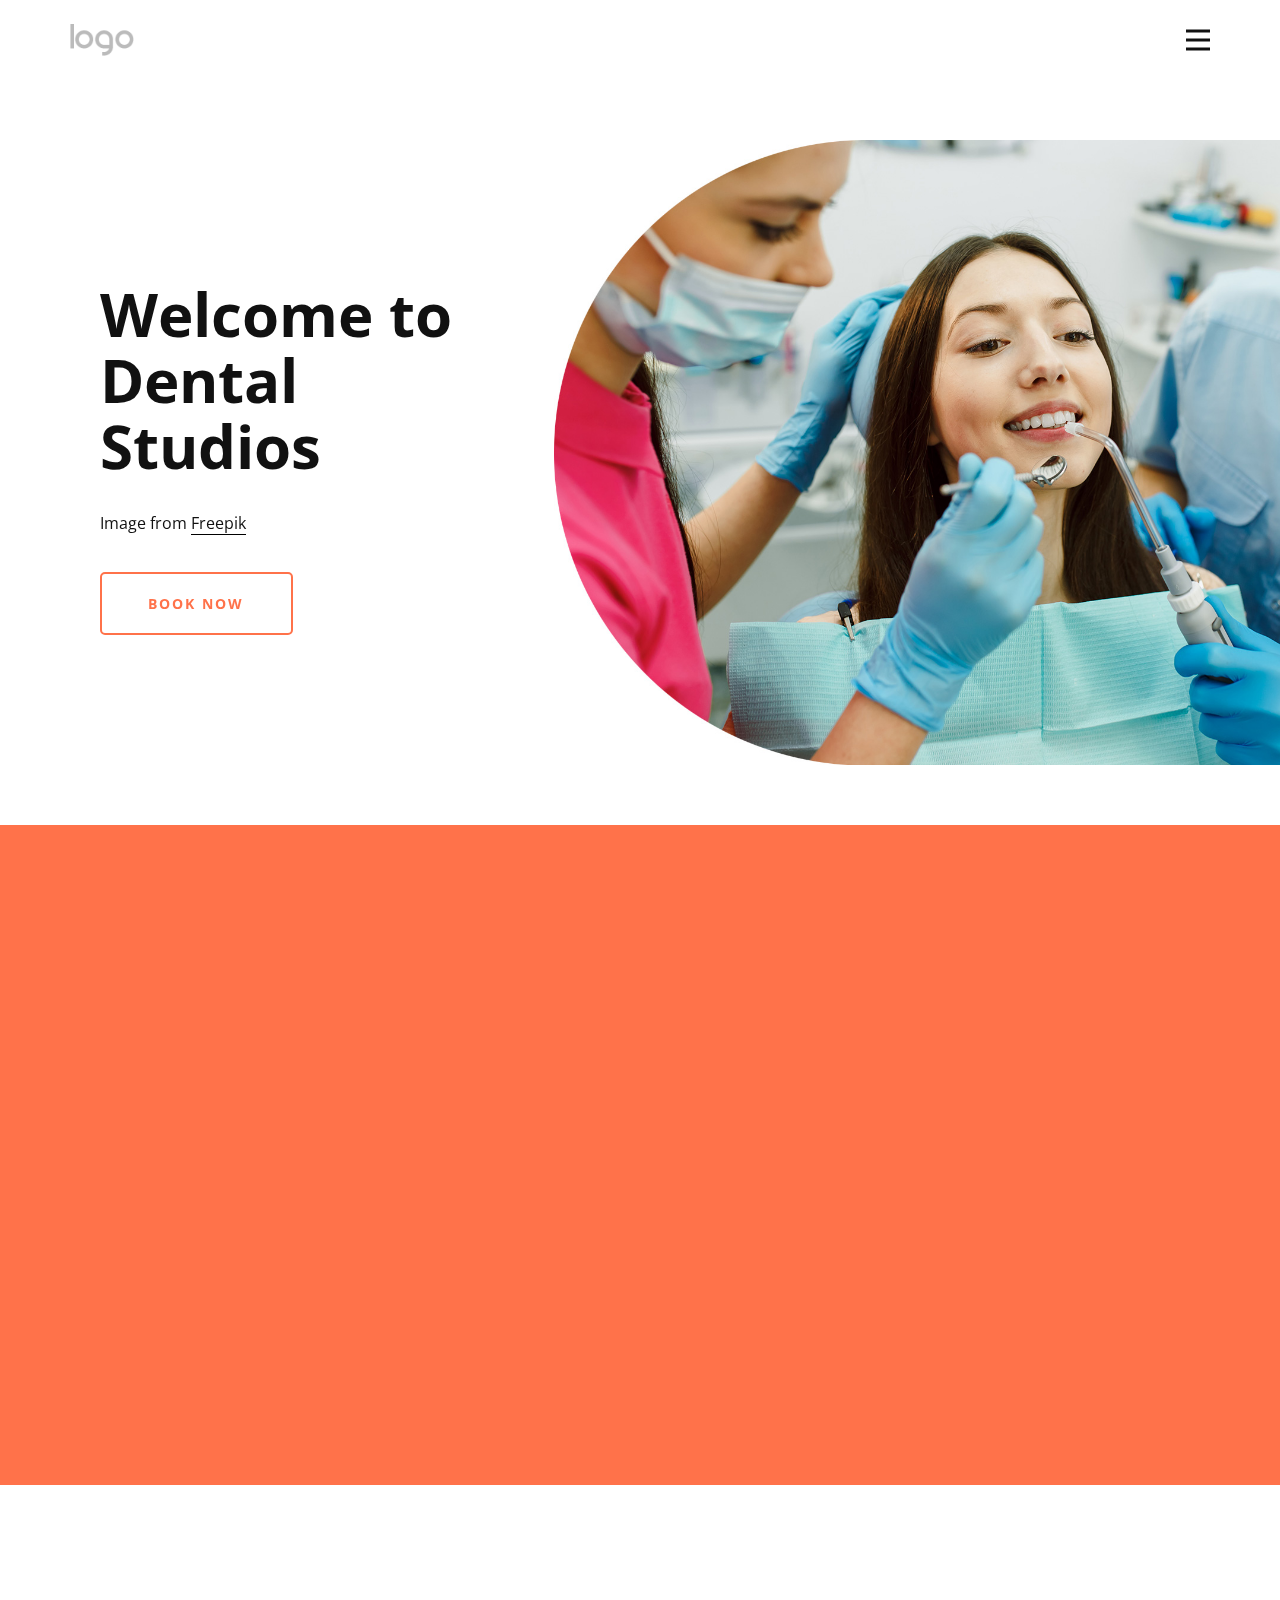
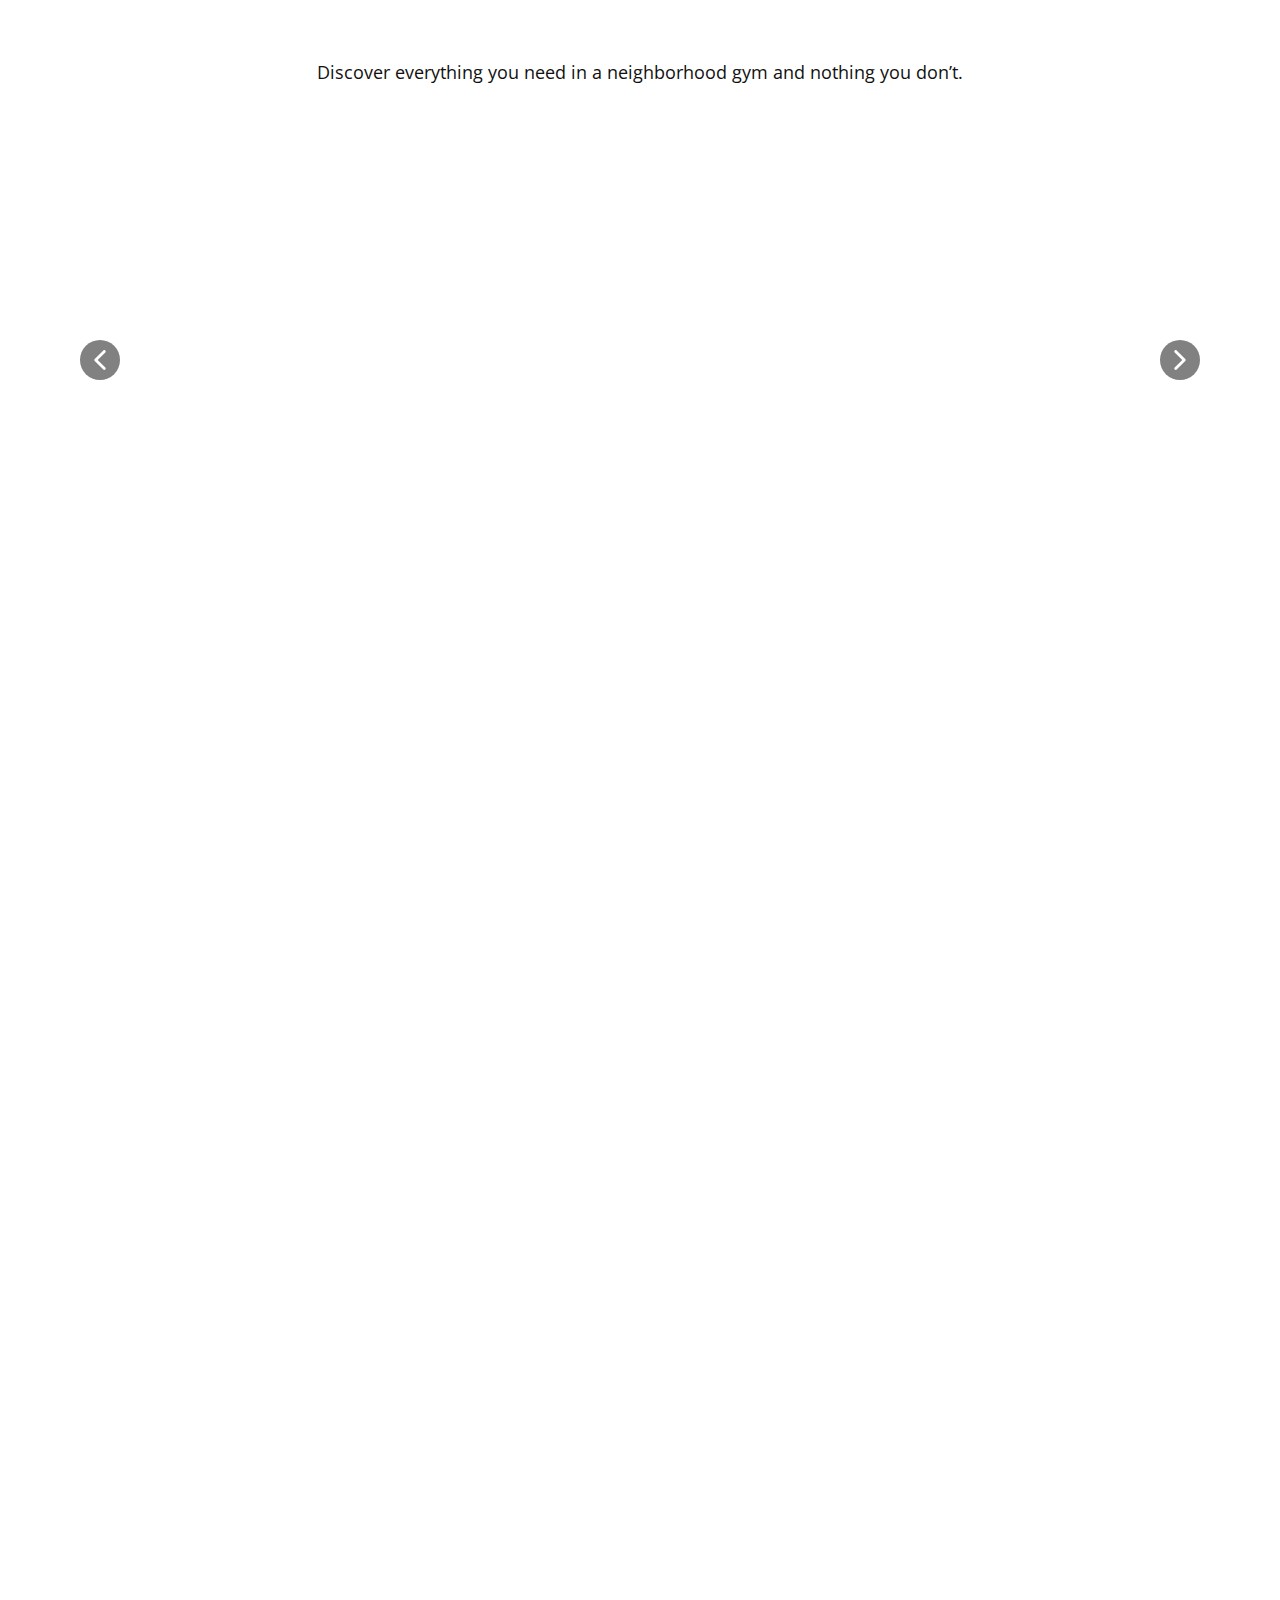
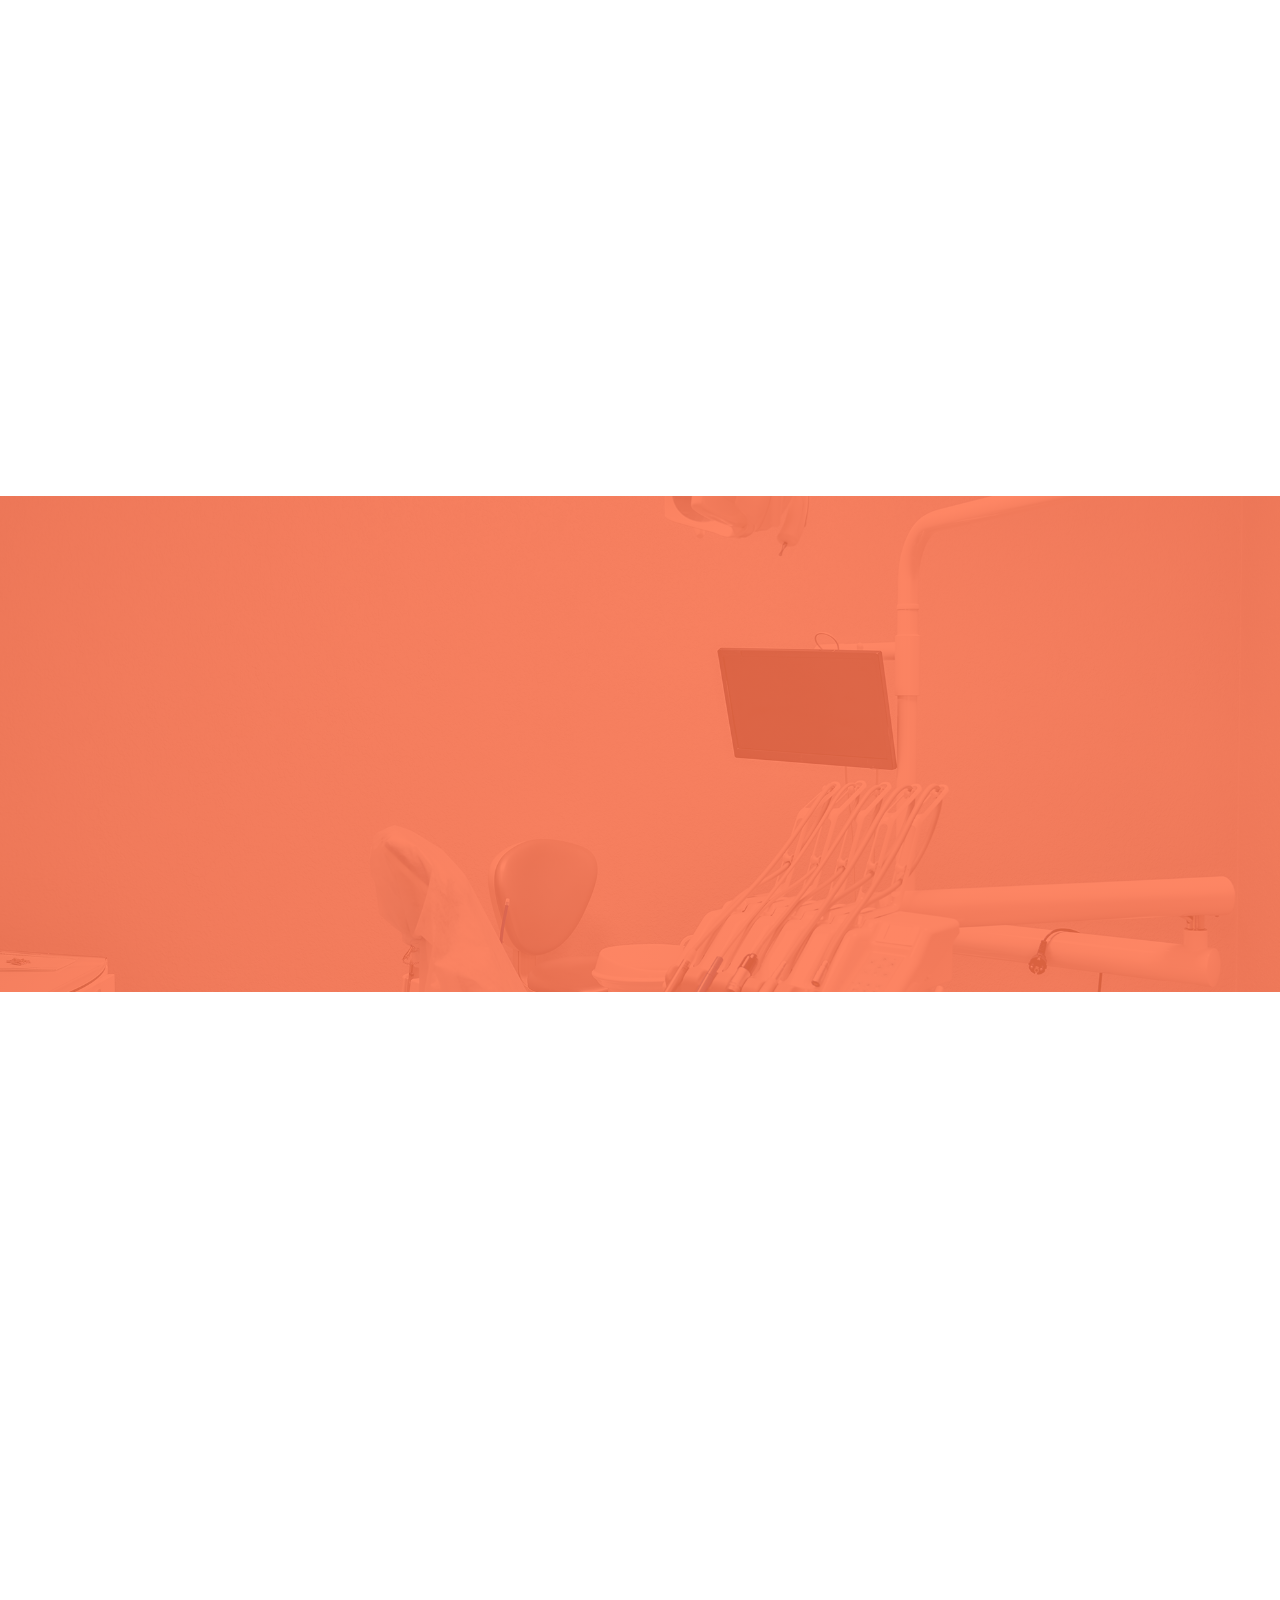
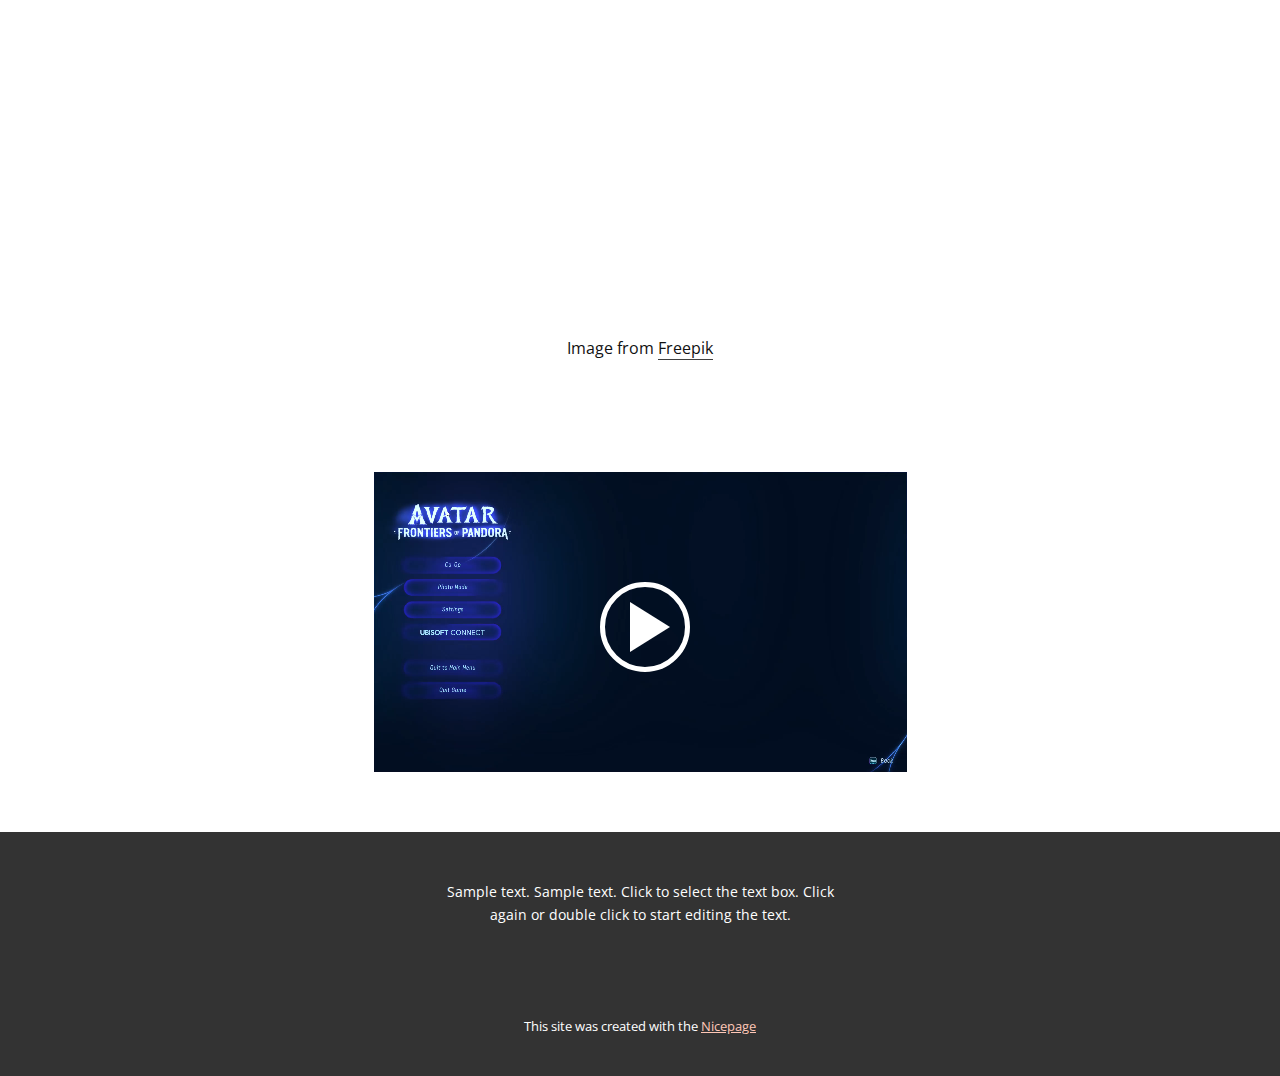
<file: Landing.html>
<!DOCTYPE html>
<html style="font-size: 16px;" lang="en"><head>
    <meta name="viewport" content="width=device-width, initial-scale=1.0">
    <meta charset="utf-8">
    <meta name="keywords" content="​Welcome to Dental Studios, Our Services, ​Quality And Modern Dentistry, ​New Patients Welcome, See our locations to take a virtual tour">
    <meta name="description" content="">
    <title>Landing</title>
    <link rel="stylesheet" href="nicepage.css" media="screen">
<link rel="stylesheet" href="Landing.css" media="screen">
    <script class="u-script" type="text/javascript" src="jquery.js" defer=""></script>
    <script class="u-script" type="text/javascript" src="nicepage.js" defer=""></script>
    <meta name="generator" content="Nicepage 7.7.3, nicepage.com">
    <meta name="referrer" content="origin">
    
    
    
    
    
    
    
    
    
    
    <link id="u-theme-google-font" rel="stylesheet" href="https://fonts.googleapis.com/css?family=Open+Sans:300,300i,400,400i,500,500i,600,600i,700,700i,800,800i">
    <link id="u-page-google-font" rel="stylesheet" href="https://fonts.googleapis.com/css?family=Montserrat:100,100i,200,200i,300,300i,400,400i,500,500i,600,600i,700,700i,800,800i,900,900i">
    <script type="application/ld+json">{
		"@context": "http://schema.org",
		"@type": "Organization",
		"name": "",
		"logo": "images/default-logo.png"
}</script>
    <meta name="theme-color" content="#ff724a">
    <meta property="og:title" content="Landing">
    <meta property="og:type" content="website">
  <meta data-intl-tel-input-cdn-path="intlTelInput/"></head>
  <body data-path-to-root="./" data-include-products="false" class="u-body u-xl-mode" data-lang="en"><header class="u-clearfix u-header u-header" id="sec-6b2a"><div class="u-clearfix u-sheet u-valign-middle-lg u-valign-middle-md u-valign-middle-sm u-valign-middle-xs u-sheet-1">
        <a href="#" class="u-image u-logo u-image-1" data-image-width="80" data-image-height="40">
          <img src="images/default-logo.png" class="u-logo-image u-logo-image-1">
        </a>
        <nav class="u-menu u-menu-hamburger u-offcanvas u-menu-1" data-responsive-from="XL">
          <div class="menu-collapse" style="font-size: 1rem; letter-spacing: 0px; font-weight: 700; text-transform: uppercase;">
            <a class="u-button-style u-custom-active-border-color u-custom-border u-custom-border-color u-custom-borders u-custom-hover-border-color u-custom-left-right-menu-spacing u-custom-padding-bottom u-custom-text-active-color u-custom-text-color u-custom-text-hover-color u-custom-top-bottom-menu-spacing u-hamburger-link u-nav-link u-text-active-palette-1-base u-text-hover-palette-2-base" href="#">
              <svg class="u-svg-link" viewBox="0 0 24 24"><use xlink:href="#menu-hamburger"></use></svg>
              <svg class="u-svg-content" version="1.1" id="menu-hamburger" viewBox="0 0 16 16" x="0px" y="0px" xmlns:xlink="http://www.w3.org/1999/xlink" xmlns="http://www.w3.org/2000/svg"><g><rect y="1" width="16" height="2"></rect><rect y="7" width="16" height="2"></rect><rect y="13" width="16" height="2"></rect>
</g></svg>
            </a>
          </div>
          <div class="u-custom-menu u-nav-container">
            <ul class="u-nav u-spacing-30 u-unstyled u-nav-1"><li class="u-nav-item"><a class="u-border-2 u-border-active-grey-90 u-border-hover-grey-50 u-border-no-left u-border-no-right u-border-no-top u-button-style u-nav-link u-text-active-grey-90 u-text-grey-90 u-text-hover-grey-90" href="./" style="padding: 10px 0px;">Home</a>
</li><li class="u-nav-item"><a class="u-border-2 u-border-active-grey-90 u-border-hover-grey-50 u-border-no-left u-border-no-right u-border-no-top u-button-style u-nav-link u-text-active-grey-90 u-text-grey-90 u-text-hover-grey-90" href="Team.html" style="padding: 10px 0px;">Team</a>
</li><li class="u-nav-item"><a class="u-border-2 u-border-active-grey-90 u-border-hover-grey-50 u-border-no-left u-border-no-right u-border-no-top u-button-style u-nav-link u-text-active-grey-90 u-text-grey-90 u-text-hover-grey-90" href="About.html" style="padding: 10px 0px;">About Us</a>
</li></ul>
          </div>
          <div class="u-custom-menu u-nav-container-collapse">
            <div class="u-black u-container-style u-inner-container-layout u-opacity u-opacity-95 u-sidenav">
              <div class="u-inner-container-layout u-sidenav-overflow">
                <div class="u-menu-close"></div>
                <ul class="u-align-center u-nav u-popupmenu-items u-unstyled u-nav-2"><li class="u-nav-item"><a class="u-button-style u-nav-link" href="./">Home</a>
</li><li class="u-nav-item"><a class="u-button-style u-nav-link" href="Team.html">Team</a>
</li><li class="u-nav-item"><a class="u-button-style u-nav-link" href="About.html">About Us</a>
</li></ul>
              </div>
            </div>
            <div class="u-black u-menu-overlay u-opacity u-opacity-70"></div>
          </div>
        </nav>
      </div></header>
    <section class="u-clearfix u-valign-middle u-white u-section-1" id="carousel_661e">
      <div class="data-layout-selected u-clearfix u-layout-wrap u-layout-wrap-1">
        <div class="u-layout">
          <div class="u-layout-row">
            <div class="u-align-left u-container-align-left u-container-style u-layout-cell u-size-24-lg u-size-24-xl u-size-60-md u-size-60-sm u-size-60-xs u-layout-cell-1" data-animation-name="customAnimationIn" data-animation-duration="1500" data-animation-direction="Right" data-animation-delay="500">
              <div class="u-container-layout u-valign-middle u-container-layout-1">
                <h1 class="u-align-left u-text u-text-1"><span style="font-weight: 700;"></span>Welcome to Dental Studios
                </h1>
                <p class="u-align-left u-text u-text-2">Image from <a href="https://www.freepik.com" class="u-active-none u-border-1 u-border-active-palette-1-base u-border-black u-border-hover-palette-1-base u-border-no-left u-border-no-right u-border-no-top u-bottom-left-radius-0 u-bottom-right-radius-0 u-btn u-button-link u-button-style u-hover-none u-none u-radius-0 u-text-body-color u-top-left-radius-0 u-top-right-radius-0 u-btn-1" target="_blank">Freepik</a>
                </p>
                <a href="#" class="u-active-palette-1-base u-align-left u-border-2 u-border-active-palette-1-base u-border-hover-palette-1-base u-border-palette-1-base u-btn u-btn-round u-button-style u-hover-palette-1-base u-none u-radius-5 u-text-active-white u-text-hover-white u-btn-2" data-animation-name="" data-animation-duration="0" data-animation-delay="0" data-animation-direction="">Book Now </a>
              </div>
            </div>
            <div class="u-container-style u-image u-image-default u-layout-cell u-size-36-lg u-size-36-xl u-size-60-md u-size-60-sm u-size-60-xs u-image-1" data-image-width="1600" data-image-height="1053" data-animation-name="customAnimationIn" data-animation-duration="1500" data-animation-delay="500">
              <div class="u-container-layout u-container-layout-2"></div>
            </div>
          </div>
        </div>
      </div>
    </section>
    <section class="u-align-center u-clearfix u-container-align-center u-palette-1-base u-section-2" id="carousel_986b">
      <div class="u-clearfix u-sheet u-valign-middle u-sheet-1">
        <h2 class="u-align-center u-text u-text-default u-text-1" data-animation-name="customAnimationIn" data-animation-duration="1500" data-animation-delay="0">Our Services</h2>
        <p class="u-align-center u-text u-text-2" data-animation-name="fadeIn" data-animation-duration="1500" data-animation-delay="250">Consectetur adipiscing elit nullam nunc justo sagittis suscipit ultrices.</p>
        <div class="u-expanded-width u-list u-list-1">
          <div class="u-repeater u-repeater-1">
            <div class="u-align-center u-container-align-center u-container-style u-list-item u-repeater-item u-shape-rectangle u-list-item-1" data-animation-name="customAnimationIn" data-animation-duration="1500" data-animation-delay="500">
              <div class="u-container-layout u-similar-container u-valign-top u-container-layout-1"><span class="u-align-center u-border-2 u-border-white u-icon u-icon-circle u-text-white u-icon-1"><svg class="u-svg-link" preserveAspectRatio="xMidYMin slice" viewBox="0 0 511.818 511.818" style=""><use xlink:href="#svg-56f0"></use></svg><svg class="u-svg-content" viewBox="0 0 511.818 511.818" id="svg-56f0"><g><path d="m496.818 393.405h-10v-75.129c0-6.102-3.649-11.342-8.879-13.685 5.626-9.142 8.879-19.893 8.879-31.392 0-33.126-26.95-60.076-60.076-60.076h-34.924c-8.284 0-15 6.716-15 15 0 8.355-6.797 15.152-15.152 15.152h-40.715c-24.814 0-45 20.188-45 45.001 0 6.939 1.581 13.514 4.398 19.389-2.717 2.715-4.398 6.466-4.398 10.611v75.128h-13.807l-106.76-51.597c-4.047-1.957-8.562-2.991-13.058-2.991h-127.326c-8.284 0-15 6.716-15 15v60c0 8.284 6.716 15 15 15h113.588l106.766 51.599c4.047 1.956 8.561 2.989 13.053 2.989h248.412c8.284 0 15-6.716 15-15v-59.999c-.001-8.284-6.716-15-15.001-15zm-70.867 0v-60.129h30.867v60.129zm-30-60.129v60.128h-30v-60.128zm-75-60.001h40.715c19.641 0 36.394-12.607 42.591-30.152h22.485c16.584 0 30.076 13.492 30.076 30.076s-13.492 30.076-30.076 30.076c-.007 0-.013.001-.019.001h-105.752c-.007 0-.013-.001-.019-.001-8.272 0-15-6.729-15-15-.001-8.271 6.728-15 14.999-15zm-15 60.001h30v60.128h-30zm175.867 120.128-233.412-.001-106.766-51.6c-4.046-1.954-8.559-2.987-13.052-2.987h-98.588v-30l112.327.001 106.761 51.597c4.047 1.957 8.562 2.991 13.058 2.991h219.673v29.999z"></path><path d="m419.915 168.137h3.992v3.992c0 8.284 6.716 15 15 15s15-6.716 15-15v-3.992h3.993c8.284 0 15-6.716 15-15s-6.716-15-15-15h-3.993v-3.993c0-8.284-6.716-15-15-15s-15 6.716-15 15v3.993h-3.992c-8.284 0-15 6.716-15 15s6.716 15 15 15z"></path><path d="m344.096 77.407h3.992v3.992c0 8.284 6.716 15 15 15s15-6.716 15-15v-3.992h3.993c8.284 0 15-6.716 15-15s-6.716-15-15-15h-3.993v-3.993c0-8.284-6.716-15-15-15s-15 6.716-15 15v3.993h-3.992c-8.284 0-15 6.716-15 15s6.716 15 15 15z"></path><path d="m253.879 181.252h3.993v3.993c0 8.284 6.716 15 15 15s15-6.716 15-15v-3.993h3.992c8.284 0 15-6.716 15-15s-6.716-15-15-15h-3.992v-3.992c0-8.284-6.716-15-15-15s-15 6.716-15 15v3.992h-3.993c-8.284 0-15 6.716-15 15s6.716 15 15 15z"></path>
</g></svg></span>
                <h5 class="u-align-center u-text u-text-3">dental care</h5>
                <p class="u-align-center u-text u-text-palette-1-light-3 u-text-4">Lorem ipsum dolor sit amet, consectetur adipiscing elit nullam nunc justo sagittis suscipit ultrices.</p>
              </div>
            </div>
            <div class="u-align-center u-container-align-center u-container-style u-list-item u-repeater-item u-shape-rectangle u-list-item-2" data-animation-name="customAnimationIn" data-animation-duration="1500" data-animation-delay="500">
              <div class="u-container-layout u-similar-container u-valign-top u-container-layout-2"><span class="u-align-center u-border-2 u-border-white u-icon u-icon-circle u-text-white u-icon-2"><svg class="u-svg-link" preserveAspectRatio="xMidYMin slice" viewBox="0 0 512 512" style=""><use xlink:href="#svg-ea0e"></use></svg><svg class="u-svg-content" viewBox="0 0 512 512" id="svg-ea0e"><g><path d="m512 128.533-80.643-44.192-44.191-84.341-31.581 61.281c-14.219-4.49-29.016-6.77-44.15-6.77-27.924 0-57.382 9.293-82.364 25.76-24.982-16.466-54.441-25.76-82.364-25.76-80.895.001-146.707 65.813-146.707 146.708 0 48.802 23.407 77.079 56.083 115.237l51.954 161.935c6.283 20.105 24.647 33.609 45.717 33.609h9.033l63.271-119.556c.793-1.5 2.077-1.815 3.014-1.815s2.22.314 3.014 1.815l63.269 119.556h9.033c21.07 0 39.434-13.503 45.717-33.61l51.953-161.934c32.677-38.159 56.084-66.436 56.084-115.237 0-13.68-1.866-27.119-5.554-40.105zm-94.108 116.286c-10.203 20.215-27.934 39.65-42.552 56.713l-53.821 167.759-.04.126c-1.488 4.786-4.809 8.574-9.055 10.697l-53.822-101.703c-5.805-10.969-17.12-17.783-29.53-17.783s-23.726 6.814-29.53 17.783l-53.823 101.703c-4.247-2.123-7.566-5.91-9.055-10.696l-53.862-167.886c-25.245-29.466-52.802-59.179-52.802-100.313 0-64.353 52.354-116.707 116.707-116.707 31.37 0 58.167 14.506 82.364 33.056 31.691-24.293 67.848-39.354 108.311-30.169l-75.21 41.134 80.802 44.192 44.192 80.802 39.334-71.921c3.646 21.575 1.292 43.598-8.608 63.213zm-8.638-94.198-22.088 40.386-22.089-40.386-40.386-22.088 40.386-22.088 22.089-40.386 22.088 40.386 40.386 22.088z"></path><path d="m464.958 28.404h30v30h-30z"></path><path d="m279.457 198.895h30v30h-30z"></path>
</g></svg></span>
                <h5 class="u-align-center u-text u-text-5">Oral surgery</h5>
                <p class="u-align-center u-text u-text-palette-1-light-3 u-text-6">Lorem ipsum dolor sit amet, consectetur adipiscing elit nullam nunc justo sagittis suscipit ultrices.</p>
              </div>
            </div>
            <div class="u-align-center u-container-align-center u-container-style u-list-item u-repeater-item u-shape-rectangle u-list-item-3" data-animation-name="customAnimationIn" data-animation-duration="1500" data-animation-delay="500">
              <div class="u-container-layout u-similar-container u-valign-top u-container-layout-3"><span class="u-align-center u-border-2 u-border-white u-icon u-icon-circle u-text-white u-icon-3"><svg class="u-svg-link" preserveAspectRatio="xMidYMin slice" viewBox="-30 1 511 511.9996" style=""><use xlink:href="#svg-2ba3"></use></svg><svg class="u-svg-content" viewBox="-30 1 511 511.9996" id="svg-2ba3"><path d="m260.855469 17.675781c-21.53125 12.726563-48.285157 12.722657-69.8125.003907-107.605469-63.640626-228.847657 56.125-179 174.695312 5.011719 11.957031 9.175781 24.234375 12.378906 36.5 1.726563 6.601562 7.691406 11.207031 14.515625 11.207031h111.511719v57.578125l-15.496094 2.613282c-8.167969 1.375-13.671875 9.109374-12.296875 17.277343 1.378906 8.195313 9.144531 13.671875 17.285156 12.296875l10.503906-1.769531v29.257813l-17.464843 2.910156c-8.171875 1.363281-13.691407 9.089844-12.328125 17.257812 1.355468 8.15625 9.066406 13.691406 17.261718 12.328125l12.53125-2.085937v29.574218l-17.464843 2.910157c-8.171875 1.359375-13.691407 9.085937-12.328125 17.257812 1.355468 8.152344 9.066406 13.6875 17.261718 12.328125l12.53125-2.089844v9.289063c0 30.320313 24.675782 54.984375 55 54.984375h40c30.328126 0 55-24.664062 55-54.984375v-34.28125l17.46875-2.910156c8.167969-1.359375 13.691407-9.085938 12.328126-17.257813-1.363282-8.167968-9.089844-13.683594-17.261719-12.328125l-12.535157 2.089844v-29.574219l17.46875-2.910156c8.167969-1.363281 13.691407-9.089844 12.328126-17.257812-1.363282-8.171876-9.089844-13.683594-17.261719-12.328126l-12.535157 2.085938v-29.539062l17.496094-2.949219c8.167969-1.375 13.671875-9.109375 12.296875-17.277344s-9.113281-13.675781-17.285156-12.296875l-12.503906 2.105469v-32.304688h111.15625c7.089843.460938 13.59375-4.15625 15.445312-11.097656 4.507813-16.894531 10.941407-32.671875 12.238281-35.261719 51.417969-119.027344-70.53125-239.859375-178.433593-176.046875zm9.59375 439.339844c0 13.78125-11.214844 24.992187-25 24.992187h-40c-13.785157 0-25-11.210937-25-24.992187v-14.285156l90-14.996094zm0-59.6875-90 14.992187v-29.574218l90-14.996094zm0-59.984375-90 14.996094v-29.316406l90-15.164063zm0-59.898438-90 15.164063v-52.523437h90zm141.296875-95.613281c-3.960938 9.171875-7.464844 18.636719-10.457032 28.257813h-351.003906c-3-9.871094-6.542968-19.691406-10.578125-29.320313-38.523437-91.632812 53.03125-186.382812 136.070313-137.269531 30.945312 18.28125 69.394531 18.28125 100.347656-.003906 83.585938-49.433594 175.246094 46.613281 135.621094 138.335937zm0 0"></path></svg></span>
                <h5 class="u-align-center u-text u-text-7">Implants</h5>
                <p class="u-align-center u-text u-text-palette-1-light-3 u-text-8">Lorem ipsum dolor sit amet, consectetur adipiscing elit nullam nunc justo sagittis suscipit ultrices.</p>
              </div>
            </div>
            <div class="u-align-center u-container-align-center u-container-style u-list-item u-repeater-item u-shape-rectangle u-list-item-4" data-animation-name="customAnimationIn" data-animation-duration="1500" data-animation-delay="500">
              <div class="u-container-layout u-similar-container u-valign-top u-container-layout-4"><span class="u-align-center u-border-2 u-border-white u-icon u-icon-circle u-text-white u-icon-4"><svg class="u-svg-link" preserveAspectRatio="xMidYMin slice" viewBox="0 0 512 512" style=""><use xlink:href="#svg-be11"></use></svg><svg class="u-svg-content" viewBox="0 0 512 512" id="svg-be11"><g><path d="m404.625 301.25h-74.88c-6.973-34.33-37.387-60.25-73.745-60.25s-66.772 25.919-73.745 60.25h-74.88c-4.483 0-8.731 2.005-11.58 5.466-2.85 3.461-4.001 8.015-3.141 12.414.233 1.192 9.952 48.824 9.952 48.824 11.109 51.491 18.449 85.507 29.101 107.503 12.239 25.273 30.085 36.543 57.863 36.543 11.398 0 27.858-1.317 39.159-12.703 14.583-14.694 14.409-37.724 14.122-75.878-.044-5.927-.091-12.056-.091-18.679 0-7.3 5.939-13.24 13.24-13.24s13.24 5.939 13.24 13.24c0 6.623-.046 12.752-.091 18.679-.288 38.155-.461 61.185 14.122 75.878 11.301 11.386 27.761 12.703 39.159 12.703 27.778 0 45.624-11.271 57.863-36.543 10.652-21.996 17.991-56.012 29.101-107.503 0 0 9.719-47.631 9.952-48.824.861-4.399-.291-8.953-3.141-12.414-2.849-3.461-7.097-5.466-11.58-5.466zm-24.556 60.377c-22.708 105.249-27.928 120.373-57.639 120.373-9.329 0-15.34-1.291-17.866-3.836-5.783-5.827-5.621-27.314-5.416-54.519.045-5.983.092-12.169.092-18.905 0-23.842-19.397-43.24-43.24-43.24s-43.24 19.397-43.24 43.24c0 6.736.046 12.922.092 18.905.205 27.205.367 48.692-5.416 54.519-2.526 2.546-8.537 3.836-17.866 3.836-29.71 0-34.931-15.124-57.639-120.374 0 0-4.564-21.73-6.293-30.376h260.725c-1.731 8.647-6.294 30.377-6.294 30.377zm-124.069-90.627c19.694 0 36.481 12.651 42.684 30.25h-85.368c6.203-17.599 22.99-30.25 42.684-30.25z"></path><path d="m403.954 31.929c-20.942-20.851-48.564-32.162-77.816-31.924-16.688.146-32.706 3.952-47.606 11.315-14.318 7.076-30.744 7.076-45.064 0-14.9-7.362-30.917-11.169-47.601-11.314-29.27-.266-56.879 11.074-77.82 31.924-21.448 21.355-33.183 49.789-33.041 80.064.164 34.268 6.562 63.823 19.56 90.356 2.519 5.142 7.745 8.401 13.471 8.401h295.929c5.726 0 10.952-3.259 13.471-8.401 12.998-26.533 19.396-56.088 19.56-90.356v-.001c.139-30.276-11.595-58.709-33.043-80.064zm-286.258 148.821c-8.508-20.366-12.565-42.519-12.691-68.899-.104-22.183 8.493-43.017 24.208-58.663 15.208-15.141 35.226-23.385 56.387-23.185 12.131.105 23.764 2.868 34.577 8.21 22.767 11.252 48.88 11.25 71.645 0 10.813-5.343 22.446-8.105 34.582-8.211 21.149-.235 41.175 8.042 56.383 23.185 15.715 15.646 24.312 36.48 24.208 58.662-.126 26.381-4.183 48.535-12.691 68.9h-276.608z"></path>
</g></svg></span>
                <h5 class="u-align-center u-text u-text-9">Crowns</h5>
                <p class="u-align-center u-text u-text-palette-1-light-3 u-text-10">Lorem ipsum dolor sit amet, consectetur adipiscing elit nullam nunc justo sagittis suscipit ultrices.</p>
              </div>
            </div>
          </div>
        </div>
      </div>
    </section>
    <section class="u-clearfix u-container-align-center u-section-3" id="carousel_50f5">
      <div class="u-clearfix u-sheet u-valign-middle u-sheet-1">
        <h2 class="u-align-center u-text u-text-default u-text-1" data-animation-name="customAnimationIn" data-animation-duration="1500"> Quality And Modern Dentistry </h2>
        <h6 class="u-align-center u-text u-text-default u-text-2"> Discover everything you need in a neighborhood gym and nothing you don’t.</h6>
        <div class="u-expanded-width u-layout-horizontal u-list u-list-1">
          <div class="u-repeater u-repeater-1">
            <div class="u-container-style u-image u-image-round u-list-item u-radius u-repeater-item u-image-1" data-image-width="1380" data-image-height="920" data-animation-name="customAnimationIn" data-animation-duration="1500" data-animation-delay="500">
              <div class="u-container-layout u-similar-container u-valign-bottom u-container-layout-1">
                <div class="u-container-align-center u-container-style u-expanded-width u-group u-palette-1-base u-radius u-shape-round u-group-1">
                  <div class="u-container-layout u-valign-middle u-container-layout-2">
                    <h3 class="u-align-center u-text u-text-default u-text-3" data-animation-name="customAnimationIn" data-animation-duration="1750" data-animation-delay="500"> Our Team</h3>
                    <p class="u-align-center u-text u-text-default u-text-4" data-animation-name="customAnimationIn" data-animation-duration="1500" data-animation-delay="500"> Ut enim ad minim veniam</p>
                  </div>
                </div>
              </div>
            </div>
            <div class="u-container-style u-image u-image-round u-list-item u-radius u-repeater-item u-image-2" data-image-width="1380" data-image-height="918" data-animation-name="customAnimationIn" data-animation-duration="1500" data-animation-delay="500">
              <div class="u-container-layout u-similar-container u-valign-bottom u-container-layout-3">
                <div class="u-container-align-center u-container-style u-expanded-width u-group u-palette-1-base u-radius u-shape-round u-group-2">
                  <div class="u-container-layout u-valign-middle u-container-layout-4">
                    <h3 class="u-align-center u-text u-text-default u-text-5" data-animation-name="customAnimationIn" data-animation-duration="1750" data-animation-delay="500"> Replacing Missing Teeth </h3>
                    <p class="u-align-center u-text u-text-default u-text-6" data-animation-name="customAnimationIn" data-animation-duration="1500" data-animation-delay="500"> Ut enim ad minim veniam</p>
                  </div>
                </div>
              </div>
            </div>
            <div class="u-container-style u-image u-image-round u-list-item u-radius u-repeater-item u-image-3" data-image-width="1380" data-image-height="920" data-animation-name="customAnimationIn" data-animation-duration="1500" data-animation-delay="500">
              <div class="u-container-layout u-similar-container u-valign-bottom u-container-layout-5">
                <div class="u-container-align-center u-container-style u-expanded-width u-group u-palette-1-base u-radius u-shape-round u-group-3">
                  <div class="u-container-layout u-valign-middle u-container-layout-6">
                    <h3 class="u-align-center u-text u-text-default u-text-7" data-animation-name="customAnimationIn" data-animation-duration="1750" data-animation-delay="500"> Cosmetic Dentistry</h3>
                    <p class="u-align-center u-text u-text-default u-text-8" data-animation-name="customAnimationIn" data-animation-duration="1500" data-animation-delay="500"> Ut enim ad minim veniam</p>
                  </div>
                </div>
              </div>
            </div>
            <div class="u-container-style u-image u-image-round u-list-item u-radius u-repeater-item u-image-4" data-image-width="800" data-image-height="765" data-animation-name="customAnimationIn" data-animation-duration="1500" data-animation-delay="500">
              <div class="u-container-layout u-similar-container u-valign-bottom u-container-layout-7">
                <div class="u-container-align-center u-container-style u-expanded-width u-group u-palette-1-base u-radius u-shape-round u-group-4">
                  <div class="u-container-layout u-valign-middle u-container-layout-8">
                    <h3 class="u-align-center u-text u-text-default u-text-9" data-animation-name="customAnimationIn" data-animation-duration="1750" data-animation-delay="500"> Orthodontics</h3>
                    <p class="u-align-center u-text u-text-default u-text-10" data-animation-name="customAnimationIn" data-animation-duration="1500" data-animation-delay="500"> Ut enim ad minim veniam</p>
                  </div>
                </div>
              </div>
            </div>
            <div class="u-container-style u-image u-image-round u-list-item u-radius u-repeater-item u-image-5" data-image-width="1380" data-image-height="920" data-animation-name="customAnimationIn" data-animation-duration="1500" data-animation-delay="500">
              <div class="u-container-layout u-similar-container u-valign-bottom u-container-layout-9">
                <div class="u-container-align-center u-container-style u-expanded-width u-group u-palette-1-base u-radius u-shape-round u-group-5">
                  <div class="u-container-layout u-valign-middle u-container-layout-10">
                    <h3 class="u-align-center u-text u-text-default u-text-11" data-animation-name="customAnimationIn" data-animation-duration="1750" data-animation-delay="500"> Family Friendly </h3>
                    <p class="u-align-center u-text u-text-default u-text-12" data-animation-name="customAnimationIn" data-animation-duration="1500" data-animation-delay="500"> Ut enim ad minim veniam</p>
                  </div>
                </div>
              </div>
            </div>
            <div class="u-container-style u-image u-image-round u-list-item u-radius u-repeater-item u-image-6" data-image-width="700" data-image-height="1050" data-animation-name="customAnimationIn" data-animation-duration="1500" data-animation-delay="500">
              <div class="u-container-layout u-similar-container u-valign-bottom u-container-layout-11">
                <div class="u-container-align-center u-container-style u-expanded-width u-group u-palette-1-base u-radius u-shape-round u-group-6">
                  <div class="u-container-layout u-valign-middle u-container-layout-12">
                    <h3 class="u-align-center u-text u-text-default u-text-13" data-animation-name="customAnimationIn" data-animation-duration="1750" data-animation-delay="500"> Teeth Implants</h3>
                    <p class="u-align-center u-text u-text-default u-text-14" data-animation-name="customAnimationIn" data-animation-duration="1500" data-animation-delay="500"> Ut enim ad minim veniam</p>
                  </div>
                </div>
              </div>
            </div>
          </div>
          <a class="u-absolute-vcenter u-gallery-nav u-gallery-nav-prev u-grey-70 u-icon-circle u-opacity u-opacity-70 u-spacing-10 u-text-white u-gallery-nav-1" href="#" role="button"><span aria-hidden="true">
              <svg viewBox="0 0 451.847 451.847"><path d="M97.141,225.92c0-8.095,3.091-16.192,9.259-22.366L300.689,9.27c12.359-12.359,32.397-12.359,44.751,0
c12.354,12.354,12.354,32.388,0,44.748L173.525,225.92l171.903,171.909c12.354,12.354,12.354,32.391,0,44.744
c-12.354,12.365-32.386,12.365-44.745,0l-194.29-194.281C100.226,242.115,97.141,234.018,97.141,225.92z"></path></svg></span><span class="sr-only">
              <svg viewBox="0 0 451.847 451.847"><path d="M97.141,225.92c0-8.095,3.091-16.192,9.259-22.366L300.689,9.27c12.359-12.359,32.397-12.359,44.751,0
c12.354,12.354,12.354,32.388,0,44.748L173.525,225.92l171.903,171.909c12.354,12.354,12.354,32.391,0,44.744
c-12.354,12.365-32.386,12.365-44.745,0l-194.29-194.281C100.226,242.115,97.141,234.018,97.141,225.92z"></path></svg></span>
          </a>
          <a class="u-absolute-vcenter u-gallery-nav u-gallery-nav-next u-grey-70 u-icon-circle u-opacity u-opacity-70 u-spacing-10 u-text-white u-gallery-nav-2" href="#" role="button"><span aria-hidden="true">
              <svg viewBox="0 0 451.846 451.847"><path d="M345.441,248.292L151.154,442.573c-12.359,12.365-32.397,12.365-44.75,0c-12.354-12.354-12.354-32.391,0-44.744
L278.318,225.92L106.409,54.017c-12.354-12.359-12.354-32.394,0-44.748c12.354-12.359,32.391-12.359,44.75,0l194.287,194.284
c6.177,6.18,9.262,14.271,9.262,22.366C354.708,234.018,351.617,242.115,345.441,248.292z"></path></svg></span><span class="sr-only">
              <svg viewBox="0 0 451.846 451.847"><path d="M345.441,248.292L151.154,442.573c-12.359,12.365-32.397,12.365-44.75,0c-12.354-12.354-12.354-32.391,0-44.744
L278.318,225.92L106.409,54.017c-12.354-12.359-12.354-32.394,0-44.748c12.354-12.359,32.391-12.359,44.75,0l194.287,194.284
c6.177,6.18,9.262,14.271,9.262,22.366C354.708,234.018,351.617,242.115,345.441,248.292z"></path></svg></span>
          </a>
        </div>
        <p class="u-align-center u-text u-text-default u-text-15" data-animation-name="customAnimationIn" data-animation-duration="1500" data-animation-delay="1000">Images from <a href="https://www.freepik.com/" class="u-border-1 u-border-active-palette-3-base u-border-black u-border-hover-palette-3-base u-border-no-left u-border-no-right u-border-no-top u-bottom-left-radius-0 u-bottom-right-radius-0 u-btn u-button-link u-button-style u-none u-radius-0 u-text-body-color u-top-left-radius-0 u-top-right-radius-0 u-btn-1" target="_blank">Freepik</a>
        </p>
      </div>
    </section>
    <section class="u-align-left u-clearfix u-container-align-center u-container-align-left u-section-4" id="carousel_ac96">
      <div class="u-clearfix u-sheet u-valign-middle u-sheet-1">
        <div class="data-layout-selected u-clearfix u-expanded-width u-layout-wrap u-layout-wrap-1">
          <div class="u-layout">
            <div class="u-layout-row">
              <div class="u-align-left u-container-align-center u-container-align-left u-container-style u-layout-cell u-left-cell u-size-38-lg u-size-38-xl u-size-60-md u-size-60-sm u-size-60-xs u-layout-cell-1" data-animation-name="customAnimationIn" data-animation-duration="1500" data-animation-delay="500">
                <div class="u-container-layout u-valign-middle u-container-layout-1"><span class="u-align-center u-file-icon u-icon u-text-grey-10 u-icon-1"><img src="images/43382951-ea908e7d.png" alt=""></span>
                  <p class="u-align-center u-text u-text-1">"​I value my patients decision to trust their dental health to me and when they award. Excepteur sint occaecat cupidatat non proident, sunt in culpa qui."</p>
                  <p class="u-align-center u-text u-text-grey-40 u-text-2">Image from <a href="https://www.freepik.com" class="u-active-none u-border-1 u-border-active-palette-1-base u-border-grey-30 u-border-hover-palette-1-base u-border-no-left u-border-no-right u-border-no-top u-bottom-left-radius-0 u-bottom-right-radius-0 u-btn u-button-link u-button-style u-hover-none u-none u-radius-0 u-text-grey-30 u-top-left-radius-0 u-top-right-radius-0 u-btn-1" target="_blank">Freepik</a>
                  </p>
                </div>
              </div>
              <div class="u-container-align-center u-container-style u-image u-image-round u-layout-cell u-radius u-right-cell u-size-22-lg u-size-22-xl u-size-60-md u-size-60-sm u-size-60-xs u-image-1" data-image-width="799" data-image-height="920" data-animation-name="customAnimationIn" data-animation-duration="1500" data-animation-delay="750">
                <div class="u-container-layout u-valign-bottom u-container-layout-2">
                  <div class="u-container-align-center u-container-style u-expanded-width u-group u-radius u-shape-round u-white u-group-1" data-animation-name="flipIn" data-animation-duration="1750" data-animation-delay="750" data-animation-direction="X">
                    <div class="u-container-layout u-valign-bottom u-container-layout-3">
                      <h3 class="u-align-center u-text u-text-default u-text-3"> Hunter Norton</h3>
                      <h6 class="u-align-center u-text u-text-default u-text-4"> Dentist - Owner</h6>
                    </div>
                  </div>
                </div>
              </div>
            </div>
          </div>
        </div>
      </div>
    </section>
    <section class="u-clearfix u-container-align-center u-section-5" id="carousel_5f7e">
      <div class="u-clearfix u-sheet u-valign-middle u-sheet-1">
        <div class="data-layout-selected u-clearfix u-expanded-width u-layout-wrap u-layout-wrap-1">
          <div class="u-layout">
            <div class="u-layout-row">
              <div class="u-container-style u-image u-image-round u-layout-cell u-radius u-size-31-lg u-size-31-xl u-size-60-md u-size-60-sm u-size-60-xs u-image-1" data-image-width="1380" data-image-height="920" data-animation-name="customAnimationIn" data-animation-duration="1500" data-animation-delay="250">
                <div class="u-container-layout u-valign-top u-container-layout-1"></div>
              </div>
              <div class="u-align-left u-container-align-left u-container-style u-layout-cell u-size-29-lg u-size-29-xl u-size-60-md u-size-60-sm u-size-60-xs u-layout-cell-2" data-animation-name="customAnimationIn" data-animation-duration="1750" data-animation-delay="500">
                <div class="u-container-layout u-valign-middle u-container-layout-2">
                  <h2 class="u-align-left u-text u-text-1"><span style="font-weight: 700;"></span>New Patients Welcome
                  </h2>
                  <p class="u-align-left u-text u-text-2">Sample text. Click to select the Text Element.&nbsp;Duis aute irure dolor in reprehenderit in voluptate velit esse cillum dolore eu fugiat nulla pariatur. Excepteur sint occaecat cupidatat non proident, sunt in culpa qui officia deserunt mollit anim id est laborum.</p>
                  <p class="u-align-left u-text u-text-3">Image from <a href="https://www.freepik.com" class="u-active-none u-border-1 u-border-active-palette-1-base u-border-black u-border-hover-palette-1-base u-border-no-left u-border-no-right u-border-no-top u-bottom-left-radius-0 u-bottom-right-radius-0 u-btn u-button-link u-button-style u-hover-none u-none u-radius-0 u-text-body-color u-top-left-radius-0 u-top-right-radius-0 u-btn-1" target="_blank">Freepik</a>
                  </p>
                  <a href="#" class="u-active-palette-1-base u-align-left u-border-2 u-border-active-palette-1-base u-border-hover-palette-1-base u-border-palette-1-base u-btn u-btn-round u-button-style u-hover-palette-1-base u-none u-radius-5 u-text-active-white u-text-hover-white u-btn-2" data-animation-name="" data-animation-duration="0" data-animation-delay="0" data-animation-direction="">Book Now </a>
                </div>
              </div>
            </div>
          </div>
        </div>
      </div>
    </section>
    <section class="u-clearfix u-container-align-center u-image u-shading u-section-6" id="carousel_bc68" data-image-width="1980" data-image-height="1321">
      <div class="u-clearfix u-sheet u-valign-middle u-sheet-1">
        <h2 class="u-align-center u-custom-font u-font-montserrat u-text u-text-1" data-animation-name="customAnimationIn" data-animation-duration="1500" data-animation-delay="500">See our locations to take a virtual tour</h2>
        <h6 class="u-align-center u-text u-text-default u-text-2" data-animation-name="customAnimationIn" data-animation-duration="1500" data-animation-delay="250"> Setus vitae pharetra auctor kasu mattiy sed interdu</h6>
        <a href="#" class="u-active-white u-align-left u-border-2 u-border-active-white u-border-hover-white u-border-white u-btn u-btn-round u-button-style u-hover-white u-none u-radius-5 u-text-active-grey-50 u-text-hover-grey-50 u-btn-1" data-animation-name="customAnimationIn" data-animation-duration="1500" data-animation-delay="1250" data-animation-direction="">See more </a>
        <p class="u-align-center u-text u-text-body-alt-color u-text-default u-text-3" data-animation-name="customAnimationIn" data-animation-duration="1500" data-animation-delay="750">Image from <a href="https://www.freepik.com" class="u-border-1 u-border-no-left u-border-no-right u-border-no-top u-border-white u-btn u-button-link u-button-style u-none u-text-body-alt-color u-btn-2" target="_blank">Freepik</a>
        </p>
      </div>
    </section>
    <section class="u-clearfix u-white u-section-7" id="carousel_b3ae">
      <div class="data-layout-selected u-clearfix u-layout-wrap u-layout-wrap-1">
        <div class="u-layout">
          <div class="u-layout-row">
            <div class="u-container-style u-image u-image-default u-layout-cell u-size-33-lg u-size-33-xl u-size-60-md u-size-60-sm u-size-60-xs u-image-1" data-image-width="1600" data-image-height="1053" data-animation-name="customAnimationIn" data-animation-duration="1500" data-animation-delay="750">
              <div class="u-container-layout u-container-layout-1"></div>
            </div>
            <div class="u-align-left u-container-align-left u-container-style u-layout-cell u-size-27-lg u-size-27-xl u-size-60-md u-size-60-sm u-size-60-xs u-layout-cell-2" data-animation-name="fadeIn" data-animation-duration="1500" data-animation-direction="Right" data-animation-delay="500">
              <div class="u-container-layout u-container-layout-2">
                <h3 class="u-text u-text-1">Contact Us</h3>
                <div class="u-expanded-width u-form u-form-1">
                  <form action="https://forms.nicepagesrv.com/v2/form/process" class="u-clearfix u-form-spacing-15 u-form-vertical u-inner-form" style="padding: 0;" source="email" name="form">
                    <div class="u-form-group u-form-name">
                      <label for="name-daf4" class="u-label">Name</label>
                      <input type="text" placeholder="Enter your Name" id="name-daf4" name="name" class="u-border-2 u-border-grey-25 u-border-no-left u-border-no-right u-border-no-top u-input u-input-rectangle" required="">
                    </div>
                    <div class="u-form-email u-form-group">
                      <label for="email-daf4" class="u-label">Email</label>
                      <input type="email" placeholder="Enter a valid email address" id="email-daf4" name="email" class="u-border-2 u-border-grey-25 u-border-no-left u-border-no-right u-border-no-top u-input u-input-rectangle" required="">
                    </div>
                    <div class="u-form-group u-form-message">
                      <label for="message-daf4" class="u-label">Message</label>
                      <textarea placeholder="" rows="4" cols="50" id="message-daf4" name="message" class="u-border-2 u-border-grey-25 u-border-no-left u-border-no-right u-border-no-top u-input u-input-rectangle" required=""></textarea>
                    </div>
                    <div class="u-form-agree u-form-group u-form-group-4">
                      <label class="u-block-5a43-71 u-field-label" style=""></label>
                      <input type="checkbox" id="agree-f183" name="agree" class="u-agree-checkbox u-field-input" required="">
                      <label for="agree-f183" class="u-block-5a43-66 u-field-label" style="">I accept the <a href="#">Terms of Service</a>
                      </label>
                    </div>
                    <div class="u-align-left u-form-group u-form-submit">
                      <a href="#" class="u-active-palette-1-light-2 u-border-none u-btn u-btn-round u-btn-submit u-button-style u-hover-palette-1-light-1 u-palette-1-base u-radius-5 u-btn-1">Submit</a>
                      <input type="submit" value="submit" class="u-form-control-hidden">
                    </div>
                    <div class="u-form-send-message u-form-send-success">Thank you! Your message has been sent.</div>
                    <div class="u-form-send-error u-form-send-message">Unable to send your message. Please fix errors then try again.</div>
                    <input type="hidden" value="" name="recaptchaResponse">
                    <input type="hidden" name="formServices" value="f90c742a-226f-f683-3e20-1a93cf7a08b5">
                  </form>
                </div>
              </div>
            </div>
          </div>
        </div>
      </div>
      <div class="u-list u-list-1">
        <div class="u-repeater u-repeater-1">
          <div class="u-align-left u-container-align-left u-container-style u-list-item u-palette-1-base u-radius-10 u-repeater-item u-shape-round u-list-item-1" data-animation-name="bounceIn" data-animation-duration="1500" data-animation-direction="Right" data-animation-delay="500">
            <div class="u-container-layout u-similar-container u-container-layout-3">
              <h5 class="u-text u-text-2"><span class="u-file-icon u-icon u-text-white"><img src="images/597177-de35359a.png" alt=""></span>&nbsp;Call Us
              </h5>
              <p class="u-text u-text-3">1 (234) 567-891,<br>1 (234) 987-654
              </p>
            </div>
          </div>
          <div class="u-align-left u-container-align-left u-container-style u-list-item u-palette-1-base u-radius-10 u-repeater-item u-shape-round u-list-item-2" data-animation-name="bounceIn" data-animation-duration="1500" data-animation-direction="Right" data-animation-delay="500">
            <div class="u-container-layout u-similar-container u-container-layout-4">
              <h5 class="u-text u-text-4"><span class="u-file-icon u-icon u-text-white"><img src="images/484167-0f572cc8.png" alt=""></span>&nbsp;Location
              </h5>
              <p class="u-text u-text-5">121 Rock Sreet, 21 Avenue, New York, NY 92103-9000</p>
            </div>
          </div>
          <div class="u-align-left u-container-align-left u-container-style u-list-item u-palette-1-base u-radius-10 u-repeater-item u-shape-round u-list-item-3" data-animation-name="bounceIn" data-animation-duration="1500" data-animation-direction="Right" data-animation-delay="500">
            <div class="u-container-layout u-similar-container u-container-layout-5">
              <h5 class="u-text u-text-6"><span class="u-file-icon u-icon u-text-white"><img src="images/1827379-21b799be.png" alt=""></span>&nbsp;Hours
              </h5>
              <p class="u-text u-text-7">Mon – Fri …… 11 am – 8 pm, Sat, Sun&nbsp;&nbsp;…… 6 am – 8 pm</p>
            </div>
          </div>
        </div>
      </div>
      <p class="u-align-center u-text u-text-default u-text-8">Image from <a href="https://www.freepik.com/photos/facial-massage" class="u-active-none u-border-1 u-border-active-palette-1-base u-border-grey-75 u-border-hover-palette-1-base u-border-no-left u-border-no-right u-border-no-top u-bottom-left-radius-0 u-bottom-right-radius-0 u-btn u-button-link u-button-style u-hover-none u-none u-radius-0 u-text-body-color u-top-left-radius-0 u-top-right-radius-0 u-btn-2" target="_blank" data-animation-name="" data-animation-duration="0" data-animation-delay="0" data-animation-direction="">Freepik</a>
      </p>
    </section>
    <section class="u-clearfix u-container-align-center u-section-8" id="block-1">
      <div class="u-clearfix u-sheet u-sheet-1">
        <div class="u-uploaded-video u-video u-video-contain u-video-1">
          <div class="embed-responsive">
            <video class="embed-responsive-item">
              <source src="files/myvideo.mp4" type="video/mp4">
              <p>Your browser does not support HTML5 video.</p>
            </video>
            <button class="u-video-poster"></button>
          </div>
        </div>
      </div>
    </section>
    
    
    
    <footer class="u-align-center u-clearfix u-container-align-center u-footer u-grey-80 u-footer" id="sec-b583"><div class="u-clearfix u-sheet u-sheet-1">
        <p class="u-small-text u-text u-text-variant u-text-1">Sample text. Sample text. Click to select the text box. Click again or double click to start editing the text.</p>
      </div></footer>
    <section class="u-backlink u-clearfix u-grey-80">
      <p class="u-text"><span>This site was created with the </span>
        <a class="u-link" href="https://nicepage.com/" target="_blank" rel="nofollow"><span>Nicepage</span>
        </a>
      </p>
    </section>
  
</body></html>
</file>
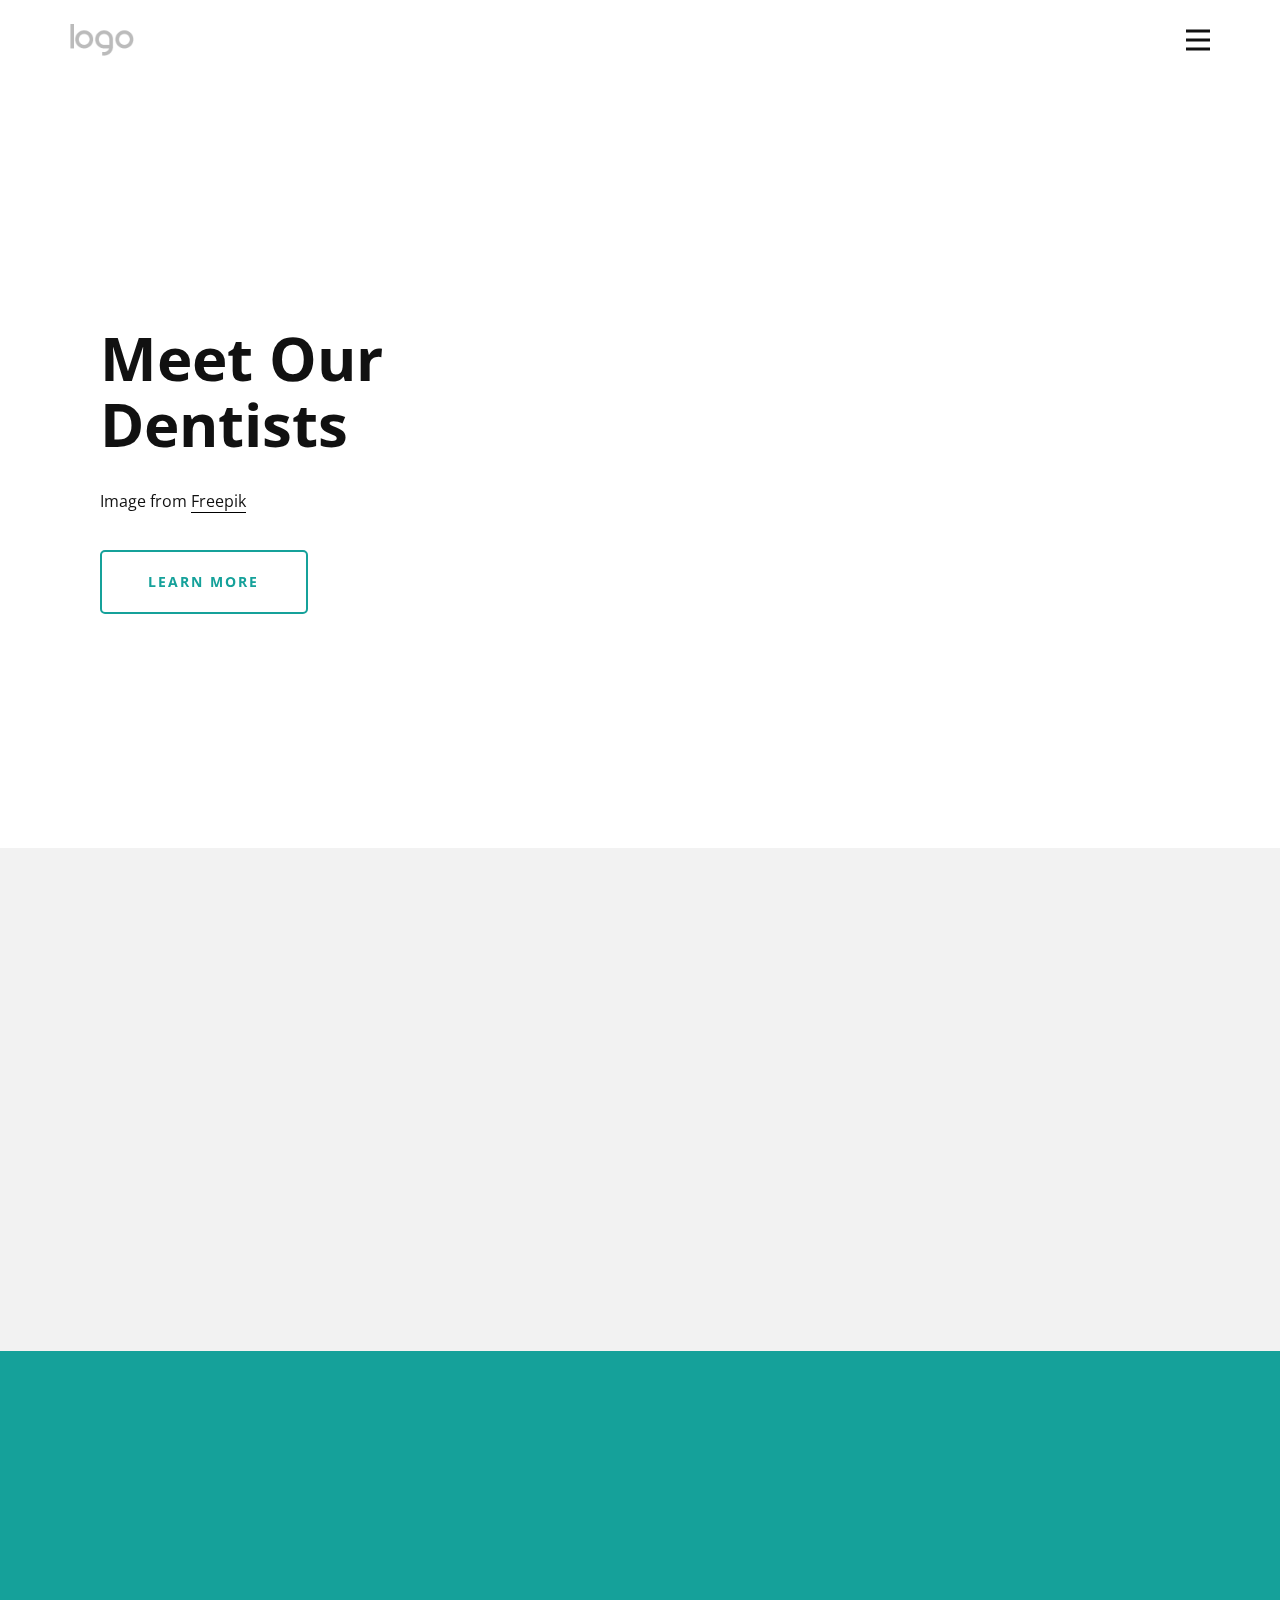
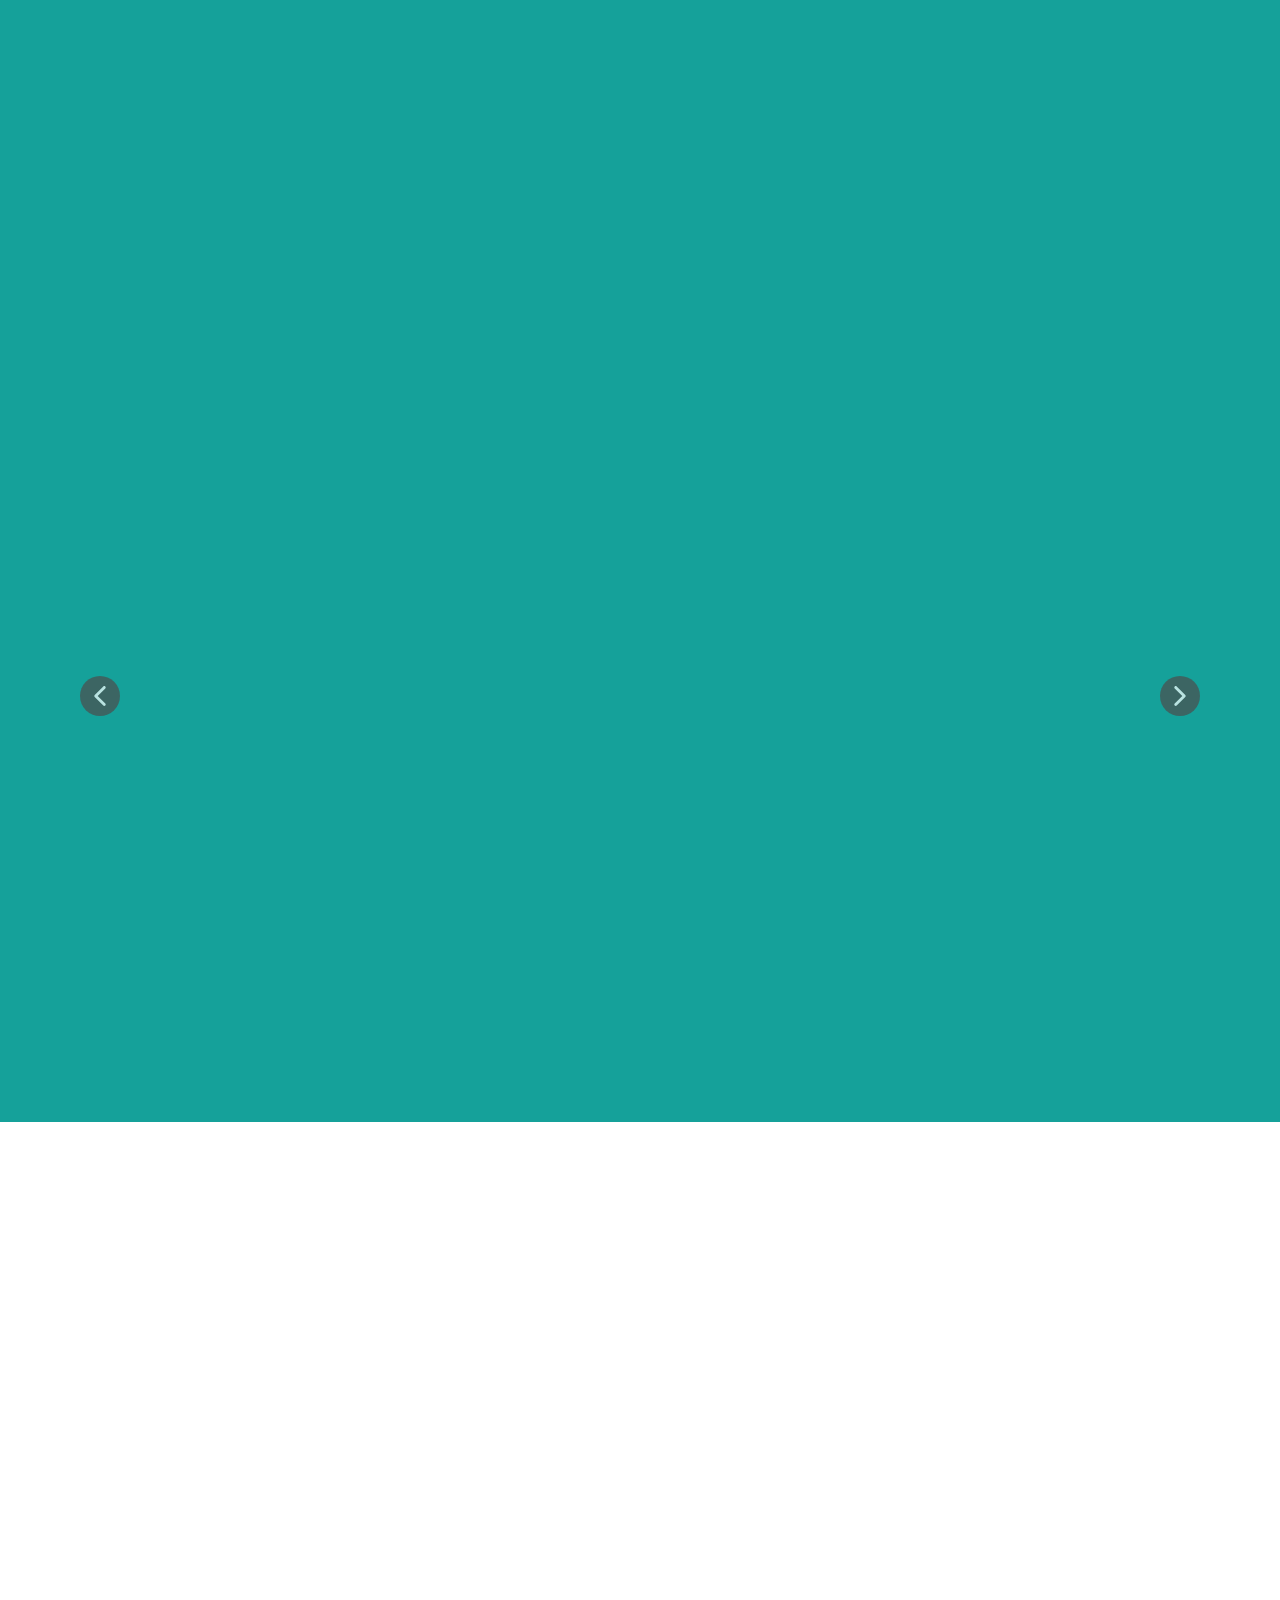
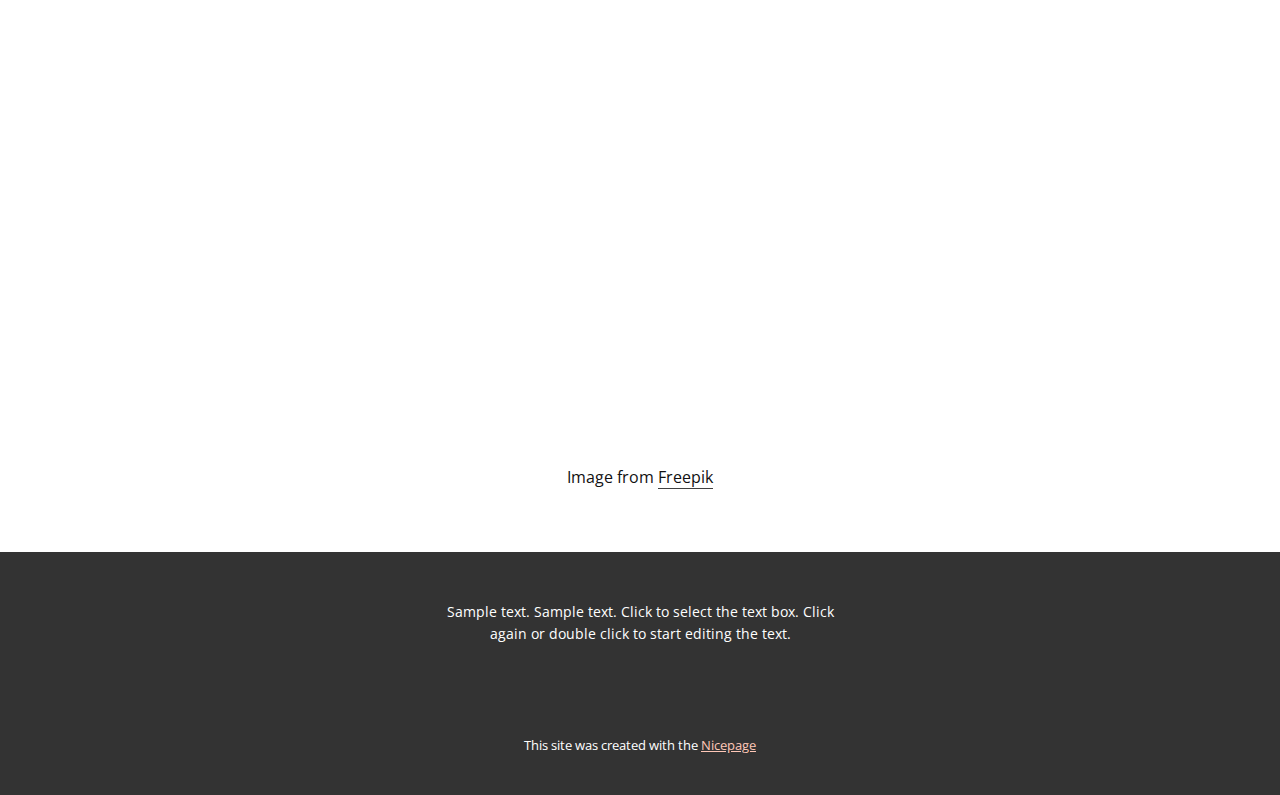
<file: Team.html>
<!DOCTYPE html>
<html style="font-size: 16px;" lang="en"><head>
    <meta name="viewport" content="width=device-width, initial-scale=1.0">
    <meta charset="utf-8">
    <meta name="keywords" content="​Meet Our Dentists, Why choose Us, Our Tea​m">
    <meta name="description" content="">
    <title>Team</title>
    <link rel="stylesheet" href="nicepage.css" media="screen">
<link rel="stylesheet" href="Team.css" media="screen">
    <script class="u-script" type="text/javascript" src="jquery.js" defer=""></script>
    <script class="u-script" type="text/javascript" src="nicepage.js" defer=""></script>
    <meta name="generator" content="Nicepage 7.7.3, nicepage.com">
    <meta name="referrer" content="origin">
    
    
    
    
    
    
    <link id="u-theme-google-font" rel="stylesheet" href="https://fonts.googleapis.com/css?family=Open+Sans:300,300i,400,400i,500,500i,600,600i,700,700i,800,800i">
    <link id="u-page-google-font" rel="stylesheet" href="https://fonts.googleapis.com/css?family=Open+Sans:300,300i,400,400i,500,500i,600,600i,700,700i,800,800i">
    <script type="application/ld+json">{
		"@context": "http://schema.org",
		"@type": "Organization",
		"name": "",
		"logo": "images/default-logo.png"
}</script>
    <meta name="theme-color" content="#ff724a">
    <meta property="og:title" content="Team">
    <meta property="og:type" content="website">
  <meta data-intl-tel-input-cdn-path="intlTelInput/"></head>
  <body data-path-to-root="./" data-include-products="false" class="u-body u-xl-mode" data-lang="en"><header class="u-clearfix u-header u-header" id="sec-6b2a"><div class="u-clearfix u-sheet u-valign-middle-lg u-valign-middle-md u-valign-middle-sm u-valign-middle-xs u-sheet-1">
        <a href="#" class="u-image u-logo u-image-1" data-image-width="80" data-image-height="40">
          <img src="images/default-logo.png" class="u-logo-image u-logo-image-1">
        </a>
        <nav class="u-menu u-menu-hamburger u-offcanvas u-menu-1" data-responsive-from="XL">
          <div class="menu-collapse" style="font-size: 1rem; letter-spacing: 0px; font-weight: 700; text-transform: uppercase;">
            <a class="u-button-style u-custom-active-border-color u-custom-border u-custom-border-color u-custom-borders u-custom-hover-border-color u-custom-left-right-menu-spacing u-custom-padding-bottom u-custom-text-active-color u-custom-text-color u-custom-text-hover-color u-custom-top-bottom-menu-spacing u-hamburger-link u-nav-link u-text-active-palette-1-base u-text-hover-palette-2-base" href="#">
              <svg class="u-svg-link" viewBox="0 0 24 24"><use xlink:href="#menu-hamburger"></use></svg>
              <svg class="u-svg-content" version="1.1" id="menu-hamburger" viewBox="0 0 16 16" x="0px" y="0px" xmlns:xlink="http://www.w3.org/1999/xlink" xmlns="http://www.w3.org/2000/svg"><g><rect y="1" width="16" height="2"></rect><rect y="7" width="16" height="2"></rect><rect y="13" width="16" height="2"></rect>
</g></svg>
            </a>
          </div>
          <div class="u-custom-menu u-nav-container">
            <ul class="u-nav u-spacing-30 u-unstyled u-nav-1"><li class="u-nav-item"><a class="u-border-2 u-border-active-grey-90 u-border-hover-grey-50 u-border-no-left u-border-no-right u-border-no-top u-button-style u-nav-link u-text-active-grey-90 u-text-grey-90 u-text-hover-grey-90" href="./" style="padding: 10px 0px;">Home</a>
</li><li class="u-nav-item"><a class="u-border-2 u-border-active-grey-90 u-border-hover-grey-50 u-border-no-left u-border-no-right u-border-no-top u-button-style u-nav-link u-text-active-grey-90 u-text-grey-90 u-text-hover-grey-90" href="Team.html" style="padding: 10px 0px;">Team</a>
</li><li class="u-nav-item"><a class="u-border-2 u-border-active-grey-90 u-border-hover-grey-50 u-border-no-left u-border-no-right u-border-no-top u-button-style u-nav-link u-text-active-grey-90 u-text-grey-90 u-text-hover-grey-90" href="About.html" style="padding: 10px 0px;">About Us</a>
</li></ul>
          </div>
          <div class="u-custom-menu u-nav-container-collapse">
            <div class="u-black u-container-style u-inner-container-layout u-opacity u-opacity-95 u-sidenav">
              <div class="u-inner-container-layout u-sidenav-overflow">
                <div class="u-menu-close"></div>
                <ul class="u-align-center u-nav u-popupmenu-items u-unstyled u-nav-2"><li class="u-nav-item"><a class="u-button-style u-nav-link" href="./">Home</a>
</li><li class="u-nav-item"><a class="u-button-style u-nav-link" href="Team.html">Team</a>
</li><li class="u-nav-item"><a class="u-button-style u-nav-link" href="About.html">About Us</a>
</li></ul>
              </div>
            </div>
            <div class="u-black u-menu-overlay u-opacity u-opacity-70"></div>
          </div>
        </nav>
      </div></header>
    <section class="u-clearfix u-valign-middle u-white u-section-1" id="carousel_70b9">
      <div class="data-layout-selected u-clearfix u-gutter-0 u-layout-wrap u-layout-wrap-1">
        <div class="u-layout">
          <div class="u-layout-row">
            <div class="u-align-left u-container-align-left u-container-style u-layout-cell u-shape-rectangle u-size-21-lg u-size-23-xl u-size-60-md u-size-60-sm u-size-60-xs u-layout-cell-1" data-animation-name="customAnimationIn" data-animation-duration="1500" data-animation-delay="500">
              <div class="u-container-layout u-valign-middle u-container-layout-1">
                <h1 class="u-align-left u-text u-text-1"><span style="font-weight: 700;"></span>Meet Our Dentists
                </h1>
                <p class="u-align-left u-text u-text-2">Image from <a href="https://www.freepik.com" class="u-active-none u-border-1 u-border-active-palette-1-base u-border-black u-border-hover-palette-1-base u-border-no-left u-border-no-right u-border-no-top u-bottom-left-radius-0 u-bottom-right-radius-0 u-btn u-button-link u-button-style u-hover-none u-none u-radius-0 u-text-body-color u-top-left-radius-0 u-top-right-radius-0 u-btn-1" target="_blank">Freepik</a>
                </p>
                <a href="#" class="u-active-palette-4-dark-1 u-align-left u-border-2 u-border-active-palette-4-dark-1 u-border-hover-palette-4-dark-1 u-border-palette-4-dark-1 u-btn u-btn-round u-button-style u-hover-palette-4-dark-1 u-none u-radius-5 u-text-active-white u-text-hover-white u-btn-2" data-animation-name="" data-animation-duration="0" data-animation-delay="0" data-animation-direction="">Learn More </a>
              </div>
            </div>
            <div class="u-container-style u-image u-layout-cell u-size-37-xl u-size-39-lg u-size-60-md u-size-60-sm u-size-60-xs u-image-1" data-image-width="1600" data-image-height="1053" data-animation-name="customAnimationIn" data-animation-duration="1000" data-animation-delay="1000">
              <div class="u-container-layout u-container-layout-2"></div>
            </div>
          </div>
        </div>
      </div>
    </section>
    <section class="u-clearfix u-container-align-center u-grey-5 u-section-2" id="sec-84ce">
      <div class="u-clearfix u-sheet u-valign-middle u-sheet-1">
        <h2 class="u-align-center u-text u-text-default u-text-1" data-animation-name="customAnimationIn" data-animation-duration="1500" data-animation-delay="250">Why choose Us</h2>
        <p class="u-align-center u-text u-text-2" data-animation-name="customAnimationIn" data-animation-duration="1500" data-animation-delay="0"> Nam libero justo laoreet sit amet cursus sit amet. Pellentesque habitant morbi tristique senectus et netus. Sed augue lacus viverra vitae congue eu. Nunc mattis enim ut tellus elementum sagittis vitae. </p>
        <a href="#" class="u-active-grey-5 u-align-center u-border-2 u-border-active-palette-4-dark-1 u-border-hover-palette-4-dark-1 u-border-palette-4-dark-1 u-btn u-btn-round u-button-style u-hover-grey-5 u-palette-4-dark-1 u-radius-5 u-text-active-palette-4-dark-1 u-text-hover-palette-4-dark-1 u-btn-1" data-animation-name="customAnimationIn" data-animation-duration="1500" data-animation-delay="250" data-animation-direction="">Contact Us</a>
      </div>
    </section>
    <section class="u-align-center u-clearfix u-palette-4-dark-1 u-section-3" id="sec-9cdf">
      <div class="u-clearfix u-sheet u-valign-middle-lg u-valign-middle-md u-valign-middle-sm u-valign-middle-xs u-sheet-1">
        <h2 class="u-align-center u-text u-text-default u-text-1" data-animation-name="customAnimationIn" data-animation-duration="1500" data-animation-delay="250">Our Tea​m</h2>
        <p class="u-align-center u-text u-text-2" data-animation-name="customAnimationIn" data-animation-duration="1500" data-animation-delay="250">Ut enim ad minim veniam, quis nostrud exercitation ullamco laboris nisi ut aliquip ex ea commodo consequat.</p>
        <div class="u-expanded-width u-layout-horizontal u-list u-list-1">
          <div class="u-align-center u-repeater u-repeater-1">
            <div class="u-align-center u-bottom-right-radius-10 u-container-align-center u-container-style u-list-item u-repeater-item u-shape-round u-top-right-radius-10 u-white u-list-item-1" data-animation-name="customAnimationIn" data-animation-duration="1500" data-animation-delay="500">
              <div class="u-container-layout u-similar-container u-valign-middle u-container-layout-1">
                <img alt="" class="u-bottom-right-radius-10 u-expanded-width u-image u-image-round u-top-right-radius-10 u-image-1" data-image-width="484" data-image-height="489" src="images/1.jpg">
                <p class="u-align-center u-text u-text-grey-30 u-text-3"> General Dentist</p>
                <h3 class="u-align-center u-text u-text-default u-text-4">Dr. Bob Brown</h3>
                <p class="u-align-center u-text u-text-5">Glavi amet ritnisl libero molestie ante ut fringilla purus eros quis glavrid from dolor amet iquam lorem bibendum</p>
                <div class="u-align-left u-social-icons u-social-icons-1">
                  <a class="u-social-url" title="facebook" target="_blank" href="https://facebook.com/name"><span class="u-file-icon u-icon u-social-facebook u-social-icon u-text-palette-4-dark-1"><img src="images/1384005-12001fd1.png" alt=""></span>
                  </a>
                  <a class="u-social-url" title="twitter" target="_blank" href="https://twitter.com/name"><span class="u-icon u-icon-circle u-social-icon u-social-twitter u-text-palette-4-dark-1"><svg class="u-svg-link" preserveAspectRatio="xMidYMin slice" viewBox="0 0 112 112" style=""><use xmlns:xlink="http://www.w3.org/1999/xlink" xlink:href="#svg-030e"></use></svg><svg class="u-svg-content" viewBox="0 0 112 112" x="0" y="0" id="svg-030e"><circle fill="currentColor" class="st0" cx="56.1" cy="56.1" r="55"></circle><path fill="#FFFFFF" d="M83.8,47.3c0,0.6,0,1.2,0,1.7c0,17.7-13.5,38.2-38.2,38.2C38,87.2,31,85,25,81.2c1,0.1,2.1,0.2,3.2,0.2
c6.3,0,12.1-2.1,16.7-5.7c-5.9-0.1-10.8-4-12.5-9.3c0.8,0.2,1.7,0.2,2.5,0.2c1.2,0,2.4-0.2,3.5-0.5c-6.1-1.2-10.8-6.7-10.8-13.1
c0-0.1,0-0.1,0-0.2c1.8,1,3.9,1.6,6.1,1.7c-3.6-2.4-6-6.5-6-11.2c0-2.5,0.7-4.8,1.8-6.7c6.6,8.1,16.5,13.5,27.6,14
c-0.2-1-0.3-2-0.3-3.1c0-7.4,6-13.4,13.4-13.4c3.9,0,7.3,1.6,9.8,4.2c3.1-0.6,5.9-1.7,8.5-3.3c-1,3.1-3.1,5.8-5.9,7.4
c2.7-0.3,5.3-1,7.7-2.1C88.7,43,86.4,45.4,83.8,47.3z"></path></svg></span>
                  </a>
                  <a class="u-social-url" title="instagram" target="_blank" href="https://instagram.com/name"><span class="u-file-icon u-icon u-social-icon u-social-instagram u-text-palette-4-dark-1"><img src="images/1362894-7255b086.png" alt=""></span>
                  </a>
                </div>
              </div>
            </div>
            <div class="u-align-center u-bottom-right-radius-10 u-container-align-center u-container-style u-list-item u-repeater-item u-shape-round u-top-right-radius-10 u-white u-list-item-2" data-animation-name="customAnimationIn" data-animation-duration="1500" data-animation-delay="500">
              <div class="u-container-layout u-similar-container u-valign-middle u-container-layout-2">
                <img alt="" class="u-bottom-right-radius-10 u-expanded-width u-image u-image-round u-top-right-radius-10 u-image-2" data-image-width="484" data-image-height="489" src="images/2.jpg">
                <p class="u-align-center u-text u-text-grey-30 u-text-6"> General Dentist</p>
                <h3 class="u-align-center u-text u-text-default u-text-7">Dr. Mary Smith&nbsp;</h3>
                <p class="u-align-center u-text u-text-8">Glavi amet ritnisl libero molestie ante ut fringilla purus eros quis glavrid from dolor amet iquam lorem bibendum</p>
                <div class="u-align-left u-social-icons u-social-icons-2">
                  <a class="u-social-url" title="facebook" target="_blank" href="https://facebook.com/name"><span class="u-icon u-icon-circle u-social-facebook u-social-icon u-text-palette-4-dark-1 u-icon-4"><svg class="u-svg-link" preserveAspectRatio="xMidYMin slice" viewBox="0 0 112 112" style=""><use xmlns:xlink="http://www.w3.org/1999/xlink" xlink:href="#svg-0afe"></use></svg><svg class="u-svg-content" viewBox="0 0 112 112" x="0" y="0" id="svg-0afe"><circle fill="currentColor" cx="56.1" cy="56.1" r="55"></circle><path fill="#FFFFFF" d="M73.5,31.6h-9.1c-1.4,0-3.6,0.8-3.6,3.9v8.5h12.6L72,58.3H60.8v40.8H43.9V58.3h-8V43.9h8v-9.2
c0-6.7,3.1-17,17-17h12.5v13.9H73.5z"></path></svg></span>
                  </a>
                  <a class="u-social-url" title="twitter" target="_blank" href="https://twitter.com/name"><span class="u-icon u-icon-circle u-social-icon u-social-twitter u-text-palette-4-dark-1 u-icon-5"><svg class="u-svg-link" preserveAspectRatio="xMidYMin slice" viewBox="0 0 112 112" style=""><use xmlns:xlink="http://www.w3.org/1999/xlink" xlink:href="#svg-6c19"></use></svg><svg class="u-svg-content" viewBox="0 0 112 112" x="0" y="0" id="svg-6c19"><circle fill="currentColor" class="st0" cx="56.1" cy="56.1" r="55"></circle><path fill="#FFFFFF" d="M83.8,47.3c0,0.6,0,1.2,0,1.7c0,17.7-13.5,38.2-38.2,38.2C38,87.2,31,85,25,81.2c1,0.1,2.1,0.2,3.2,0.2
c6.3,0,12.1-2.1,16.7-5.7c-5.9-0.1-10.8-4-12.5-9.3c0.8,0.2,1.7,0.2,2.5,0.2c1.2,0,2.4-0.2,3.5-0.5c-6.1-1.2-10.8-6.7-10.8-13.1
c0-0.1,0-0.1,0-0.2c1.8,1,3.9,1.6,6.1,1.7c-3.6-2.4-6-6.5-6-11.2c0-2.5,0.7-4.8,1.8-6.7c6.6,8.1,16.5,13.5,27.6,14
c-0.2-1-0.3-2-0.3-3.1c0-7.4,6-13.4,13.4-13.4c3.9,0,7.3,1.6,9.8,4.2c3.1-0.6,5.9-1.7,8.5-3.3c-1,3.1-3.1,5.8-5.9,7.4
c2.7-0.3,5.3-1,7.7-2.1C88.7,43,86.4,45.4,83.8,47.3z"></path></svg></span>
                  </a>
                  <a class="u-social-url" title="instagram" target="_blank" href="https://instagram.com/name"><span class="u-icon u-icon-circle u-social-icon u-social-instagram u-text-palette-4-dark-1 u-icon-6"><svg class="u-svg-link" preserveAspectRatio="xMidYMin slice" viewBox="0 0 512 512" style=""><use xmlns:xlink="http://www.w3.org/1999/xlink" xlink:href="#svg-5892"></use></svg><svg class="u-svg-content" viewBox="0 0 512 512" id="svg-5892"><path d="m305 256c0 27.0625-21.9375 49-49 49s-49-21.9375-49-49 21.9375-49 49-49 49 21.9375 49 49zm0 0"></path><path d="m370.59375 169.304688c-2.355469-6.382813-6.113281-12.160157-10.996094-16.902344-4.742187-4.882813-10.515625-8.640625-16.902344-10.996094-5.179687-2.011719-12.960937-4.40625-27.292968-5.058594-15.503906-.707031-20.152344-.859375-59.402344-.859375-39.253906 0-43.902344.148438-59.402344.855469-14.332031.65625-22.117187 3.050781-27.292968 5.0625-6.386719 2.355469-12.164063 6.113281-16.902344 10.996094-4.882813 4.742187-8.640625 10.515625-11 16.902344-2.011719 5.179687-4.40625 12.964843-5.058594 27.296874-.707031 15.5-.859375 20.148438-.859375 59.402344 0 39.25.152344 43.898438.859375 59.402344.652344 14.332031 3.046875 22.113281 5.058594 27.292969 2.359375 6.386719 6.113281 12.160156 10.996094 16.902343 4.742187 4.882813 10.515624 8.640626 16.902343 10.996094 5.179688 2.015625 12.964844 4.410156 27.296875 5.0625 15.5.707032 20.144532.855469 59.398438.855469 39.257812 0 43.90625-.148437 59.402344-.855469 14.332031-.652344 22.117187-3.046875 27.296874-5.0625 12.820313-4.945312 22.953126-15.078125 27.898438-27.898437 2.011719-5.179688 4.40625-12.960938 5.0625-27.292969.707031-15.503906.855469-20.152344.855469-59.402344 0-39.253906-.148438-43.902344-.855469-59.402344-.652344-14.332031-3.046875-22.117187-5.0625-27.296874zm-114.59375 162.179687c-41.691406 0-75.488281-33.792969-75.488281-75.484375s33.796875-75.484375 75.488281-75.484375c41.6875 0 75.484375 33.792969 75.484375 75.484375s-33.796875 75.484375-75.484375 75.484375zm78.46875-136.3125c-9.742188 0-17.640625-7.898437-17.640625-17.640625s7.898437-17.640625 17.640625-17.640625 17.640625 7.898437 17.640625 17.640625c-.003906 9.742188-7.898437 17.640625-17.640625 17.640625zm0 0"></path><path d="m256 0c-141.363281 0-256 114.636719-256 256s114.636719 256 256 256 256-114.636719 256-256-114.636719-256-256-256zm146.113281 316.605469c-.710937 15.648437-3.199219 26.332031-6.832031 35.683593-7.636719 19.746094-23.246094 35.355469-42.992188 42.992188-9.347656 3.632812-20.035156 6.117188-35.679687 6.832031-15.675781.714844-20.683594.886719-60.605469.886719-39.925781 0-44.929687-.171875-60.609375-.886719-15.644531-.714843-26.332031-3.199219-35.679687-6.832031-9.8125-3.691406-18.695313-9.476562-26.039063-16.957031-7.476562-7.339844-13.261719-16.226563-16.953125-26.035157-3.632812-9.347656-6.121094-20.035156-6.832031-35.679687-.722656-15.679687-.890625-20.6875-.890625-60.609375s.167969-44.929688.886719-60.605469c.710937-15.648437 3.195312-26.332031 6.828125-35.683593 3.691406-9.808594 9.480468-18.695313 16.960937-26.035157 7.339844-7.480469 16.226563-13.265625 26.035157-16.957031 9.351562-3.632812 20.035156-6.117188 35.683593-6.832031 15.675781-.714844 20.683594-.886719 60.605469-.886719s44.929688.171875 60.605469.890625c15.648437.710937 26.332031 3.195313 35.683593 6.824219 9.808594 3.691406 18.695313 9.480468 26.039063 16.960937 7.476563 7.34375 13.265625 16.226563 16.953125 26.035157 3.636719 9.351562 6.121094 20.035156 6.835938 35.683593.714843 15.675781.882812 20.683594.882812 60.605469s-.167969 44.929688-.886719 60.605469zm0 0"></path></svg></span>
                  </a>
                </div>
              </div>
            </div>
            <div class="u-align-center u-bottom-right-radius-10 u-container-align-center u-container-style u-list-item u-repeater-item u-shape-round u-top-right-radius-10 u-white u-list-item-3" data-animation-name="customAnimationIn" data-animation-duration="1500" data-animation-delay="500">
              <div class="u-container-layout u-similar-container u-valign-middle u-container-layout-3">
                <img alt="" class="u-bottom-right-radius-10 u-expanded-width u-image u-image-round u-top-right-radius-10 u-image-3" data-image-width="484" data-image-height="489" src="images/jhhhj6.jpg">
                <p class="u-align-center u-text u-text-grey-30 u-text-9"> Orthodontist</p>
                <h3 class="u-align-center u-text u-text-default u-text-10"> Dr. Nick Dark</h3>
                <p class="u-align-center u-text u-text-11">Glavi amet ritnisl libero molestie ante ut fringilla purus eros quis glavrid from dolor amet iquam lorem bibendum</p>
                <div class="u-align-left u-social-icons u-social-icons-3">
                  <a class="u-social-url" title="facebook" target="_blank" href="https://facebook.com/name"><span class="u-icon u-icon-circle u-social-facebook u-social-icon u-text-palette-4-dark-1 u-icon-7"><svg class="u-svg-link" preserveAspectRatio="xMidYMin slice" viewBox="0 0 112 112" style=""><use xmlns:xlink="http://www.w3.org/1999/xlink" xlink:href="#svg-0afe"></use></svg><svg class="u-svg-content" viewBox="0 0 112 112" x="0" y="0" id="svg-0afe"><circle fill="currentColor" cx="56.1" cy="56.1" r="55"></circle><path fill="#FFFFFF" d="M73.5,31.6h-9.1c-1.4,0-3.6,0.8-3.6,3.9v8.5h12.6L72,58.3H60.8v40.8H43.9V58.3h-8V43.9h8v-9.2
c0-6.7,3.1-17,17-17h12.5v13.9H73.5z"></path></svg></span>
                  </a>
                  <a class="u-social-url" title="twitter" target="_blank" href="https://twitter.com/name"><span class="u-icon u-icon-circle u-social-icon u-social-twitter u-text-palette-4-dark-1 u-icon-8"><svg class="u-svg-link" preserveAspectRatio="xMidYMin slice" viewBox="0 0 112 112" style=""><use xmlns:xlink="http://www.w3.org/1999/xlink" xlink:href="#svg-6c19"></use></svg><svg class="u-svg-content" viewBox="0 0 112 112" x="0" y="0" id="svg-6c19"><circle fill="currentColor" class="st0" cx="56.1" cy="56.1" r="55"></circle><path fill="#FFFFFF" d="M83.8,47.3c0,0.6,0,1.2,0,1.7c0,17.7-13.5,38.2-38.2,38.2C38,87.2,31,85,25,81.2c1,0.1,2.1,0.2,3.2,0.2
c6.3,0,12.1-2.1,16.7-5.7c-5.9-0.1-10.8-4-12.5-9.3c0.8,0.2,1.7,0.2,2.5,0.2c1.2,0,2.4-0.2,3.5-0.5c-6.1-1.2-10.8-6.7-10.8-13.1
c0-0.1,0-0.1,0-0.2c1.8,1,3.9,1.6,6.1,1.7c-3.6-2.4-6-6.5-6-11.2c0-2.5,0.7-4.8,1.8-6.7c6.6,8.1,16.5,13.5,27.6,14
c-0.2-1-0.3-2-0.3-3.1c0-7.4,6-13.4,13.4-13.4c3.9,0,7.3,1.6,9.8,4.2c3.1-0.6,5.9-1.7,8.5-3.3c-1,3.1-3.1,5.8-5.9,7.4
c2.7-0.3,5.3-1,7.7-2.1C88.7,43,86.4,45.4,83.8,47.3z"></path></svg></span>
                  </a>
                  <a class="u-social-url" title="instagram" target="_blank" href="https://instagram.com/name"><span class="u-icon u-icon-circle u-social-icon u-social-instagram u-text-palette-4-dark-1 u-icon-9"><svg class="u-svg-link" preserveAspectRatio="xMidYMin slice" viewBox="0 0 512 512" style=""><use xmlns:xlink="http://www.w3.org/1999/xlink" xlink:href="#svg-5892"></use></svg><svg class="u-svg-content" viewBox="0 0 512 512" id="svg-5892"><path d="m305 256c0 27.0625-21.9375 49-49 49s-49-21.9375-49-49 21.9375-49 49-49 49 21.9375 49 49zm0 0"></path><path d="m370.59375 169.304688c-2.355469-6.382813-6.113281-12.160157-10.996094-16.902344-4.742187-4.882813-10.515625-8.640625-16.902344-10.996094-5.179687-2.011719-12.960937-4.40625-27.292968-5.058594-15.503906-.707031-20.152344-.859375-59.402344-.859375-39.253906 0-43.902344.148438-59.402344.855469-14.332031.65625-22.117187 3.050781-27.292968 5.0625-6.386719 2.355469-12.164063 6.113281-16.902344 10.996094-4.882813 4.742187-8.640625 10.515625-11 16.902344-2.011719 5.179687-4.40625 12.964843-5.058594 27.296874-.707031 15.5-.859375 20.148438-.859375 59.402344 0 39.25.152344 43.898438.859375 59.402344.652344 14.332031 3.046875 22.113281 5.058594 27.292969 2.359375 6.386719 6.113281 12.160156 10.996094 16.902343 4.742187 4.882813 10.515624 8.640626 16.902343 10.996094 5.179688 2.015625 12.964844 4.410156 27.296875 5.0625 15.5.707032 20.144532.855469 59.398438.855469 39.257812 0 43.90625-.148437 59.402344-.855469 14.332031-.652344 22.117187-3.046875 27.296874-5.0625 12.820313-4.945312 22.953126-15.078125 27.898438-27.898437 2.011719-5.179688 4.40625-12.960938 5.0625-27.292969.707031-15.503906.855469-20.152344.855469-59.402344 0-39.253906-.148438-43.902344-.855469-59.402344-.652344-14.332031-3.046875-22.117187-5.0625-27.296874zm-114.59375 162.179687c-41.691406 0-75.488281-33.792969-75.488281-75.484375s33.796875-75.484375 75.488281-75.484375c41.6875 0 75.484375 33.792969 75.484375 75.484375s-33.796875 75.484375-75.484375 75.484375zm78.46875-136.3125c-9.742188 0-17.640625-7.898437-17.640625-17.640625s7.898437-17.640625 17.640625-17.640625 17.640625 7.898437 17.640625 17.640625c-.003906 9.742188-7.898437 17.640625-17.640625 17.640625zm0 0"></path><path d="m256 0c-141.363281 0-256 114.636719-256 256s114.636719 256 256 256 256-114.636719 256-256-114.636719-256-256-256zm146.113281 316.605469c-.710937 15.648437-3.199219 26.332031-6.832031 35.683593-7.636719 19.746094-23.246094 35.355469-42.992188 42.992188-9.347656 3.632812-20.035156 6.117188-35.679687 6.832031-15.675781.714844-20.683594.886719-60.605469.886719-39.925781 0-44.929687-.171875-60.609375-.886719-15.644531-.714843-26.332031-3.199219-35.679687-6.832031-9.8125-3.691406-18.695313-9.476562-26.039063-16.957031-7.476562-7.339844-13.261719-16.226563-16.953125-26.035157-3.632812-9.347656-6.121094-20.035156-6.832031-35.679687-.722656-15.679687-.890625-20.6875-.890625-60.609375s.167969-44.929688.886719-60.605469c.710937-15.648437 3.195312-26.332031 6.828125-35.683593 3.691406-9.808594 9.480468-18.695313 16.960937-26.035157 7.339844-7.480469 16.226563-13.265625 26.035157-16.957031 9.351562-3.632812 20.035156-6.117188 35.683593-6.832031 15.675781-.714844 20.683594-.886719 60.605469-.886719s44.929688.171875 60.605469.890625c15.648437.710937 26.332031 3.195313 35.683593 6.824219 9.808594 3.691406 18.695313 9.480468 26.039063 16.960937 7.476563 7.34375 13.265625 16.226563 16.953125 26.035157 3.636719 9.351562 6.121094 20.035156 6.835938 35.683593.714843 15.675781.882812 20.683594.882812 60.605469s-.167969 44.929688-.886719 60.605469zm0 0"></path></svg></span>
                  </a>
                </div>
              </div>
            </div>
            <div class="u-align-center u-bottom-right-radius-10 u-container-align-center u-container-style u-list-item u-repeater-item u-shape-round u-top-right-radius-10 u-white u-list-item-4" data-animation-name="customAnimationIn" data-animation-duration="1500" data-animation-delay="750">
              <div class="u-container-layout u-similar-container u-valign-middle u-container-layout-4">
                <img alt="" class="u-bottom-right-radius-10 u-expanded-width u-image u-image-round u-top-right-radius-10 u-image-4" data-image-width="484" data-image-height="489" src="images/hghg.jpg">
                <p class="u-align-center u-text u-text-grey-30 u-text-12"> Orthodontist</p>
                <h3 class="u-align-center u-text u-text-default u-text-13"> Dr. Adrian Scold</h3>
                <p class="u-align-center u-text u-text-14">Glavi amet ritnisl libero molestie ante ut fringilla purus eros quis glavrid from dolor amet iquam lorem bibendum</p>
                <div class="u-align-left u-social-icons u-social-icons-4">
                  <a class="u-social-url" title="facebook" target="_blank" href="https://facebook.com/name"><span class="u-icon u-icon-circle u-social-facebook u-social-icon u-text-palette-4-dark-1 u-icon-10"><svg class="u-svg-link" preserveAspectRatio="xMidYMin slice" viewBox="0 0 112 112" style=""><use xmlns:xlink="http://www.w3.org/1999/xlink" xlink:href="#svg-0afe"></use></svg><svg class="u-svg-content" viewBox="0 0 112 112" x="0" y="0" id="svg-0afe"><circle fill="currentColor" cx="56.1" cy="56.1" r="55"></circle><path fill="#FFFFFF" d="M73.5,31.6h-9.1c-1.4,0-3.6,0.8-3.6,3.9v8.5h12.6L72,58.3H60.8v40.8H43.9V58.3h-8V43.9h8v-9.2
c0-6.7,3.1-17,17-17h12.5v13.9H73.5z"></path></svg></span>
                  </a>
                  <a class="u-social-url" title="twitter" target="_blank" href="https://twitter.com/name"><span class="u-icon u-icon-circle u-social-icon u-social-twitter u-text-palette-4-dark-1 u-icon-11"><svg class="u-svg-link" preserveAspectRatio="xMidYMin slice" viewBox="0 0 112 112" style=""><use xmlns:xlink="http://www.w3.org/1999/xlink" xlink:href="#svg-6c19"></use></svg><svg class="u-svg-content" viewBox="0 0 112 112" x="0" y="0" id="svg-6c19"><circle fill="currentColor" class="st0" cx="56.1" cy="56.1" r="55"></circle><path fill="#FFFFFF" d="M83.8,47.3c0,0.6,0,1.2,0,1.7c0,17.7-13.5,38.2-38.2,38.2C38,87.2,31,85,25,81.2c1,0.1,2.1,0.2,3.2,0.2
c6.3,0,12.1-2.1,16.7-5.7c-5.9-0.1-10.8-4-12.5-9.3c0.8,0.2,1.7,0.2,2.5,0.2c1.2,0,2.4-0.2,3.5-0.5c-6.1-1.2-10.8-6.7-10.8-13.1
c0-0.1,0-0.1,0-0.2c1.8,1,3.9,1.6,6.1,1.7c-3.6-2.4-6-6.5-6-11.2c0-2.5,0.7-4.8,1.8-6.7c6.6,8.1,16.5,13.5,27.6,14
c-0.2-1-0.3-2-0.3-3.1c0-7.4,6-13.4,13.4-13.4c3.9,0,7.3,1.6,9.8,4.2c3.1-0.6,5.9-1.7,8.5-3.3c-1,3.1-3.1,5.8-5.9,7.4
c2.7-0.3,5.3-1,7.7-2.1C88.7,43,86.4,45.4,83.8,47.3z"></path></svg></span>
                  </a>
                  <a class="u-social-url" title="instagram" target="_blank" href="https://instagram.com/name"><span class="u-icon u-icon-circle u-social-icon u-social-instagram u-text-palette-4-dark-1 u-icon-12"><svg class="u-svg-link" preserveAspectRatio="xMidYMin slice" viewBox="0 0 512 512" style=""><use xmlns:xlink="http://www.w3.org/1999/xlink" xlink:href="#svg-5892"></use></svg><svg class="u-svg-content" viewBox="0 0 512 512" id="svg-5892"><path d="m305 256c0 27.0625-21.9375 49-49 49s-49-21.9375-49-49 21.9375-49 49-49 49 21.9375 49 49zm0 0"></path><path d="m370.59375 169.304688c-2.355469-6.382813-6.113281-12.160157-10.996094-16.902344-4.742187-4.882813-10.515625-8.640625-16.902344-10.996094-5.179687-2.011719-12.960937-4.40625-27.292968-5.058594-15.503906-.707031-20.152344-.859375-59.402344-.859375-39.253906 0-43.902344.148438-59.402344.855469-14.332031.65625-22.117187 3.050781-27.292968 5.0625-6.386719 2.355469-12.164063 6.113281-16.902344 10.996094-4.882813 4.742187-8.640625 10.515625-11 16.902344-2.011719 5.179687-4.40625 12.964843-5.058594 27.296874-.707031 15.5-.859375 20.148438-.859375 59.402344 0 39.25.152344 43.898438.859375 59.402344.652344 14.332031 3.046875 22.113281 5.058594 27.292969 2.359375 6.386719 6.113281 12.160156 10.996094 16.902343 4.742187 4.882813 10.515624 8.640626 16.902343 10.996094 5.179688 2.015625 12.964844 4.410156 27.296875 5.0625 15.5.707032 20.144532.855469 59.398438.855469 39.257812 0 43.90625-.148437 59.402344-.855469 14.332031-.652344 22.117187-3.046875 27.296874-5.0625 12.820313-4.945312 22.953126-15.078125 27.898438-27.898437 2.011719-5.179688 4.40625-12.960938 5.0625-27.292969.707031-15.503906.855469-20.152344.855469-59.402344 0-39.253906-.148438-43.902344-.855469-59.402344-.652344-14.332031-3.046875-22.117187-5.0625-27.296874zm-114.59375 162.179687c-41.691406 0-75.488281-33.792969-75.488281-75.484375s33.796875-75.484375 75.488281-75.484375c41.6875 0 75.484375 33.792969 75.484375 75.484375s-33.796875 75.484375-75.484375 75.484375zm78.46875-136.3125c-9.742188 0-17.640625-7.898437-17.640625-17.640625s7.898437-17.640625 17.640625-17.640625 17.640625 7.898437 17.640625 17.640625c-.003906 9.742188-7.898437 17.640625-17.640625 17.640625zm0 0"></path><path d="m256 0c-141.363281 0-256 114.636719-256 256s114.636719 256 256 256 256-114.636719 256-256-114.636719-256-256-256zm146.113281 316.605469c-.710937 15.648437-3.199219 26.332031-6.832031 35.683593-7.636719 19.746094-23.246094 35.355469-42.992188 42.992188-9.347656 3.632812-20.035156 6.117188-35.679687 6.832031-15.675781.714844-20.683594.886719-60.605469.886719-39.925781 0-44.929687-.171875-60.609375-.886719-15.644531-.714843-26.332031-3.199219-35.679687-6.832031-9.8125-3.691406-18.695313-9.476562-26.039063-16.957031-7.476562-7.339844-13.261719-16.226563-16.953125-26.035157-3.632812-9.347656-6.121094-20.035156-6.832031-35.679687-.722656-15.679687-.890625-20.6875-.890625-60.609375s.167969-44.929688.886719-60.605469c.710937-15.648437 3.195312-26.332031 6.828125-35.683593 3.691406-9.808594 9.480468-18.695313 16.960937-26.035157 7.339844-7.480469 16.226563-13.265625 26.035157-16.957031 9.351562-3.632812 20.035156-6.117188 35.683593-6.832031 15.675781-.714844 20.683594-.886719 60.605469-.886719s44.929688.171875 60.605469.890625c15.648437.710937 26.332031 3.195313 35.683593 6.824219 9.808594 3.691406 18.695313 9.480468 26.039063 16.960937 7.476563 7.34375 13.265625 16.226563 16.953125 26.035157 3.636719 9.351562 6.121094 20.035156 6.835938 35.683593.714843 15.675781.882812 20.683594.882812 60.605469s-.167969 44.929688-.886719 60.605469zm0 0"></path></svg></span>
                  </a>
                </div>
              </div>
            </div>
          </div>
          <a class="u-absolute-vcenter u-gallery-nav u-gallery-nav-prev u-grey-70 u-icon-circle u-opacity u-opacity-70 u-spacing-10 u-text-white u-gallery-nav-1" href="#" role="button"><span aria-hidden="true">
              <svg viewBox="0 0 451.847 451.847"><path d="M97.141,225.92c0-8.095,3.091-16.192,9.259-22.366L300.689,9.27c12.359-12.359,32.397-12.359,44.751,0
c12.354,12.354,12.354,32.388,0,44.748L173.525,225.92l171.903,171.909c12.354,12.354,12.354,32.391,0,44.744
c-12.354,12.365-32.386,12.365-44.745,0l-194.29-194.281C100.226,242.115,97.141,234.018,97.141,225.92z"></path></svg></span><span class="sr-only">
              <svg viewBox="0 0 451.847 451.847"><path d="M97.141,225.92c0-8.095,3.091-16.192,9.259-22.366L300.689,9.27c12.359-12.359,32.397-12.359,44.751,0
c12.354,12.354,12.354,32.388,0,44.748L173.525,225.92l171.903,171.909c12.354,12.354,12.354,32.391,0,44.744
c-12.354,12.365-32.386,12.365-44.745,0l-194.29-194.281C100.226,242.115,97.141,234.018,97.141,225.92z"></path></svg></span>
          </a>
          <a class="u-absolute-vcenter u-gallery-nav u-gallery-nav-next u-grey-70 u-icon-circle u-opacity u-opacity-70 u-spacing-10 u-text-white u-gallery-nav-2" href="#" role="button"><span aria-hidden="true">
              <svg viewBox="0 0 451.846 451.847"><path d="M345.441,248.292L151.154,442.573c-12.359,12.365-32.397,12.365-44.75,0c-12.354-12.354-12.354-32.391,0-44.744
L278.318,225.92L106.409,54.017c-12.354-12.359-12.354-32.394,0-44.748c12.354-12.359,32.391-12.359,44.75,0l194.287,194.284
c6.177,6.18,9.262,14.271,9.262,22.366C354.708,234.018,351.617,242.115,345.441,248.292z"></path></svg></span><span class="sr-only">
              <svg viewBox="0 0 451.846 451.847"><path d="M345.441,248.292L151.154,442.573c-12.359,12.365-32.397,12.365-44.75,0c-12.354-12.354-12.354-32.391,0-44.744
L278.318,225.92L106.409,54.017c-12.354-12.359-12.354-32.394,0-44.748c12.354-12.359,32.391-12.359,44.75,0l194.287,194.284
c6.177,6.18,9.262,14.271,9.262,22.366C354.708,234.018,351.617,242.115,345.441,248.292z"></path></svg></span>
          </a>
        </div>
        <p class="u-align-center u-text u-text-default u-text-15" data-animation-name="customAnimationIn" data-animation-duration="1500" data-animation-delay="750">Images from <a href="https://www.freepik.com/photos/people" class="u-active-none u-border-1 u-border-active-palette-1-light-2 u-border-hover-palette-1-light-2 u-border-no-left u-border-no-right u-border-no-top u-border-white u-bottom-left-radius-0 u-bottom-right-radius-0 u-btn u-button-link u-button-style u-hover-none u-none u-radius-0 u-text-body-alt-color u-top-left-radius-0 u-top-right-radius-0 u-btn-1" target="_blank">Freepik</a>
        </p>
      </div>
    </section>
    <section class="u-clearfix u-white u-section-4" id="carousel_b3ae">
      <div class="data-layout-selected u-clearfix u-layout-wrap u-layout-wrap-1">
        <div class="u-layout">
          <div class="u-layout-row">
            <div class="u-container-style u-image u-image-default u-layout-cell u-size-33-lg u-size-33-xl u-size-60-md u-size-60-sm u-size-60-xs u-image-1" data-image-width="1600" data-image-height="1053" data-animation-name="customAnimationIn" data-animation-duration="1500" data-animation-delay="750">
              <div class="u-container-layout u-container-layout-1"></div>
            </div>
            <div class="u-align-left u-container-align-left u-container-style u-layout-cell u-size-27-lg u-size-27-xl u-size-60-md u-size-60-sm u-size-60-xs u-layout-cell-2" data-animation-name="fadeIn" data-animation-duration="1500" data-animation-direction="Right" data-animation-delay="500">
              <div class="u-container-layout u-container-layout-2">
                <h3 class="u-text u-text-1">Contact Us</h3>
                <div class="u-expanded-width u-form u-form-1">
                  <form action="https://forms.nicepagesrv.com/v2/form/process" class="u-clearfix u-form-spacing-15 u-form-vertical u-inner-form" style="padding: 0;" source="email" name="form">
                    <div class="u-form-group u-form-name">
                      <label for="name-daf4" class="u-label">Name</label>
                      <input type="text" placeholder="Enter your Name" id="name-daf4" name="name" class="u-border-2 u-border-grey-25 u-border-no-left u-border-no-right u-border-no-top u-input u-input-rectangle" required="">
                    </div>
                    <div class="u-form-email u-form-group">
                      <label for="email-daf4" class="u-label">Email</label>
                      <input type="email" placeholder="Enter a valid email address" id="email-daf4" name="email" class="u-border-2 u-border-grey-25 u-border-no-left u-border-no-right u-border-no-top u-input u-input-rectangle" required="">
                    </div>
                    <div class="u-form-group u-form-message">
                      <label for="message-daf4" class="u-label">Message</label>
                      <textarea placeholder="" rows="4" cols="50" id="message-daf4" name="message" class="u-border-2 u-border-grey-25 u-border-no-left u-border-no-right u-border-no-top u-input u-input-rectangle" required=""></textarea>
                    </div>
                    <div class="u-form-agree u-form-group u-form-group-4">
                      <label class="u-block-b628-71 u-field-label u-text-palette-4-base" style=""></label>
                      <input type="checkbox" id="agree-f183" name="agree" class="u-agree-checkbox u-field-input" required="">
                      <label for="agree-f183" class="u-block-b628-66 u-field-label u-text-palette-4-base" style="">I accept the <a href="">Terms and Services</a>
                      </label>
                    </div>
                    <div class="u-align-left u-form-group u-form-submit">
                      <a href="#" class="u-active-palette-4-dark-1 u-border-none u-btn u-btn-round u-btn-submit u-button-style u-custom-color-1 u-hover-palette-4-dark-1 u-radius-5 u-btn-1">Submit</a>
                      <input type="submit" value="submit" class="u-form-control-hidden">
                    </div>
                    <div class="u-form-send-message u-form-send-success">Thank you! Your message has been sent.</div>
                    <div class="u-form-send-error u-form-send-message">Unable to send your message. Please fix errors then try again.</div>
                    <input type="hidden" value="" name="recaptchaResponse">
                    <input type="hidden" name="formServices" value="f90c742a-226f-f683-3e20-1a93cf7a08b5">
                  </form>
                </div>
              </div>
            </div>
          </div>
        </div>
      </div>
      <div class="u-list u-list-1">
        <div class="u-repeater u-repeater-1">
          <div class="u-align-left u-container-align-left u-container-style u-list-item u-palette-4-dark-1 u-radius-10 u-repeater-item u-shape-round u-list-item-1" data-animation-name="bounceIn" data-animation-duration="1500" data-animation-direction="Right" data-animation-delay="500">
            <div class="u-container-layout u-similar-container u-container-layout-3">
              <h5 class="u-text u-text-2"><span class="u-file-icon u-icon u-text-white"><img src="images/597177-de35359a.png" alt=""></span>&nbsp;Call Us
              </h5>
              <p class="u-text u-text-3">1 (234) 567-891,<br>1 (234) 987-654
              </p>
            </div>
          </div>
          <div class="u-align-left u-container-align-left u-container-style u-list-item u-palette-4-dark-1 u-radius-10 u-repeater-item u-shape-round u-list-item-2" data-animation-name="bounceIn" data-animation-duration="1500" data-animation-direction="Right" data-animation-delay="500">
            <div class="u-container-layout u-similar-container u-container-layout-4">
              <h5 class="u-text u-text-4"><span class="u-file-icon u-icon u-text-white"><img src="images/484167-0f572cc8.png" alt=""></span>&nbsp;Location
              </h5>
              <p class="u-text u-text-5">121 Rock Sreet, 21 Avenue, New York, NY 92103-9000</p>
            </div>
          </div>
          <div class="u-align-left u-container-align-left u-container-style u-list-item u-palette-4-dark-1 u-radius-10 u-repeater-item u-shape-round u-list-item-3" data-animation-name="bounceIn" data-animation-duration="1500" data-animation-direction="Right" data-animation-delay="500">
            <div class="u-container-layout u-similar-container u-container-layout-5">
              <h5 class="u-text u-text-6"><span class="u-file-icon u-icon u-text-white"><img src="images/1827379-21b799be.png" alt=""></span>&nbsp;Hours
              </h5>
              <p class="u-text u-text-7">Mon – Fri …… 11 am – 8 pm, Sat, Sun&nbsp;&nbsp;…… 6 am – 8 pm</p>
            </div>
          </div>
        </div>
      </div>
      <p class="u-align-center u-text u-text-default u-text-8">Image from <a href="https://www.freepik.com/photos/facial-massage" class="u-active-none u-border-1 u-border-active-palette-1-base u-border-grey-75 u-border-hover-palette-1-base u-border-no-left u-border-no-right u-border-no-top u-bottom-left-radius-0 u-bottom-right-radius-0 u-btn u-button-link u-button-style u-hover-none u-none u-radius-0 u-text-body-color u-top-left-radius-0 u-top-right-radius-0 u-btn-2" target="_blank" data-animation-name="" data-animation-duration="0" data-animation-delay="0" data-animation-direction="">Freepik</a>
      </p>
    </section>
    
    
    
    <footer class="u-align-center u-clearfix u-container-align-center u-footer u-grey-80 u-footer" id="sec-b583"><div class="u-clearfix u-sheet u-sheet-1">
        <p class="u-small-text u-text u-text-variant u-text-1">Sample text. Sample text. Click to select the text box. Click again or double click to start editing the text.</p>
      </div></footer>
    <section class="u-backlink u-clearfix u-grey-80">
      <p class="u-text"><span>This site was created with the </span>
        <a class="u-link" href="https://nicepage.com/" target="_blank" rel="nofollow"><span>Nicepage</span>
        </a>
      </p>
    </section>
  
</body></html>
</file>
